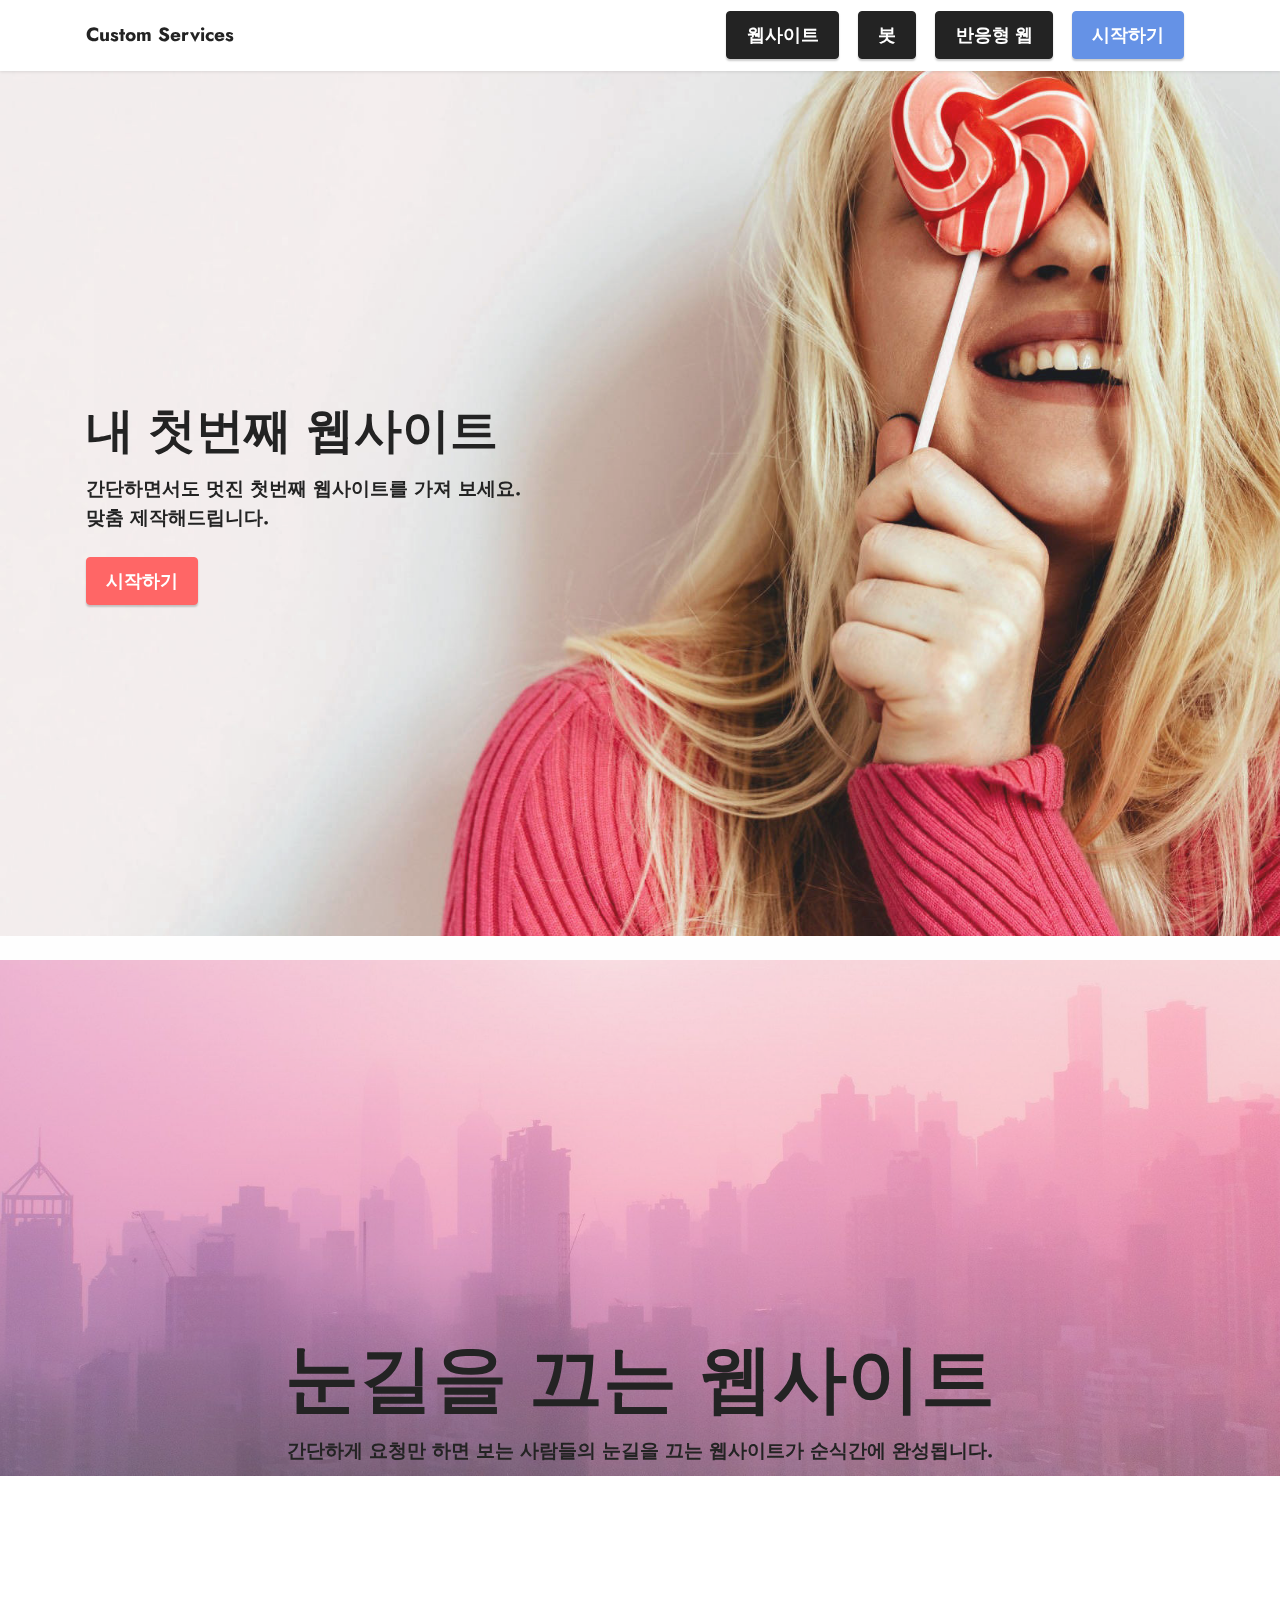
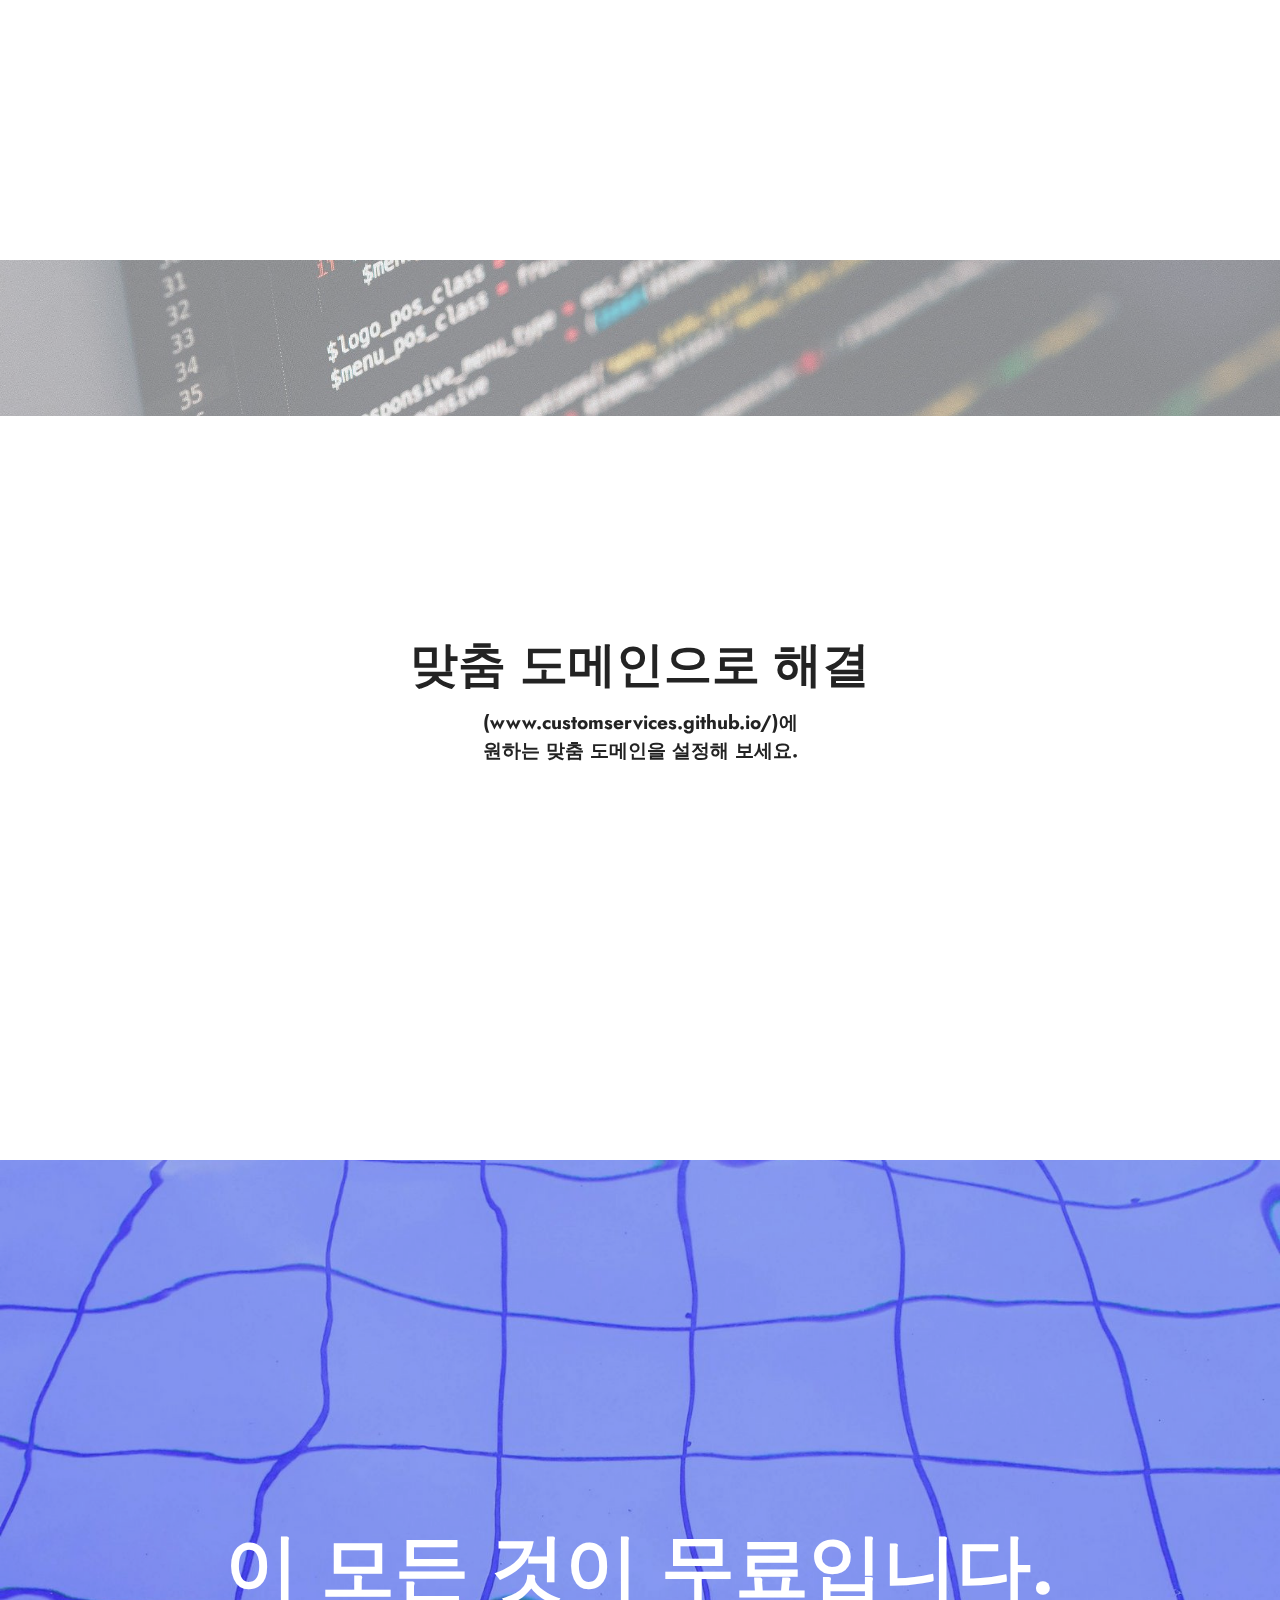
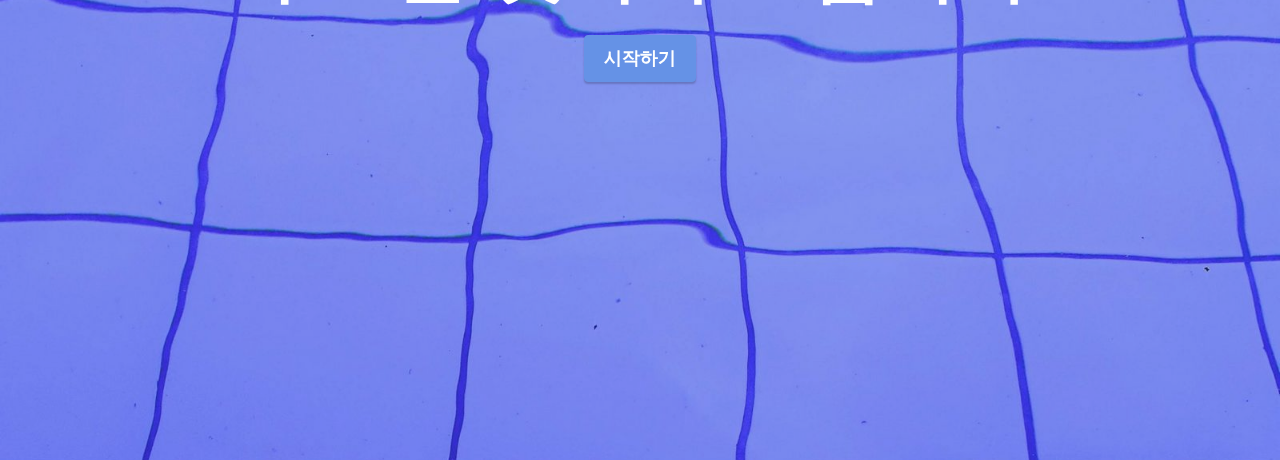
<file: index.html>
<!DOCTYPE html>
<html  >
<head>
  <!-- Site made with Mobirise Website Builder v5.0.29, https://mobirise.com -->
  <meta charset="UTF-8">
  <meta http-equiv="X-UA-Compatible" content="IE=edge">
  <meta name="generator" content="Mobirise v5.0.29, mobirise.com">
  <meta name="viewport" content="width=device-width, initial-scale=1, minimum-scale=1">
  <link rel="shortcut icon" href="assets/images/favicon-1.ico" type="image/x-icon">
  <meta name="description" content="">
  
  
  <title>Custom Services :원하는 모든 서비스</title>
  <link rel="stylesheet" href="assets/tether/tether.min.css">
  <link rel="stylesheet" href="assets/bootstrap/css/bootstrap.min.css">
  <link rel="stylesheet" href="assets/bootstrap/css/bootstrap-grid.min.css">
  <link rel="stylesheet" href="assets/bootstrap/css/bootstrap-reboot.min.css">
  <link rel="stylesheet" href="assets/dropdown/css/style.css">
  <link rel="stylesheet" href="assets/socicon/css/styles.css">
  <link rel="stylesheet" href="assets/theme/css/style.css">
  <link rel="preload" as="style" href="assets/mobirise/css/mbr-additional.css"><link rel="stylesheet" href="assets/mobirise/css/mbr-additional.css" type="text/css">
  
  
  
  
</head>
<body>
  
  <section class="menu menu3 cid-sgnBdgMehw" once="menu" id="menu3-d">
    
    <nav class="navbar navbar-dropdown navbar-fixed-top navbar-expand-lg">
        <div class="container">
            <div class="navbar-brand">
                
                <span class="navbar-caption-wrap"><a class="navbar-caption text-black text-primary display-7" href="index.html#top">Custom Services</a></span>
            </div>
            <button class="navbar-toggler" type="button" data-toggle="collapse" data-target="#navbarSupportedContent" aria-controls="navbarNavAltMarkup" aria-expanded="false" aria-label="Toggle navigation">
                <div class="hamburger">
                    <span></span>
                    <span></span>
                    <span></span>
                    <span></span>
                </div>
            </button>
            <div class="collapse navbar-collapse" id="navbarSupportedContent">
                
                
                <div class="navbar-buttons mbr-section-btn"><a class="btn btn-black display-4" href="https://customservices.github.io/website">
                        웹사이트</a> <a class="btn btn-black display-4" href="https://customservices.github.io/bot">
                        봇</a> <a class="btn btn-black display-4" href="https://customservices.github.io/interactive-web">반응형 웹</a>  <a class="btn btn-primary display-4" href="https://customservices.github.io/index.html#form1-9">
                        시작하기</a></div>
            </div>
        </div>
    </nav>
</section>

<section class="engine"><a href="https://mobirise.info/q">free responsive website templates</a></section><section class="header1 cid-sgnJ1Ta47i mbr-fullscreen mbr-parallax-background" id="header1-e">

    

    <div class="mbr-overlay" style="opacity: 0.1; background-color: rgb(250, 250, 250);"></div>

    <div class="container">
        <div class="row">
            <div class="col-12 col-lg-5">
                <h1 class="mbr-section-title mbr-fonts-style mb-3 display-2"><strong>내 첫번째 웹사이트</strong></h1>
                
                <p class="mbr-text mbr-fonts-style display-7"><strong>
                    간단하면서도 멋진 첫번째 웹사이트를 가져 보세요. 맞춤 제작해드립니다.</strong></p>
                <div class="mbr-section-btn mt-3"><a class="btn btn-secondary display-4" href="https://customservices.github.io/index.html#form1-9">시작하기</a></div>
            </div>
        </div>
    </div>
</section>

<section class="header13 cid-sgnKBEQlSh mbr-fullscreen mbr-parallax-background" id="header13-f">

    

    <div class="mbr-overlay" style="opacity: 0.2; background-color: rgb(255, 255, 255);"></div>

    <div class="align-center container">
        <div class="row justify-content-center">
            <div class="col-12 col-lg-10">
                <h1 class="mbr-section-title mbr-fonts-style mb-3 display-1"><strong>눈길을 끄는 웹사이트</strong></h1>
                
                <p class="mbr-text mbr-fonts-style mb-3 display-7"><strong>
                    간단하게 요청만 하면 보는 사람들의 눈길을 끄는 웹사이트가 순식간에 완성됩니다.</strong></p>
                
                
            </div>
        </div>
    </div>
</section>

<section class="header3 cid-sgnLfi9YmI mbr-fullscreen mbr-parallax-background" id="header3-g">

    

    <div class="mbr-overlay" style="opacity: 0.5; background-color: rgb(255, 255, 255);"></div>

    <div class="align-center container">
        <div class="row justify-content-center">
            <div class="col-12 col-lg-6">
                <h1 class="mbr-section-title mbr-fonts-style mb-3 display-2"><strong>맞춤 도메인으로 해결</strong></h1>
                
                <p class="mbr-text mbr-fonts-style display-7"><strong>(www.customservices.github.io/)에<br>원하는&nbsp;맞춤 도메인을 설정해 보세요.</strong><br></p>
                
            </div>
        </div>
    </div>
</section>

<section class="header6 cid-sgnM4HXgXm mbr-fullscreen" id="header6-h">

    

    <div class="mbr-overlay" style="opacity: 0.2; background-color: rgb(68, 121, 217);"></div>

    <div class="align-center container">
        <div class="row justify-content-center">
            <div class="col-12 col-lg-10">
                <h1 class="mbr-section-title mbr-fonts-style mbr-white mb-3 display-1"><strong>이 모든 것이 무료입니다.</strong></h1>
                
                
                <div class="mbr-section-btn mt-3"><a class="btn btn-primary display-4" href="https://customservices.github.io/index.html#form1-9">시작하기</a></div>
            </div>
        </div>
    </div>
</section>


  <script src="assets/web/assets/jquery/jquery.min.js"></script>
  <script src="assets/popper/popper.min.js"></script>
  <script src="assets/tether/tether.min.js"></script>
  <script src="assets/bootstrap/js/bootstrap.min.js"></script>
  <script src="assets/smoothscroll/smooth-scroll.js"></script>
  <script src="assets/dropdown/js/nav-dropdown.js"></script>
  <script src="assets/dropdown/js/navbar-dropdown.js"></script>
  <script src="assets/touchswipe/jquery.touch-swipe.min.js"></script>
  <script src="assets/parallax/jarallax.min.js"></script>
  <script src="assets/theme/js/script.js"></script>
  
  
  
</body>
</html>
</file>
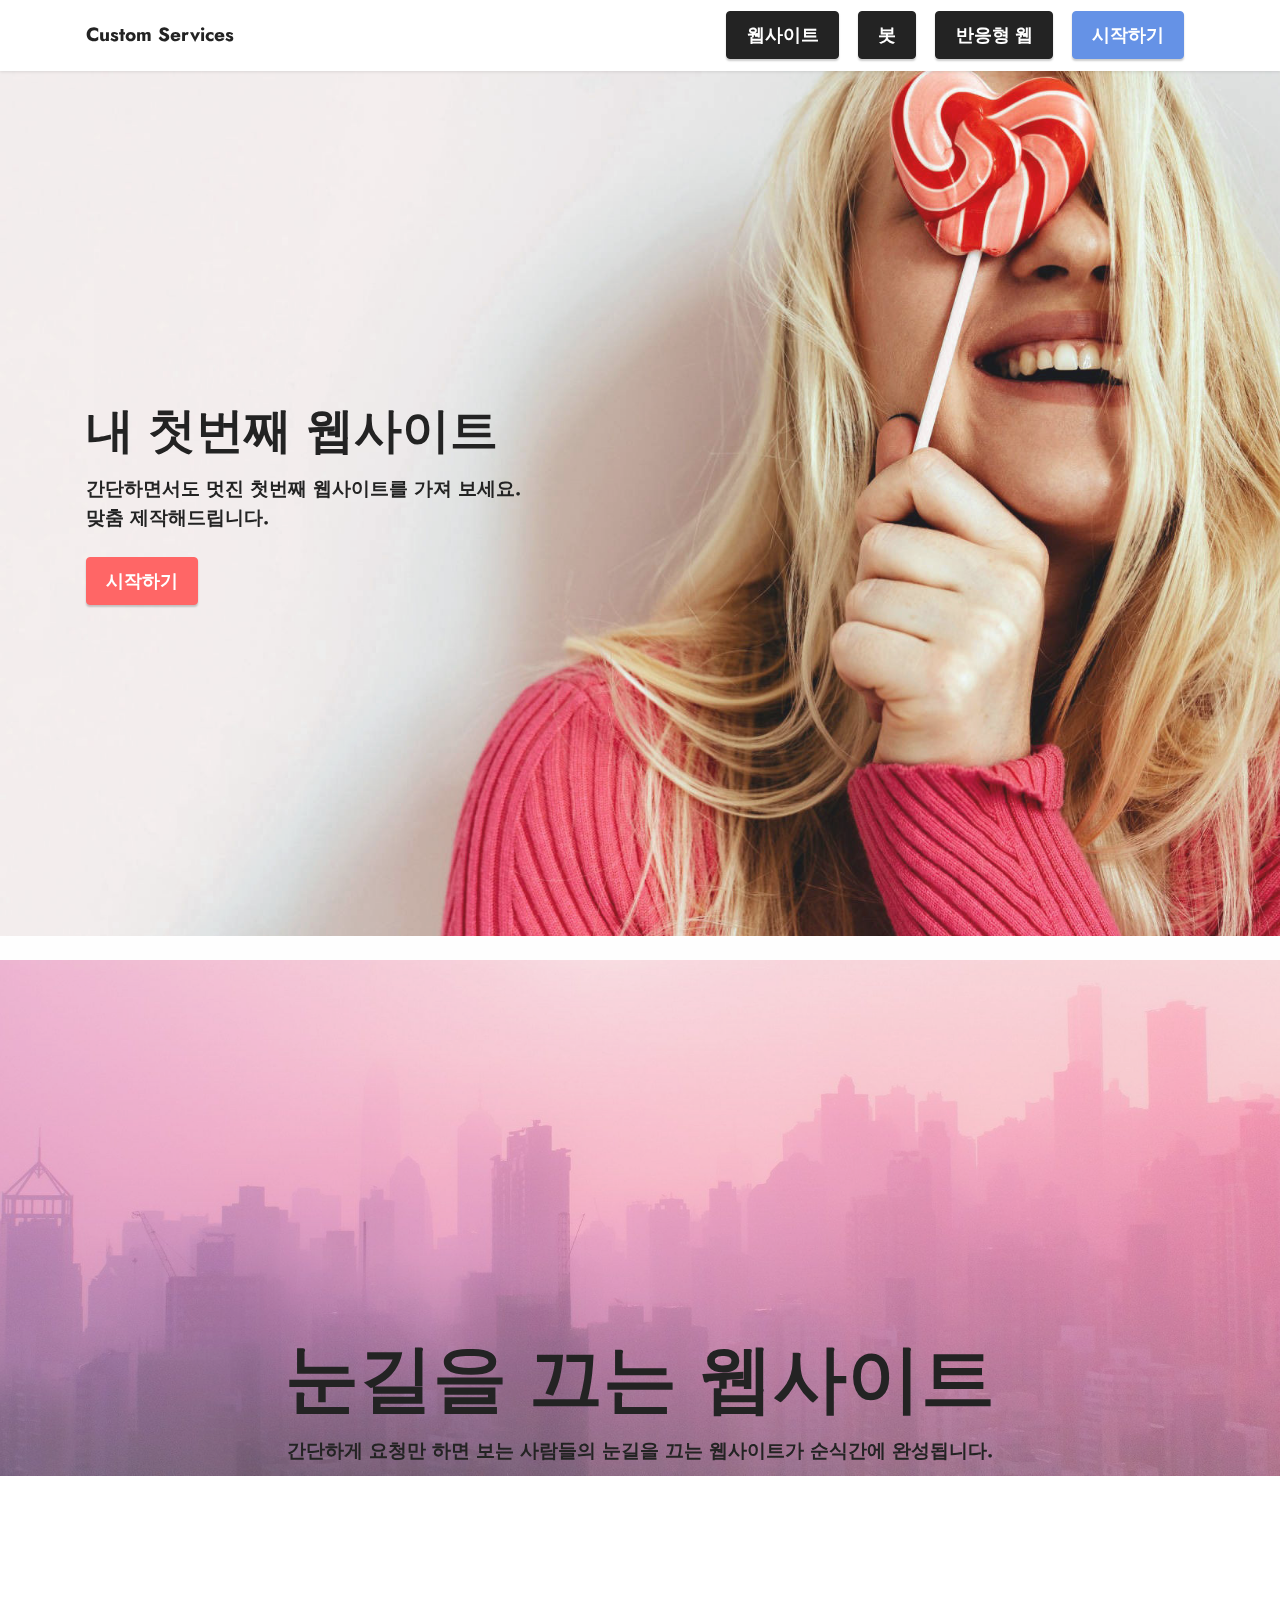
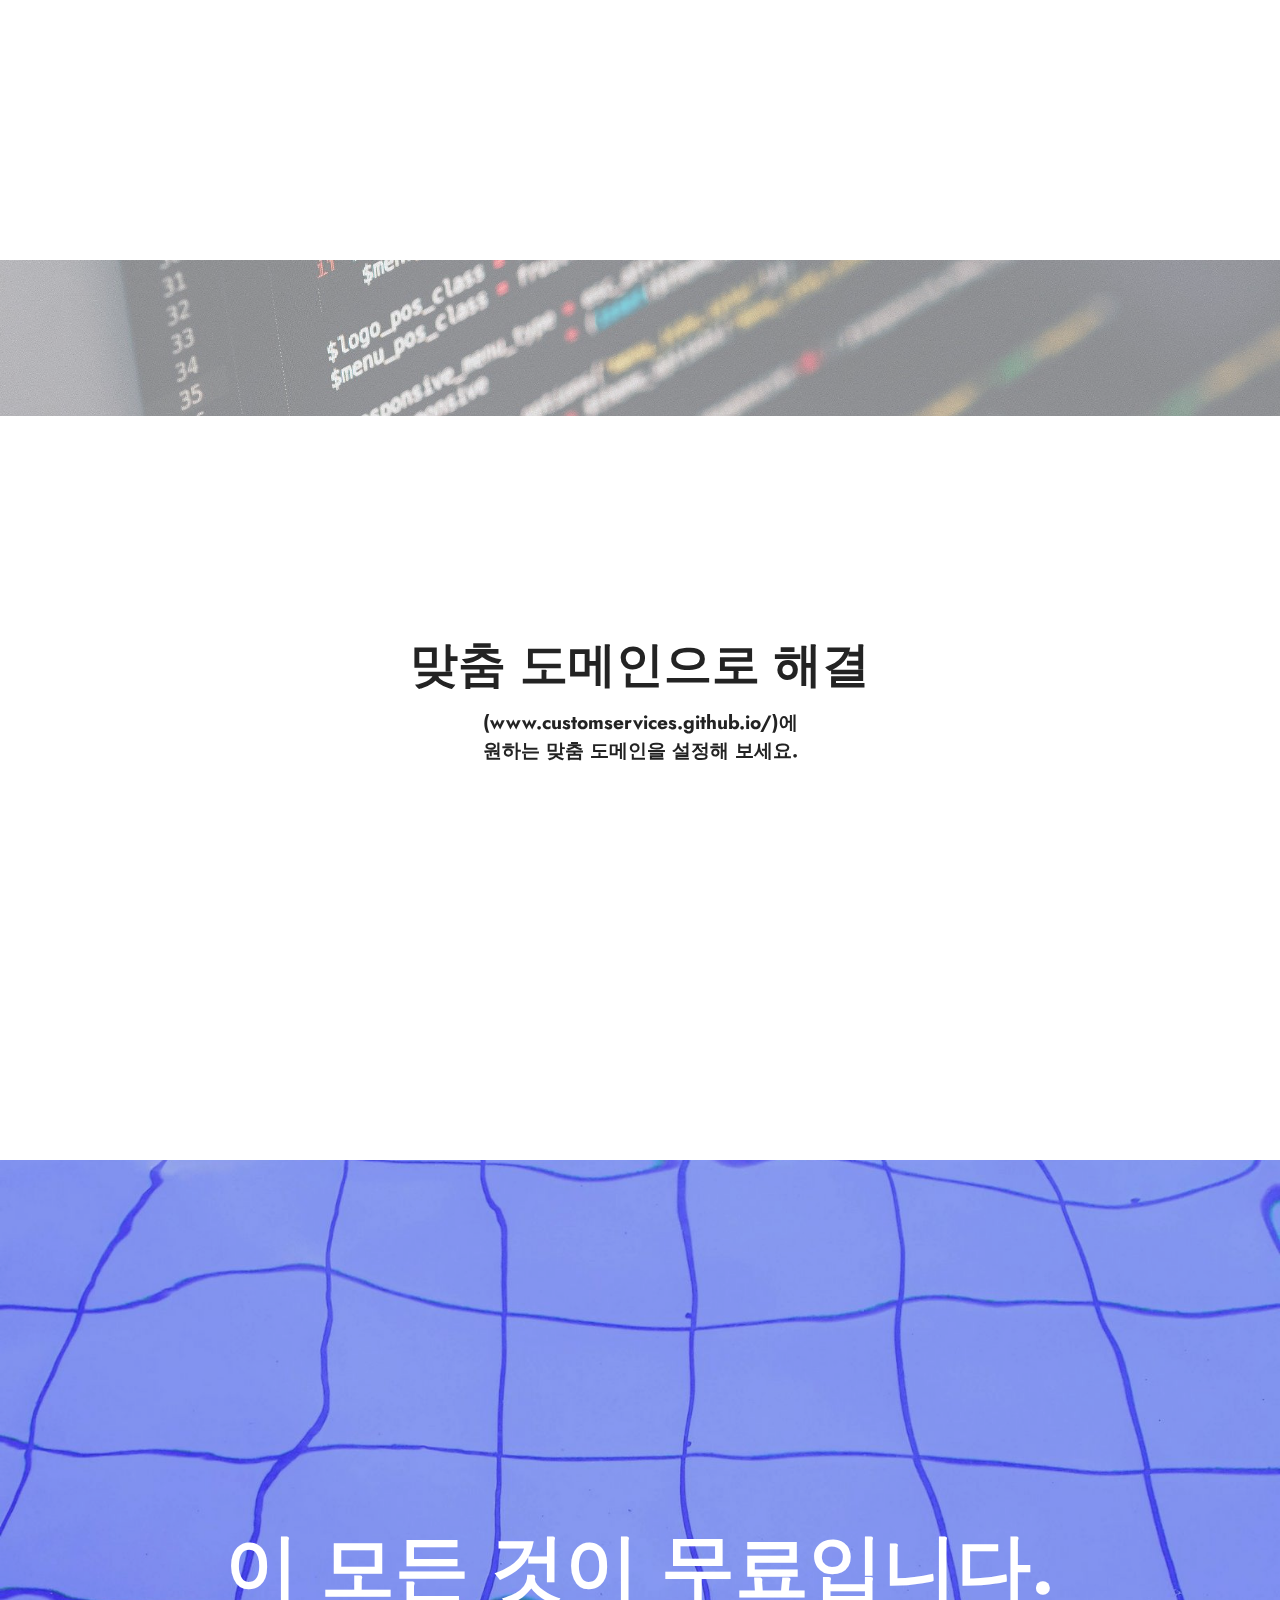
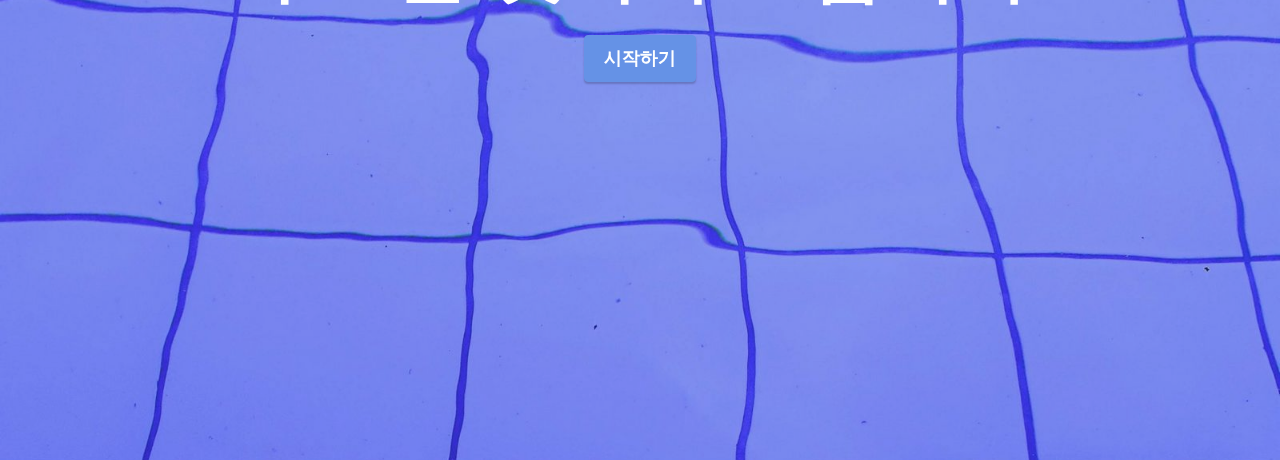
<file: website/index.html>
<!DOCTYPE html>
<html  >
<head>
  <meta charset="UTF-8">
  <meta http-equiv="X-UA-Compatible" content="IE=edge">
  <meta name="viewport" content="width=device-width, initial-scale=1, minimum-scale=1">
  <link rel="shortcut icon" href="assets/images/favicon-1.ico" type="image/x-icon">
  <meta name="description" content="">
  
  
  <title>Custom Services :원하는 모든 서비스</title>
  <link rel="stylesheet" href="assets/tether/tether.min.css">
  <link rel="stylesheet" href="assets/bootstrap/css/bootstrap.min.css">
  <link rel="stylesheet" href="assets/bootstrap/css/bootstrap-grid.min.css">
  <link rel="stylesheet" href="assets/bootstrap/css/bootstrap-reboot.min.css">
  <link rel="stylesheet" href="assets/dropdown/css/style.css">
  <link rel="stylesheet" href="assets/socicon/css/styles.css">
  <link rel="stylesheet" href="assets/theme/css/style.css">
  <link rel="preload" as="style" href="assets/mobirise/css/mbr-additional.css"><link rel="stylesheet" href="assets/mobirise/css/mbr-additional.css" type="text/css">
  
  
  
  
</head>
<body>
  
  <section class="menu menu3 cid-sgnBdgMehw" once="menu" id="menu3-d">
    
    <nav class="navbar navbar-dropdown navbar-fixed-top navbar-expand-lg">
        <div class="container">
            <div class="navbar-brand">
                
                <span class="navbar-caption-wrap"><a class="navbar-caption text-black display-7" href="https://customservices.github.io">Custom Services</a></span>
            </div>
            <button class="navbar-toggler" type="button" data-toggle="collapse" data-target="#navbarSupportedContent" aria-controls="navbarNavAltMarkup" aria-expanded="false" aria-label="Toggle navigation">
                <div class="hamburger">
                    <span></span>
                    <span></span>
                    <span></span>
                    <span></span>
                </div>
            </button>
            <div class="collapse navbar-collapse" id="navbarSupportedContent">
                
                
                <div class="navbar-buttons mbr-section-btn"><a class="btn btn-black display-4" href="https://customservices.github.io/website">
                        웹사이트</a> <a class="btn btn-black display-4" href="https://customservices.github.io/bot">
                        봇</a> <a class="btn btn-black display-4" href="https://customservices.github.io/interactive-web">반응형 웹</a>  <a class="btn btn-primary display-4" href="https://customservices.github.io/index.html#form1-9">
                        시작하기</a></div>
            </div>
        </div>
    </nav>
</section>

<section class="header1 cid-sgnJ1Ta47i mbr-fullscreen mbr-parallax-background" id="header1-e">

    

    <div class="mbr-overlay" style="opacity: 0.1; background-color: rgb(250, 250, 250);"></div>

    <div class="container">
        <div class="row">
            <div class="col-12 col-lg-5">
                <h1 class="mbr-section-title mbr-fonts-style mb-3 display-2"><strong>내 첫번째 웹사이트</strong></h1>
                
                <p class="mbr-text mbr-fonts-style display-7"><strong>
                    간단하면서도 멋진 첫번째 웹사이트를 가져 보세요. 맞춤 제작해드립니다.</strong></p>
                <div class="mbr-section-btn mt-3"><a class="btn btn-secondary display-4" href="https://customservices.github.io/index.html#form1-9">시작하기</a></div>
            </div>
        </div>
    </div>
</section>

<section class="header13 cid-sgnKBEQlSh mbr-fullscreen mbr-parallax-background" id="header13-f">

    

    <div class="mbr-overlay" style="opacity: 0.2; background-color: rgb(255, 255, 255);"></div>

    <div class="align-center container">
        <div class="row justify-content-center">
            <div class="col-12 col-lg-10">
                <h1 class="mbr-section-title mbr-fonts-style mb-3 display-1"><strong>눈길을 끄는 웹사이트</strong></h1>
                
                <p class="mbr-text mbr-fonts-style mb-3 display-7"><strong>
                    간단하게 요청만 하면 보는 사람들의 눈길을 끄는 웹사이트가 순식간에 완성됩니다.</strong></p>
                
                
            </div>
        </div>
    </div>
</section>

<section class="header3 cid-sgnLfi9YmI mbr-fullscreen mbr-parallax-background" id="header3-g">

    

    <div class="mbr-overlay" style="opacity: 0.5; background-color: rgb(255, 255, 255);"></div>

    <div class="align-center container">
        <div class="row justify-content-center">
            <div class="col-12 col-lg-6">
                <h1 class="mbr-section-title mbr-fonts-style mb-3 display-2"><strong>맞춤 도메인으로 해결</strong></h1>
                
                <p class="mbr-text mbr-fonts-style display-7"><strong>(www.customservices.github.io/)에<br>원하는&nbsp;맞춤 도메인을 설정해 보세요.</strong><br></p>
                
            </div>
        </div>
    </div>
</section>

<section class="header6 cid-sgnM4HXgXm mbr-fullscreen" id="header6-h">

    

    <div class="mbr-overlay" style="opacity: 0.2; background-color: rgb(68, 121, 217);"></div>

    <div class="align-center container">
        <div class="row justify-content-center">
            <div class="col-12 col-lg-10">
                <h1 class="mbr-section-title mbr-fonts-style mbr-white mb-3 display-1"><strong>이 모든 것이 무료입니다.</strong></h1>
                
                
                <div class="mbr-section-btn mt-3"><a class="btn btn-primary display-4" href="https://customservices.github.io/index.html#form1-9">시작하기</a></div>
            </div>
        </div>
    </div>
</section>


  <script src="assets/web/assets/jquery/jquery.min.js"></script>
  <script src="assets/popper/popper.min.js"></script>
  <script src="assets/tether/tether.min.js"></script>
  <script src="assets/bootstrap/js/bootstrap.min.js"></script>
  <script src="assets/smoothscroll/smooth-scroll.js"></script>
  <script src="assets/dropdown/js/nav-dropdown.js"></script>
  <script src="assets/dropdown/js/navbar-dropdown.js"></script>
  <script src="assets/touchswipe/jquery.touch-swipe.min.js"></script>
  <script src="assets/parallax/jarallax.min.js"></script>
  <script src="assets/theme/js/script.js"></script>
  
  
  
</body>
</html>
</file>
<file: assets/dropdown/css/style.css>
.navbar-dropdown {
  left: 0;
  padding: 0;
  position: absolute;
  right: 0;
  top: 0;
  transition: all 0.45s ease;
  z-index: 1030;
  background: #282828; }
  .navbar-dropdown .navbar-logo {
    margin-right: 0.8rem;
    transition: margin 0.3s ease-in-out;
    vertical-align: middle; }
    .navbar-dropdown .navbar-logo img {
      height: 3.125rem;
      transition: all 0.3s ease-in-out; }
    .navbar-dropdown .navbar-logo.mbr-iconfont {
      font-size: 3.125rem;
      line-height: 3.125rem; }
  .navbar-dropdown .navbar-caption {
    font-weight: 700;
    white-space: normal;
    vertical-align: -4px;
    line-height: 3.125rem !important; }
    .navbar-dropdown .navbar-caption, .navbar-dropdown .navbar-caption:hover {
      color: inherit;
      text-decoration: none; }
  .navbar-dropdown .mbr-iconfont + .navbar-caption {
    vertical-align: -1px; }
  .navbar-dropdown.navbar-fixed-top {
    position: fixed; }
  .navbar-dropdown .navbar-brand span {
    vertical-align: -4px; }
  .navbar-dropdown.bg-color.transparent {
    background: none; }
  .navbar-dropdown.navbar-short .navbar-brand {
    padding: 0.625rem 0; }
    .navbar-dropdown.navbar-short .navbar-brand span {
      vertical-align: -1px; }
  .navbar-dropdown.navbar-short .navbar-caption {
    line-height: 2.375rem !important;
    vertical-align: -2px; }
  .navbar-dropdown.navbar-short .navbar-logo {
    margin-right: 0.5rem; }
    .navbar-dropdown.navbar-short .navbar-logo img {
      height: 2.375rem; }
    .navbar-dropdown.navbar-short .navbar-logo.mbr-iconfont {
      font-size: 2.375rem;
      line-height: 2.375rem; }
  .navbar-dropdown.navbar-short .mbr-table-cell {
    height: 3.625rem; }
  .navbar-dropdown .navbar-close {
    left: 0.6875rem;
    position: fixed;
    top: 0.75rem;
    z-index: 1000; }
  .navbar-dropdown .hamburger-icon {
    content: "";
    display: inline-block;
    vertical-align: middle;
    width: 16px;
    -webkit-box-shadow: 0 -6px 0 1px #282828,0 0 0 1px #282828,0 6px 0 1px #282828;
    -moz-box-shadow: 0 -6px 0 1px #282828,0 0 0 1px #282828,0 6px 0 1px #282828;
    box-shadow: 0 -6px 0 1px #282828,0 0 0 1px #282828,0 6px 0 1px #282828; }

.dropdown-menu .dropdown-toggle[data-toggle="dropdown-submenu"]::after {
  border-bottom: 0.35em solid transparent;
  border-left: 0.35em solid;
  border-right: 0;
  border-top: 0.35em solid transparent;
  margin-left: 0.3rem; }

.dropdown-menu .dropdown-item:focus {
  outline: 0; }

.nav-dropdown {
  font-size: 0.75rem;
  font-weight: 500;
  height: auto !important; }
  .nav-dropdown .nav-btn {
    padding-left: 1rem; }
  .nav-dropdown .link {
    margin: .667em 1.667em;
    font-weight: 500;
    padding: 0;
    transition: color .2s ease-in-out; }
    .nav-dropdown .link.dropdown-toggle {
      margin-right: 2.583em; }
      .nav-dropdown .link.dropdown-toggle::after {
        margin-left: .25rem;
        border-top: 0.35em solid;
        border-right: 0.35em solid transparent;
        border-left: 0.35em solid transparent;
        border-bottom: 0; }
      .nav-dropdown .link.dropdown-toggle[aria-expanded="true"] {
        margin: 0;
        padding: 0.667em 3.263em  0.667em 1.667em; }
  .nav-dropdown .link::after,
  .nav-dropdown .dropdown-item::after {
    color: inherit; }
  .nav-dropdown .btn {
    font-size: 0.75rem;
    font-weight: 700;
    letter-spacing: 0;
    margin-bottom: 0;
    padding-left: 1.25rem;
    padding-right: 1.25rem; }
  .nav-dropdown .dropdown-menu {
    border-radius: 0;
    border: 0;
    left: 0;
    margin: 0;
    padding-bottom: 1.25rem;
    padding-top: 1.25rem;
    position: relative; }
  .nav-dropdown .dropdown-submenu {
    margin-left: 0.125rem;
    top: 0; }
  .nav-dropdown .dropdown-item {
    font-weight: 500;
    line-height: 2;
    padding: 0.3846em 4.615em 0.3846em 1.5385em;
    position: relative;
    transition: color .2s ease-in-out, background-color .2s ease-in-out; }
    .nav-dropdown .dropdown-item::after {
      margin-top: -0.3077em;
      position: absolute;
      right: 1.1538em;
      top: 50%; }
    .nav-dropdown .dropdown-item:focus, .nav-dropdown .dropdown-item:hover {
      background: none; }

@media (max-width: 767px) {
  .nav-dropdown.navbar-toggleable-sm {
    bottom: 0;
    display: none;
    left: 0;
    overflow-x: hidden;
    position: fixed;
    top: 0;
    transform: translateX(-100%);
    -ms-transform: translateX(-100%);
    -webkit-transform: translateX(-100%);
    width: 18.75rem;
    z-index: 999; } }
.nav-dropdown.navbar-toggleable-xl {
  bottom: 0;
  display: none;
  left: 0;
  overflow-x: hidden;
  position: fixed;
  top: 0;
  transform: translateX(-100%);
  -ms-transform: translateX(-100%);
  -webkit-transform: translateX(-100%);
  width: 18.75rem;
  z-index: 999; }

.nav-dropdown-sm {
  display: block !important;
  overflow-x: hidden;
  overflow: auto;
  padding-top: 3.875rem; }
  .nav-dropdown-sm::after {
    content: "";
    display: block;
    height: 3rem;
    width: 100%; }
  .nav-dropdown-sm.collapse.in ~ .navbar-close {
    display: block !important; }
  .nav-dropdown-sm.collapsing, .nav-dropdown-sm.collapse.in {
    transform: translateX(0);
    -ms-transform: translateX(0);
    -webkit-transform: translateX(0);
    transition: all 0.25s ease-out;
    -webkit-transition: all 0.25s ease-out;
    background: #282828; }
  .nav-dropdown-sm.collapsing[aria-expanded="false"] {
    transform: translateX(-100%);
    -ms-transform: translateX(-100%);
    -webkit-transform: translateX(-100%); }
  .nav-dropdown-sm .nav-item {
    display: block;
    margin-left: 0 !important;
    padding-left: 0; }
  .nav-dropdown-sm .link,
  .nav-dropdown-sm .dropdown-item {
    border-top: 1px dotted rgba(255, 255, 255, 0.1);
    font-size: 0.8125rem;
    line-height: 1.6;
    margin: 0 !important;
    padding: 0.875rem 2.4rem 0.875rem 1.5625rem !important;
    position: relative;
    white-space: normal; }
    .nav-dropdown-sm .link:focus, .nav-dropdown-sm .link:hover,
    .nav-dropdown-sm .dropdown-item:focus,
    .nav-dropdown-sm .dropdown-item:hover {
      background: rgba(0, 0, 0, 0.2) !important;
      color: #c0a375; }
  .nav-dropdown-sm .nav-btn {
    position: relative;
    padding: 1.5625rem 1.5625rem 0 1.5625rem; }
    .nav-dropdown-sm .nav-btn::before {
      border-top: 1px dotted rgba(255, 255, 255, 0.1);
      content: "";
      left: 0;
      position: absolute;
      top: 0;
      width: 100%; }
    .nav-dropdown-sm .nav-btn + .nav-btn {
      padding-top: 0.625rem; }
      .nav-dropdown-sm .nav-btn + .nav-btn::before {
        display: none; }
  .nav-dropdown-sm .btn {
    padding: 0.625rem 0; }
  .nav-dropdown-sm .dropdown-toggle[data-toggle="dropdown-submenu"]::after {
    margin-left: .25rem;
    border-top: 0.35em solid;
    border-right: 0.35em solid transparent;
    border-left: 0.35em solid transparent;
    border-bottom: 0; }
  .nav-dropdown-sm .dropdown-toggle[data-toggle="dropdown-submenu"][aria-expanded="true"]::after {
    border-top: 0;
    border-right: 0.35em solid transparent;
    border-left: 0.35em solid transparent;
    border-bottom: 0.35em solid; }
  .nav-dropdown-sm .dropdown-menu {
    margin: 0;
    padding: 0;
    position: relative;
    top: 0;
    left: 0;
    width: 100%;
    border: 0;
    float: none;
    border-radius: 0;
    background: none; }
  .nav-dropdown-sm .dropdown-submenu {
    left: 100%;
    margin-left: 0.125rem;
    margin-top: -1.25rem;
    top: 0; }

.navbar-toggleable-sm .nav-dropdown .dropdown-menu {
  position: absolute; }

.navbar-toggleable-sm .nav-dropdown .dropdown-submenu {
  left: 100%;
  margin-left: 0.125rem;
  margin-top: -1.25rem;
  top: 0; }

.navbar-toggleable-sm.opened .nav-dropdown .dropdown-menu {
  position: relative; }

.navbar-toggleable-sm.opened .nav-dropdown .dropdown-submenu {
  left: 0;
  margin-left: 00rem;
  margin-top: 0rem;
  top: 0; }

.is-builder .nav-dropdown.collapsing {
  transition: none !important; }

/*# sourceMappingURL=style.css.map */
</file>
<file: assets/socicon/css/styles.css>
@charset "UTF-8";

@font-face {
  font-family: 'Socicon';
  src:  url('../fonts/socicon.eot');
  src:  url('../fonts/socicon.eot?#iefix') format('embedded-opentype'),
    url('../fonts/socicon.woff2') format('woff2'),
    url('../fonts/socicon.ttf') format('truetype'),
    url('../fonts/socicon.woff') format('woff'),
    url('../fonts/socicon.svg#socicon') format('svg');
  font-weight: normal;
  font-style: normal;
}

[data-icon]:before {
  font-family: "socicon" !important;
  content: attr(data-icon);
  font-style: normal !important;
  font-weight: normal !important;
  font-variant: normal !important;
  text-transform: none !important;
  speak: none;
  line-height: 1;
  -webkit-font-smoothing: antialiased;
  -moz-osx-font-smoothing: grayscale;
}

[class^="socicon-"], [class*=" socicon-"] {
  /* use !important to prevent issues with browser extensions that change fonts */
  font-family: 'Socicon' !important;
  speak: none;
  font-style: normal;
  font-weight: normal;
  font-variant: normal;
  text-transform: none;
  line-height: 1;

  /* Better Font Rendering =========== */
  -webkit-font-smoothing: antialiased;
  -moz-osx-font-smoothing: grayscale;
}

.socicon-eitaa:before {
  content: "\e97c";
}
.socicon-soroush:before {
  content: "\e97d";
}
.socicon-bale:before {
  content: "\e97e";
}
.socicon-zazzle:before {
  content: "\e97b";
}
.socicon-society6:before {
  content: "\e97a";
}
.socicon-redbubble:before {
  content: "\e979";
}
.socicon-avvo:before {
  content: "\e978";
}
.socicon-stitcher:before {
  content: "\e977";
}
.socicon-googlehangouts:before {
  content: "\e974";
}
.socicon-dlive:before {
  content: "\e975";
}
.socicon-vsco:before {
  content: "\e976";
}
.socicon-flipboard:before {
  content: "\e973";
}
.socicon-ubuntu:before {
  content: "\e958";
}
.socicon-artstation:before {
  content: "\e959";
}
.socicon-invision:before {
  content: "\e95a";
}
.socicon-torial:before {
  content: "\e95b";
}
.socicon-collectorz:before {
  content: "\e95c";
}
.socicon-seenthis:before {
  content: "\e95d";
}
.socicon-googleplaymusic:before {
  content: "\e95e";
}
.socicon-debian:before {
  content: "\e95f";
}
.socicon-filmfreeway:before {
  content: "\e960";
}
.socicon-gnome:before {
  content: "\e961";
}
.socicon-itchio:before {
  content: "\e962";
}
.socicon-jamendo:before {
  content: "\e963";
}
.socicon-mix:before {
  content: "\e964";
}
.socicon-sharepoint:before {
  content: "\e965";
}
.socicon-tinder:before {
  content: "\e966";
}
.socicon-windguru:before {
  content: "\e967";
}
.socicon-cdbaby:before {
  content: "\e968";
}
.socicon-elementaryos:before {
  content: "\e969";
}
.socicon-stage32:before {
  content: "\e96a";
}
.socicon-tiktok:before {
  content: "\e96b";
}
.socicon-gitter:before {
  content: "\e96c";
}
.socicon-letterboxd:before {
  content: "\e96d";
}
.socicon-threema:before {
  content: "\e96e";
}
.socicon-splice:before {
  content: "\e96f";
}
.socicon-metapop:before {
  content: "\e970";
}
.socicon-naver:before {
  content: "\e971";
}
.socicon-remote:before {
  content: "\e972";
}
.socicon-internet:before {
  content: "\e957";
}
.socicon-moddb:before {
  content: "\e94b";
}
.socicon-indiedb:before {
  content: "\e94c";
}
.socicon-traxsource:before {
  content: "\e94d";
}
.socicon-gamefor:before {
  content: "\e94e";
}
.socicon-pixiv:before {
  content: "\e94f";
}
.socicon-myanimelist:before {
  content: "\e950";
}
.socicon-blackberry:before {
  content: "\e951";
}
.socicon-wickr:before {
  content: "\e952";
}
.socicon-spip:before {
  content: "\e953";
}
.socicon-napster:before {
  content: "\e954";
}
.socicon-beatport:before {
  content: "\e955";
}
.socicon-hackerone:before {
  content: "\e956";
}
.socicon-hackernews:before {
  content: "\e946";
}
.socicon-smashwords:before {
  content: "\e947";
}
.socicon-kobo:before {
  content: "\e948";
}
.socicon-bookbub:before {
  content: "\e949";
}
.socicon-mailru:before {
  content: "\e94a";
}
.socicon-gitlab:before {
  content: "\e945";
}
.socicon-instructables:before {
  content: "\e944";
}
.socicon-portfolio:before {
  content: "\e943";
}
.socicon-codered:before {
  content: "\e940";
}
.socicon-origin:before {
  content: "\e941";
}
.socicon-nextdoor:before {
  content: "\e942";
}
.socicon-udemy:before {
  content: "\e93f";
}
.socicon-livemaster:before {
  content: "\e93e";
}
.socicon-crunchbase:before {
  content: "\e93b";
}
.socicon-homefy:before {
  content: "\e93c";
}
.socicon-calendly:before {
  content: "\e93d";
}
.socicon-realtor:before {
  content: "\e90f";
}
.socicon-tidal:before {
  content: "\e910";
}
.socicon-qobuz:before {
  content: "\e911";
}
.socicon-natgeo:before {
  content: "\e912";
}
.socicon-mastodon:before {
  content: "\e913";
}
.socicon-unsplash:before {
  content: "\e914";
}
.socicon-homeadvisor:before {
  content: "\e915";
}
.socicon-angieslist:before {
  content: "\e916";
}
.socicon-codepen:before {
  content: "\e917";
}
.socicon-slack:before {
  content: "\e918";
}
.socicon-openaigym:before {
  content: "\e919";
}
.socicon-logmein:before {
  content: "\e91a";
}
.socicon-fiverr:before {
  content: "\e91b";
}
.socicon-gotomeeting:before {
  content: "\e91c";
}
.socicon-aliexpress:before {
  content: "\e91d";
}
.socicon-guru:before {
  content: "\e91e";
}
.socicon-appstore:before {
  content: "\e91f";
}
.socicon-homes:before {
  content: "\e920";
}
.socicon-zoom:before {
  content: "\e921";
}
.socicon-alibaba:before {
  content: "\e922";
}
.socicon-craigslist:before {
  content: "\e923";
}
.socicon-wix:before {
  content: "\e924";
}
.socicon-redfin:before {
  content: "\e925";
}
.socicon-googlecalendar:before {
  content: "\e926";
}
.socicon-shopify:before {
  content: "\e927";
}
.socicon-freelancer:before {
  content: "\e928";
}
.socicon-seedrs:before {
  content: "\e929";
}
.socicon-bing:before {
  content: "\e92a";
}
.socicon-doodle:before {
  content: "\e92b";
}
.socicon-bonanza:before {
  content: "\e92c";
}
.socicon-squarespace:before {
  content: "\e92d";
}
.socicon-toptal:before {
  content: "\e92e";
}
.socicon-gust:before {
  content: "\e92f";
}
.socicon-ask:before {
  content: "\e930";
}
.socicon-trulia:before {
  content: "\e931";
}
.socicon-loomly:before {
  content: "\e932";
}
.socicon-ghost:before {
  content: "\e933";
}
.socicon-upwork:before {
  content: "\e934";
}
.socicon-fundable:before {
  content: "\e935";
}
.socicon-booking:before {
  content: "\e936";
}
.socicon-googlemaps:before {
  content: "\e937";
}
.socicon-zillow:before {
  content: "\e938";
}
.socicon-niconico:before {
  content: "\e939";
}
.socicon-toneden:before {
  content: "\e93a";
}
.socicon-augment:before {
  content: "\e908";
}
.socicon-bitbucket:before {
  content: "\e909";
}
.socicon-fyuse:before {
  content: "\e90a";
}
.socicon-yt-gaming:before {
  content: "\e90b";
}
.socicon-sketchfab:before {
  content: "\e90c";
}
.socicon-mobcrush:before {
  content: "\e90d";
}
.socicon-microsoft:before {
  content: "\e90e";
}
.socicon-pandora:before {
  content: "\e907";
}
.socicon-messenger:before {
  content: "\e906";
}
.socicon-gamewisp:before {
  content: "\e905";
}
.socicon-bloglovin:before {
  content: "\e904";
}
.socicon-tunein:before {
  content: "\e903";
}
.socicon-gamejolt:before {
  content: "\e901";
}
.socicon-trello:before {
  content: "\e902";
}
.socicon-spreadshirt:before {
  content: "\e900";
}
.socicon-500px:before {
  content: "\e000";
}
.socicon-8tracks:before {
  content: "\e001";
}
.socicon-airbnb:before {
  content: "\e002";
}
.socicon-alliance:before {
  content: "\e003";
}
.socicon-amazon:before {
  content: "\e004";
}
.socicon-amplement:before {
  content: "\e005";
}
.socicon-android:before {
  content: "\e006";
}
.socicon-angellist:before {
  content: "\e007";
}
.socicon-apple:before {
  content: "\e008";
}
.socicon-appnet:before {
  content: "\e009";
}
.socicon-baidu:before {
  content: "\e00a";
}
.socicon-bandcamp:before {
  content: "\e00b";
}
.socicon-battlenet:before {
  content: "\e00c";
}
.socicon-mixer:before {
  content: "\e00d";
}
.socicon-bebee:before {
  content: "\e00e";
}
.socicon-bebo:before {
  content: "\e00f";
}
.socicon-behance:before {
  content: "\e010";
}
.socicon-blizzard:before {
  content: "\e011";
}
.socicon-blogger:before {
  content: "\e012";
}
.socicon-buffer:before {
  content: "\e013";
}
.socicon-chrome:before {
  content: "\e014";
}
.socicon-coderwall:before {
  content: "\e015";
}
.socicon-curse:before {
  content: "\e016";
}
.socicon-dailymotion:before {
  content: "\e017";
}
.socicon-deezer:before {
  content: "\e018";
}
.socicon-delicious:before {
  content: "\e019";
}
.socicon-deviantart:before {
  content: "\e01a";
}
.socicon-diablo:before {
  content: "\e01b";
}
.socicon-digg:before {
  content: "\e01c";
}
.socicon-discord:before {
  content: "\e01d";
}
.socicon-disqus:before {
  content: "\e01e";
}
.socicon-douban:before {
  content: "\e01f";
}
.socicon-draugiem:before {
  content: "\e020";
}
.socicon-dribbble:before {
  content: "\e021";
}
.socicon-drupal:before {
  content: "\e022";
}
.socicon-ebay:before {
  content: "\e023";
}
.socicon-ello:before {
  content: "\e024";
}
.socicon-endomodo:before {
  content: "\e025";
}
.socicon-envato:before {
  content: "\e026";
}
.socicon-etsy:before {
  content: "\e027";
}
.socicon-facebook:before {
  content: "\e028";
}
.socicon-feedburner:before {
  content: "\e029";
}
.socicon-filmweb:before {
  content: "\e02a";
}
.socicon-firefox:before {
  content: "\e02b";
}
.socicon-flattr:before {
  content: "\e02c";
}
.socicon-flickr:before {
  content: "\e02d";
}
.socicon-formulr:before {
  content: "\e02e";
}
.socicon-forrst:before {
  content: "\e02f";
}
.socicon-foursquare:before {
  content: "\e030";
}
.socicon-friendfeed:before {
  content: "\e031";
}
.socicon-github:before {
  content: "\e032";
}
.socicon-goodreads:before {
  content: "\e033";
}
.socicon-google:before {
  content: "\e034";
}
.socicon-googlescholar:before {
  content: "\e035";
}
.socicon-googlegroups:before {
  content: "\e036";
}
.socicon-googlephotos:before {
  content: "\e037";
}
.socicon-googleplus:before {
  content: "\e038";
}
.socicon-grooveshark:before {
  content: "\e039";
}
.socicon-hackerrank:before {
  content: "\e03a";
}
.socicon-hearthstone:before {
  content: "\e03b";
}
.socicon-hellocoton:before {
  content: "\e03c";
}
.socicon-heroes:before {
  content: "\e03d";
}
.socicon-smashcast:before {
  content: "\e03e";
}
.socicon-horde:before {
  content: "\e03f";
}
.socicon-houzz:before {
  content: "\e040";
}
.socicon-icq:before {
  content: "\e041";
}
.socicon-identica:before {
  content: "\e042";
}
.socicon-imdb:before {
  content: "\e043";
}
.socicon-instagram:before {
  content: "\e044";
}
.socicon-issuu:before {
  content: "\e045";
}
.socicon-istock:before {
  content: "\e046";
}
.socicon-itunes:before {
  content: "\e047";
}
.socicon-keybase:before {
  content: "\e048";
}
.socicon-lanyrd:before {
  content: "\e049";
}
.socicon-lastfm:before {
  content: "\e04a";
}
.socicon-line:before {
  content: "\e04b";
}
.socicon-linkedin:before {
  content: "\e04c";
}
.socicon-livejournal:before {
  content: "\e04d";
}
.socicon-lyft:before {
  content: "\e04e";
}
.socicon-macos:before {
  content: "\e04f";
}
.socicon-mail:before {
  content: "\e050";
}
.socicon-medium:before {
  content: "\e051";
}
.socicon-meetup:before {
  content: "\e052";
}
.socicon-mixcloud:before {
  content: "\e053";
}
.socicon-modelmayhem:before {
  content: "\e054";
}
.socicon-mumble:before {
  content: "\e055";
}
.socicon-myspace:before {
  content: "\e056";
}
.socicon-newsvine:before {
  content: "\e057";
}
.socicon-nintendo:before {
  content: "\e058";
}
.socicon-npm:before {
  content: "\e059";
}
.socicon-odnoklassniki:before {
  content: "\e05a";
}
.socicon-openid:before {
  content: "\e05b";
}
.socicon-opera:before {
  content: "\e05c";
}
.socicon-outlook:before {
  content: "\e05d";
}
.socicon-overwatch:before {
  content: "\e05e";
}
.socicon-patreon:before {
  content: "\e05f";
}
.socicon-paypal:before {
  content: "\e060";
}
.socicon-periscope:before {
  content: "\e061";
}
.socicon-persona:before {
  content: "\e062";
}
.socicon-pinterest:before {
  content: "\e063";
}
.socicon-play:before {
  content: "\e064";
}
.socicon-player:before {
  content: "\e065";
}
.socicon-playstation:before {
  content: "\e066";
}
.socicon-pocket:before {
  content: "\e067";
}
.socicon-qq:before {
  content: "\e068";
}
.socicon-quora:before {
  content: "\e069";
}
.socicon-raidcall:before {
  content: "\e06a";
}
.socicon-ravelry:before {
  content: "\e06b";
}
.socicon-reddit:before {
  content: "\e06c";
}
.socicon-renren:before {
  content: "\e06d";
}
.socicon-researchgate:before {
  content: "\e06e";
}
.socicon-residentadvisor:before {
  content: "\e06f";
}
.socicon-reverbnation:before {
  content: "\e070";
}
.socicon-rss:before {
  content: "\e071";
}
.socicon-sharethis:before {
  content: "\e072";
}
.socicon-skype:before {
  content: "\e073";
}
.socicon-slideshare:before {
  content: "\e074";
}
.socicon-smugmug:before {
  content: "\e075";
}
.socicon-snapchat:before {
  content: "\e076";
}
.socicon-songkick:before {
  content: "\e077";
}
.socicon-soundcloud:before {
  content: "\e078";
}
.socicon-spotify:before {
  content: "\e079";
}
.socicon-stackexchange:before {
  content: "\e07a";
}
.socicon-stackoverflow:before {
  content: "\e07b";
}
.socicon-starcraft:before {
  content: "\e07c";
}
.socicon-stayfriends:before {
  content: "\e07d";
}
.socicon-steam:before {
  content: "\e07e";
}
.socicon-storehouse:before {
  content: "\e07f";
}
.socicon-strava:before {
  content: "\e080";
}
.socicon-streamjar:before {
  content: "\e081";
}
.socicon-stumbleupon:before {
  content: "\e082";
}
.socicon-swarm:before {
  content: "\e083";
}
.socicon-teamspeak:before {
  content: "\e084";
}
.socicon-teamviewer:before {
  content: "\e085";
}
.socicon-technorati:before {
  content: "\e086";
}
.socicon-telegram:before {
  content: "\e087";
}
.socicon-tripadvisor:before {
  content: "\e088";
}
.socicon-tripit:before {
  content: "\e089";
}
.socicon-triplej:before {
  content: "\e08a";
}
.socicon-tumblr:before {
  content: "\e08b";
}
.socicon-twitch:before {
  content: "\e08c";
}
.socicon-twitter:before {
  content: "\e08d";
}
.socicon-uber:before {
  content: "\e08e";
}
.socicon-ventrilo:before {
  content: "\e08f";
}
.socicon-viadeo:before {
  content: "\e090";
}
.socicon-viber:before {
  content: "\e091";
}
.socicon-viewbug:before {
  content: "\e092";
}
.socicon-vimeo:before {
  content: "\e093";
}
.socicon-vine:before {
  content: "\e094";
}
.socicon-vkontakte:before {
  content: "\e095";
}
.socicon-warcraft:before {
  content: "\e096";
}
.socicon-wechat:before {
  content: "\e097";
}
.socicon-weibo:before {
  content: "\e098";
}
.socicon-whatsapp:before {
  content: "\e099";
}
.socicon-wikipedia:before {
  content: "\e09a";
}
.socicon-windows:before {
  content: "\e09b";
}
.socicon-wordpress:before {
  content: "\e09c";
}
.socicon-wykop:before {
  content: "\e09d";
}
.socicon-xbox:before {
  content: "\e09e";
}
.socicon-xing:before {
  content: "\e09f";
}
.socicon-yahoo:before {
  content: "\e0a0";
}
.socicon-yammer:before {
  content: "\e0a1";
}
.socicon-yandex:before {
  content: "\e0a2";
}
.socicon-yelp:before {
  content: "\e0a3";
}
.socicon-younow:before {
  content: "\e0a4";
}
.socicon-youtube:before {
  content: "\e0a5";
}
.socicon-zapier:before {
  content: "\e0a6";
}
.socicon-zerply:before {
  content: "\e0a7";
}
.socicon-zomato:before {
  content: "\e0a8";
}
.socicon-zynga:before {
  content: "\e0a9";
}
</file>
<file: assets/theme/css/style.css>
section {
  background-color: #ffffff; }

.form-control:focus {
  box-shadow: none; }

:focus {
  outline: none; }

section,
.container,
.container-fluid {
  position: relative;
  word-wrap: break-word; }

a.mbr-iconfont:hover {
  text-decoration: none; }

.article .lead p,
.article .lead ul,
.article .lead ol,
.article .lead pre,
.article .lead blockquote {
  margin-bottom: 0; }

a {
  font-style: normal;
  font-weight: 400;
  cursor: pointer; }
  a, a:hover {
    text-decoration: none; }

figure {
  margin-bottom: 0; }

body {
  color: #232323; }

h1,
h2,
h3,
h4,
h5,
h6,
.display-1,
.display-2,
.display-4,
.display-5,
.display-7,
span,
p,
a {
  line-height: 1;
  word-break: break-word;
  word-wrap: break-word;
  font-weight: 400; }

b,
strong {
  font-weight: bold; }

input:-webkit-autofill, input:-webkit-autofill:hover, input:-webkit-autofill:focus, input:-webkit-autofill:active {
  transition-delay: 9999s;
  transition-property: background-color, color; }

textarea[type="hidden"] {
  display: none; }

body {
  position: relative; }

section {
  background-position: 50% 50%;
  background-repeat: no-repeat;
  background-size: cover; }
  section .mbr-background-video,
  section .mbr-background-video-preview {
    position: absolute;
    bottom: 0;
    left: 0;
    right: 0;
    top: 0; }

.hidden {
  visibility: hidden; }

.mbr-z-index20 {
  z-index: 20; }

/*! Base colors */
.mbr-white {
  color: #ffffff; }

.mbr-black {
  color: #111111; }

.mbr-bg-white {
  background-color: #ffffff; }

.mbr-bg-black {
  background-color: #000000; }

/*! Text-aligns */
.align-left {
  text-align: left; }

.align-center {
  text-align: center; }

.align-right {
  text-align: right; }

/*! Font-weight  */
.mbr-light {
  font-weight: 300; }

.mbr-regular {
  font-weight: 400; }

.mbr-semibold {
  font-weight: 500; }

.mbr-bold {
  font-weight: 700; }

/*! Media  */
.media-size-item {
  flex: 1 1 auto; }

.media-content {
  flex-basis: 100%; }

.media-container-row {
  display: flex;
  flex-direction: row;
  flex-wrap: wrap;
  justify-content: center;
  align-content: center;
  align-items: start; }
  .media-container-row .media-size-item {
    width: 400px; }

.media-container-column {
  display: flex;
  flex-direction: column;
  flex-wrap: wrap;
  justify-content: center;
  align-content: center;
  align-items: stretch; }
  .media-container-column > * {
    width: 100%; }

@media (min-width: 992px) {
  .media-container-row {
    flex-wrap: nowrap; } }
figure {
  overflow: hidden; }

figure[mbr-media-size] {
  transition: width 0.1s; }

img,
iframe {
  display: block;
  width: 100%; }

.card {
  background-color: transparent;
  border: none; }

.card-box {
  width: 100%; }

.card-img {
  text-align: center;
  flex-shrink: 0;
  -webkit-flex-shrink: 0; }

.media {
  max-width: 100%;
  margin: 0 auto; }

.mbr-figure {
  align-self: center; }

.media-container > div {
  max-width: 100%; }

.mbr-figure img,
.card-img img {
  width: 100%; }

@media (max-width: 991px) {
  .media-size-item {
    width: auto !important; }

  .media {
    width: auto; }

  .mbr-figure {
    width: 100% !important; } }
/*! Buttons */
.mbr-section-btn {
  margin-left: -0.6rem;
  margin-right: -0.6rem;
  font-size: 0; }

.btn {
  font-weight: 600;
  border-width: 1px;
  font-style: normal;
  margin: 0.6rem 0.6rem;
  white-space: normal;
  transition: all 0.2s ease-in-out;
  display: inline-flex;
  align-items: center;
  justify-content: center;
  word-break: break-word; }

.btn-sm {
  font-weight: 600;
  letter-spacing: 0px;
  transition: all 0.3s ease-in-out; }

.btn-md {
  font-weight: 600;
  letter-spacing: 0px;
  transition: all 0.3s ease-in-out; }

.btn-lg {
  font-weight: 600;
  letter-spacing: 0px;
  transition: all 0.3s ease-in-out; }

.btn-form {
  margin: 0; }
  .btn-form:hover {
    cursor: pointer; }

nav .mbr-section-btn {
  margin-left: 0rem;
  margin-right: 0rem; }

/*! Btn icon margin */
.btn .mbr-iconfont,
.btn.btn-sm .mbr-iconfont {
  order: 1;
  cursor: pointer;
  margin-left: 0.5rem;
  vertical-align: sub; }

.btn.btn-md .mbr-iconfont,
.btn.btn-md .mbr-iconfont {
  margin-left: 0.8rem; }

.mbr-regular {
  font-weight: 400; }

.mbr-semibold {
  font-weight: 500; }

.mbr-bold {
  font-weight: 700; }

[type="submit"] {
  -webkit-appearance: none; }

/*! Full-screen */
.mbr-fullscreen .mbr-overlay {
  min-height: 100vh; }

.mbr-fullscreen {
  display: flex;
  display: -webkit-flex;
  display: -moz-flex;
  display: -ms-flex;
  display: -o-flex;
  align-items: center;
  min-height: 100vh;
  padding-top: 3rem;
  padding-bottom: 3rem; }

/*! Map */
.map {
  height: 25rem;
  position: relative; }
  .map iframe {
    width: 100%;
    height: 100%; }

/* Form */
.form-asterisk {
  font-family: initial;
  position: absolute;
  top: -2px;
  font-weight: normal; }

/*! Scroll to top arrow */
.mbr-arrow-up {
  bottom: 25px;
  right: 90px;
  position: fixed;
  text-align: right;
  z-index: 5000;
  color: #ffffff;
  font-size: 32px; }

.mbr-arrow-up a {
  background: rgba(0, 0, 0, 0.2);
  border-radius: 50%;
  color: #fff;
  display: inline-block;
  height: 60px;
  width: 60px;
  outline-style: none !important;
  position: relative;
  text-decoration: none;
  transition: all 0.3s ease-in-out;
  cursor: pointer;
  text-align: center; }
  .mbr-arrow-up a:hover {
    background-color: rgba(0, 0, 0, 0.4); }
  .mbr-arrow-up a i {
    line-height: 60px; }

.mbr-arrow-up-icon {
  display: block;
  color: #fff; }

.mbr-arrow-up-icon::before {
  content: "\203a";
  display: inline-block;
  font-family: serif;
  font-size: 32px;
  line-height: 1;
  font-style: normal;
  position: relative;
  top: 6px;
  left: -4px;
  transform: rotate(-90deg); }

/*! Arrow Down */
.mbr-arrow {
  position: absolute;
  bottom: 45px;
  left: 50%;
  width: 60px;
  height: 60px;
  cursor: pointer;
  background-color: rgba(80, 80, 80, 0.5);
  border-radius: 50%;
  transform: translateX(-50%); }
  .mbr-arrow > a {
    display: inline-block;
    text-decoration: none;
    outline-style: none;
    animation: arrowdown 1.7s ease-in-out infinite; }
    .mbr-arrow > a > i {
      position: absolute;
      top: -2px;
      left: 15px;
      font-size: 2rem; }

@keyframes arrowdown {
  0% {
    transform: translateY(0px); }
  50% {
    transform: translateY(-5px); }
  100% {
    transform: translateY(0px); } }
@-webkit-keyframes arrowdown {
  0% {
    transform: translateY(0px); }
  50% {
    transform: translateY(-5px); }
  100% {
    transform: translateY(0px); } }
@media (max-width: 500px) {
  .mbr-arrow-up {
    left: 50%;
    right: auto; } }
/*Gradients animation*/
@keyframes gradient-animation {
  from {
    background-position: 0% 100%;
    animation-timing-function: ease-in-out; }
  to {
    background-position: 100% 0%;
    animation-timing-function: ease-in-out; } }
@-webkit-keyframes gradient-animation {
  from {
    background-position: 0% 100%;
    animation-timing-function: ease-in-out; }
  to {
    background-position: 100% 0%;
    animation-timing-function: ease-in-out; } }
.bg-gradient {
  background-size: 200% 200%;
  animation: gradient-animation 5s infinite alternate;
  -webkit-animation: gradient-animation 5s infinite alternate; }

.menu .navbar-brand {
  display: -webkit-flex; }
  .menu .navbar-brand span {
    display: flex;
    display: -webkit-flex; }
  .menu .navbar-brand .navbar-caption-wrap {
    display: -webkit-flex; }
  .menu .navbar-brand .navbar-logo img {
    display: -webkit-flex; }
@media (min-width: 768px) and (max-width: 991px) {
  .menu .navbar-toggleable-sm .navbar-nav {
    display: -webkit-box;
    display: -webkit-flex;
    display: -ms-flexbox; } }
@media (max-width: 991px) {
  .menu .navbar-collapse {
    max-height: 93.5vh; }
    .menu .navbar-collapse.show {
      overflow: auto; } }
@media (min-width: 992px) {
  .menu .navbar-nav.nav-dropdown {
    display: -webkit-flex; }
  .menu .navbar-toggleable-sm .navbar-collapse {
    display: -webkit-flex !important; }
  .menu .collapsed .navbar-collapse {
    max-height: 93.5vh; }
    .menu .collapsed .navbar-collapse.show {
      overflow: auto; } }
@media (max-width: 767px) {
  .menu .navbar-collapse {
    max-height: 80vh; } }

.nav-link .mbr-iconfont {
  margin-right: .5rem; }

.navbar {
  display: -webkit-flex;
  -webkit-flex-wrap: wrap;
  -webkit-align-items: center;
  -webkit-justify-content: space-between; }

.navbar-collapse {
  -webkit-flex-basis: 100%;
  -webkit-flex-grow: 1;
  -webkit-align-items: center; }

.nav-dropdown .link {
  padding: 0.667em 1.667em !important;
  margin: 0 !important; }

.nav {
  display: -webkit-flex;
  -webkit-flex-wrap: wrap; }

.row {
  display: -webkit-flex;
  -webkit-flex-wrap: wrap; }

.justify-content-center {
  -webkit-justify-content: center; }

.form-inline {
  display: -webkit-flex; }

.card-wrapper {
  -webkit-flex: 1; }

.carousel-control {
  z-index: 10;
  display: -webkit-flex; }

.carousel-controls {
  display: -webkit-flex; }

.media {
  display: -webkit-flex; }

.form-group:focus {
  outline: none; }

.jq-selectbox__select {
  padding: 7px 0;
  position: relative; }

.jq-selectbox__dropdown {
  overflow: hidden;
  border-radius: 10px;
  position: absolute;
  top: 100%;
  left: 0 !important;
  width: 100% !important; }

.jq-selectbox__trigger-arrow {
  right: 0;
  transform: translateY(-50%); }

.jq-selectbox li {
  padding: 1.07em 0.5em; }

input[type="range"] {
  padding-left: 0 !important;
  padding-right: 0 !important; }

.modal-dialog,
.modal-content {
  height: 100%; }

.modal-dialog .carousel-inner {
  height: calc(100vh - 1.75rem); }
  @media (max-width: 575px) {
    .modal-dialog .carousel-inner {
      height: calc(100vh - 1rem); } }

.carousel-item {
  text-align: center; }

.carousel-item img {
  margin: auto; }

.navbar-toggler {
  -webkit-align-self: flex-start;
  -ms-flex-item-align: start;
  align-self: flex-start;
  padding: 0.25rem 0.75rem;
  font-size: 1.25rem;
  line-height: 1;
  background: transparent;
  border: 1px solid transparent;
  border-radius: 0.25rem; }

.navbar-toggler:focus,
.navbar-toggler:hover {
  text-decoration: none; }

.navbar-toggler-icon {
  display: inline-block;
  width: 1.5em;
  height: 1.5em;
  vertical-align: middle;
  content: "";
  background: no-repeat center center;
  background-size: 100% 100%; }

.navbar-toggler-left {
  position: absolute;
  left: 1rem; }

.navbar-toggler-right {
  position: absolute;
  right: 1rem; }

@media (max-width: 575px) {
  .navbar-toggleable .navbar-nav .dropdown-menu {
    position: static;
    float: none; }

  .navbar-toggleable > .container {
    padding-right: 0;
    padding-left: 0; } }
@media (min-width: 576px) {
  .navbar-toggleable {
    flex-direction: row;
    flex-wrap: nowrap;
    align-items: center; }

  .navbar-toggleable .navbar-nav {
    flex-direction: row; }

  .navbar-toggleable .navbar-nav .nav-link {
    padding-right: 0.5rem;
    padding-left: 0.5rem; }

  .navbar-toggleable > .container {
    display: flex;
    flex-wrap: nowrap;
    align-items: center; }

  .navbar-toggleable .navbar-collapse {
    display: flex !important;
    width: 100%; }

  .navbar-toggleable .navbar-toggler {
    display: none; } }
@media (max-width: 767px) {
  .navbar-toggleable-sm .navbar-nav .dropdown-menu {
    position: static;
    float: none; }

  .navbar-toggleable-sm > .container {
    padding-right: 0;
    padding-left: 0; } }
@media (min-width: 768px) {
  .navbar-toggleable-sm {
    flex-direction: row;
    flex-wrap: nowrap;
    align-items: center; }

  .navbar-toggleable-sm .navbar-nav {
    flex-direction: row; }

  .navbar-toggleable-sm .navbar-nav .nav-link {
    padding-right: 0.5rem;
    padding-left: 0.5rem; }

  .navbar-toggleable-sm > .container {
    display: flex;
    flex-wrap: nowrap;
    align-items: center; }

  .navbar-toggleable-sm .navbar-collapse {
    display: none;
    width: 100%; }

  .navbar-toggleable-sm .navbar-toggler {
    display: none; } }
@media (max-width: 991px) {
  .navbar-toggleable-md .navbar-nav .dropdown-menu {
    position: static;
    float: none; }

  .navbar-toggleable-md > .container {
    padding-right: 0;
    padding-left: 0; } }
@media (min-width: 992px) {
  .navbar-toggleable-md {
    flex-direction: row;
    flex-wrap: nowrap;
    align-items: center; }

  .navbar-toggleable-md .navbar-nav {
    flex-direction: row; }

  .navbar-toggleable-md .navbar-nav .nav-link {
    padding-right: 0.5rem;
    padding-left: 0.5rem; }

  .navbar-toggleable-md > .container {
    display: flex;
    flex-wrap: nowrap;
    align-items: center; }

  .navbar-toggleable-md .navbar-collapse {
    display: flex !important;
    width: 100%; }

  .navbar-toggleable-md .navbar-toggler {
    display: none; } }
@media (max-width: 1199px) {
  .navbar-toggleable-lg .navbar-nav .dropdown-menu {
    position: static;
    float: none; }

  .navbar-toggleable-lg > .container {
    padding-right: 0;
    padding-left: 0; } }
@media (min-width: 1200px) {
  .navbar-toggleable-lg {
    flex-direction: row;
    flex-wrap: nowrap;
    align-items: center; }

  .navbar-toggleable-lg .navbar-nav {
    flex-direction: row; }

  .navbar-toggleable-lg .navbar-nav .nav-link {
    padding-right: 0.5rem;
    padding-left: 0.5rem; }

  .navbar-toggleable-lg > .container {
    display: flex;
    flex-wrap: nowrap;
    align-items: center; }

  .navbar-toggleable-lg .navbar-collapse {
    display: flex !important;
    width: 100%; }

  .navbar-toggleable-lg .navbar-toggler {
    display: none; } }
.navbar-toggleable-xl {
  flex-direction: row;
  flex-wrap: nowrap;
  align-items: center; }

.navbar-toggleable-xl .navbar-nav .dropdown-menu {
  position: static;
  float: none; }

.navbar-toggleable-xl > .container {
  padding-right: 0;
  padding-left: 0; }

.navbar-toggleable-xl .navbar-nav {
  flex-direction: row; }

.navbar-toggleable-xl .navbar-nav .nav-link {
  padding-right: 0.5rem;
  padding-left: 0.5rem; }

.navbar-toggleable-xl > .container {
  display: flex;
  flex-wrap: nowrap;
  align-items: center; }

.navbar-toggleable-xl .navbar-collapse {
  display: flex !important;
  width: 100%; }

.navbar-toggleable-xl .navbar-toggler {
  display: none; }

.card-img {
  width: auto; }

.menu .navbar.collapsed:not(.beta-menu) {
  flex-direction: column; }

.carousel-item.active,
.carousel-item-next,
.carousel-item-prev {
  display: -webkit-box;
  display: -webkit-flex;
  display: -ms-flexbox;
  display: flex; }

.note-air-layout .dropup .dropdown-menu,
.note-air-layout .navbar-fixed-bottom .dropdown .dropdown-menu {
  bottom: initial !important; }

html,
body {
  height: auto;
  min-height: 100vh; }

.dropup .dropdown-toggle::after {
  display: none; }

.mbr-section-title {
  font-style: normal;
  line-height: 1.3; }

.mbr-section-subtitle {
  line-height: 1.3; }

.mbr-text {
  font-style: normal;
  line-height: 1.7; }

body {
  font-style: normal;
  line-height: 1.5;
  font-weight: 400; }

#scrollToTop a i::before {
  content: "";
  position: absolute;
  display: block;
  border-bottom: 3px solid #fff;
  border-left: 3px solid #fff;
  width: 40%;
  height: 40%;
  left: 50%;
  top: 50%;
  -webkit-transform: rotate(135deg);
  transform: translateY(-30%) translateX(-50%) rotate(135deg); }

/* Others*/
.note-check a[data-value="Rubik"] {
  font-style: normal; }

.mbr-arrow a {
  color: #ffffff; }

@media (max-width: 767px) {
  .mbr-arrow {
    display: none; } }
.form-control-label {
  position: relative;
  cursor: pointer;
  margin-bottom: 0.357em;
  padding: 0; }

.alert {
  color: #ffffff;
  border-radius: 0;
  border: 0;
  font-size: 1.1rem;
  line-height: 1.5;
  margin-bottom: 1.875rem;
  padding: 1.25rem;
  position: relative;
  text-align: center; }
  .alert.alert-form::after {
    background-color: inherit;
    bottom: -7px;
    content: "";
    display: block;
    height: 14px;
    left: 50%;
    margin-left: -7px;
    position: absolute;
    transform: rotate(45deg);
    width: 14px; }

.form-control {
  background-color: #ffffff;
  background-clip: border-box;
  color: #232323;
  line-height: 1rem !important;
  height: auto;
  padding: 0.6rem 1.2rem;
  transition: border-color 0.25s ease 0s;
  border: 1px solid transparent !important;
  border-radius: 4px;
  box-shadow: rgba(0, 0, 0, 0.07) 0px 1px 1px 0px, rgba(0, 0, 0, 0.07) 0px 1px 3px 0px, rgba(0, 0, 0, 0.03) 0px 0px 0px 1px; }
  .form-active .form-control:invalid {
    border-color: red; }

form .row {
  margin-left: -0.6rem;
  margin-right: -0.6rem; }
  form .row [class*="col"] {
    padding-left: 0.6rem;
    padding-right: 0.6rem; }

form .mbr-section-btn {
  margin: 0;
  padding-left: 0.6rem;
  padding-right: 0.6rem; }

form .btn {
  display: flex;
  padding: 0.6rem 1.2rem;
  margin: 0; }

form .form-check-input {
  margin-top: .5; }

textarea.form-control {
  line-height: 1.5rem !important; }

.form-group {
  margin-bottom: 1.2rem; }

.form-control,
form .btn {
  min-height: 48px; }

.mbr-overlay {
  background-color: #000;
  bottom: 0;
  left: 0;
  opacity: 0.5;
  position: absolute;
  right: 0;
  top: 0;
  z-index: 0;
  pointer-events: none; }

blockquote {
  font-style: italic;
  padding: 3rem;
  font-size: 1.09rem;
  position: relative;
  border-left: 3px solid; }

ul,
ol,
pre,
blockquote {
  margin-bottom: 2.3125rem; }

pre {
  background: #f4f4f4;
  padding: 10px 24px;
  white-space: pre-wrap; }

.inactive {
  user-select: none;
  pointer-events: none;
  user-drag: none; }

.mbr-section__comments .row {
  justify-content: center; }

.mt-4 {
  margin-top: 2rem !important; }

.mb-4 {
  margin-bottom: 2rem !important; }

@media (min-width: 992px) {
  .container {
    padding-left: 16px;
    padding-right: 16px; }

  .row {
    margin-left: -16px;
    margin-right: -16px; }
    .row > [class*="col"] {
      padding-left: 16px;
      padding-right: 16px; } }
@media (min-width: 768px) {
  .container-fluid {
    padding-left: 32px;
    padding-right: 32px; } }
@media (min-width: 768px) and (max-width: 991px) {
  .mbr-container {
    padding-left: 32px;
    padding-right: 32px; } }
@media (max-width: 767px) {
  .mbr-container {
    padding-left: 16px;
    padding-right: 16px; } }
.card-wrapper,
.item-wrapper {
  overflow: hidden; }

.app-video-wrapper > img {
  opacity: 1; }

/*# sourceMappingURL=style.css.map */
.engine {
	position: absolute;
	text-indent: -2400px;
	text-align: center;
	padding: 0;
	top: 0;
	left: -2400px;
}
</file>
<file: assets/mobirise/css/mbr-additional.css>
@import url(https://fonts.googleapis.com/css?family=Jost:100,200,300,400,500,600,700,800,900,100i,200i,300i,400i,500i,600i,700i,800i,900i&display=swap);





body {
  font-family: Jost;
}
.display-1 {
  font-family: 'Jost', sans-serif;
  font-size: 4.6rem;
  line-height: 1.1;
}
.display-1 > .mbr-iconfont {
  font-size: 5.75rem;
}
.display-2 {
  font-family: 'Jost', sans-serif;
  font-size: 3rem;
  line-height: 1.1;
}
.display-2 > .mbr-iconfont {
  font-size: 3.75rem;
}
.display-4 {
  font-family: 'Jost', sans-serif;
  font-size: 1.1rem;
  line-height: 1.5;
}
.display-4 > .mbr-iconfont {
  font-size: 1.375rem;
}
.display-5 {
  font-family: 'Jost', sans-serif;
  font-size: 2rem;
  line-height: 1.5;
}
.display-5 > .mbr-iconfont {
  font-size: 2.5rem;
}
.display-7 {
  font-family: 'Jost', sans-serif;
  font-size: 1.2rem;
  line-height: 1.5;
}
.display-7 > .mbr-iconfont {
  font-size: 1.5rem;
}
/* ---- Fluid typography for mobile devices ---- */
/* 1.4 - font scale ratio ( bootstrap == 1.42857 ) */
/* 100vw - current viewport width */
/* (48 - 20)  48 == 48rem == 768px, 20 == 20rem == 320px(minimal supported viewport) */
/* 0.65 - min scale variable, may vary */
@media (max-width: 992px) {
  .display-1 {
    font-size: 3.68rem;
  }
}
@media (max-width: 768px) {
  .display-1 {
    font-size: 3.22rem;
    font-size: calc( 2.26rem + (4.6 - 2.26) * ((100vw - 20rem) / (48 - 20)));
    line-height: calc( 1.1 * (2.26rem + (4.6 - 2.26) * ((100vw - 20rem) / (48 - 20))));
  }
  .display-2 {
    font-size: 2.4rem;
    font-size: calc( 1.7rem + (3 - 1.7) * ((100vw - 20rem) / (48 - 20)));
    line-height: calc( 1.3 * (1.7rem + (3 - 1.7) * ((100vw - 20rem) / (48 - 20))));
  }
  .display-4 {
    font-size: 0.88rem;
    font-size: calc( 1.0350000000000001rem + (1.1 - 1.0350000000000001) * ((100vw - 20rem) / (48 - 20)));
    line-height: calc( 1.4 * (1.0350000000000001rem + (1.1 - 1.0350000000000001) * ((100vw - 20rem) / (48 - 20))));
  }
  .display-5 {
    font-size: 1.6rem;
    font-size: calc( 1.35rem + (2 - 1.35) * ((100vw - 20rem) / (48 - 20)));
    line-height: calc( 1.4 * (1.35rem + (2 - 1.35) * ((100vw - 20rem) / (48 - 20))));
  }
  .display-7 {
    font-size: 0.96rem;
    font-size: calc( 1.07rem + (1.2 - 1.07) * ((100vw - 20rem) / (48 - 20)));
    line-height: calc( 1.4 * (1.07rem + (1.2 - 1.07) * ((100vw - 20rem) / (48 - 20))));
  }
}
/* Buttons */
.btn {
  padding: 0.6rem 1.2rem;
  border-radius: 4px;
}
.btn-sm {
  padding: 0.6rem 1.2rem;
  border-radius: 4px;
}
.btn-md {
  padding: 0.6rem 1.2rem;
  border-radius: 4px;
}
.btn-lg {
  padding: 1rem 2.6rem;
  border-radius: 4px;
}
.bg-primary {
  background-color: #6592e6 !important;
}
.bg-success {
  background-color: #40b0bf !important;
}
.bg-info {
  background-color: #47b5ed !important;
}
.bg-warning {
  background-color: #ffe161 !important;
}
.bg-danger {
  background-color: #ff9966 !important;
}
.btn-primary,
.btn-primary:active {
  background-color: #6592e6 !important;
  border-color: #6592e6 !important;
  color: #ffffff !important;
  box-shadow: 0 2px 2px 0 rgba(0, 0, 0, 0.2);
}
.btn-primary:hover,
.btn-primary:focus,
.btn-primary.focus,
.btn-primary.active {
  color: #ffffff !important;
  background-color: #3973df !important;
  border-color: #3973df !important;
  box-shadow: 0 2px 5px 0 rgba(0, 0, 0, 0.2);
}
.btn-primary.disabled,
.btn-primary:disabled {
  color: #ffffff !important;
  background-color: #3973df !important;
  border-color: #3973df !important;
}
.btn-secondary,
.btn-secondary:active {
  background-color: #ff6666 !important;
  border-color: #ff6666 !important;
  color: #ffffff !important;
  box-shadow: 0 2px 2px 0 rgba(0, 0, 0, 0.2);
}
.btn-secondary:hover,
.btn-secondary:focus,
.btn-secondary.focus,
.btn-secondary.active {
  color: #ffffff !important;
  background-color: #ff3333 !important;
  border-color: #ff3333 !important;
  box-shadow: 0 2px 5px 0 rgba(0, 0, 0, 0.2);
}
.btn-secondary.disabled,
.btn-secondary:disabled {
  color: #ffffff !important;
  background-color: #ff3333 !important;
  border-color: #ff3333 !important;
}
.btn-info,
.btn-info:active {
  background-color: #47b5ed !important;
  border-color: #47b5ed !important;
  color: #ffffff !important;
  box-shadow: 0 2px 2px 0 rgba(0, 0, 0, 0.2);
}
.btn-info:hover,
.btn-info:focus,
.btn-info.focus,
.btn-info.active {
  color: #ffffff !important;
  background-color: #19a2e8 !important;
  border-color: #19a2e8 !important;
  box-shadow: 0 2px 5px 0 rgba(0, 0, 0, 0.2);
}
.btn-info.disabled,
.btn-info:disabled {
  color: #ffffff !important;
  background-color: #19a2e8 !important;
  border-color: #19a2e8 !important;
}
.btn-success,
.btn-success:active {
  background-color: #40b0bf !important;
  border-color: #40b0bf !important;
  color: #ffffff !important;
  box-shadow: 0 2px 2px 0 rgba(0, 0, 0, 0.2);
}
.btn-success:hover,
.btn-success:focus,
.btn-success.focus,
.btn-success.active {
  color: #ffffff !important;
  background-color: #338d99 !important;
  border-color: #338d99 !important;
  box-shadow: 0 2px 5px 0 rgba(0, 0, 0, 0.2);
}
.btn-success.disabled,
.btn-success:disabled {
  color: #ffffff !important;
  background-color: #338d99 !important;
  border-color: #338d99 !important;
}
.btn-warning,
.btn-warning:active {
  background-color: #ffe161 !important;
  border-color: #ffe161 !important;
  color: #614f00 !important;
  box-shadow: 0 2px 2px 0 rgba(0, 0, 0, 0.2);
}
.btn-warning:hover,
.btn-warning:focus,
.btn-warning.focus,
.btn-warning.active {
  color: #2e2500 !important;
  background-color: #ffd72e !important;
  border-color: #ffd72e !important;
  box-shadow: 0 2px 5px 0 rgba(0, 0, 0, 0.2);
}
.btn-warning.disabled,
.btn-warning:disabled {
  color: #614f00 !important;
  background-color: #ffd72e !important;
  border-color: #ffd72e !important;
}
.btn-danger,
.btn-danger:active {
  background-color: #ff9966 !important;
  border-color: #ff9966 !important;
  color: #ffffff !important;
  box-shadow: 0 2px 2px 0 rgba(0, 0, 0, 0.2);
}
.btn-danger:hover,
.btn-danger:focus,
.btn-danger.focus,
.btn-danger.active {
  color: #ffffff !important;
  background-color: #ff7733 !important;
  border-color: #ff7733 !important;
  box-shadow: 0 2px 5px 0 rgba(0, 0, 0, 0.2);
}
.btn-danger.disabled,
.btn-danger:disabled {
  color: #ffffff !important;
  background-color: #ff7733 !important;
  border-color: #ff7733 !important;
}
.btn-white {
  color: #232323 !important;
}
.btn-white,
.btn-white:active {
  background-color: #fafafa !important;
  border-color: #fafafa !important;
  color: #7a7a7a !important;
  box-shadow: 0 2px 2px 0 rgba(0, 0, 0, 0.2);
}
.btn-white:hover,
.btn-white:focus,
.btn-white.focus,
.btn-white.active {
  color: #616161 !important;
  background-color: #e1e1e1 !important;
  border-color: #e1e1e1 !important;
  box-shadow: 0 2px 5px 0 rgba(0, 0, 0, 0.2);
}
.btn-white.disabled,
.btn-white:disabled {
  color: #7a7a7a !important;
  background-color: #e1e1e1 !important;
  border-color: #e1e1e1 !important;
}
.btn-white:hover {
  color: #fafafa !important;
}
.btn-white:hover,
.btn-white:hover:active {
  background-color: #232323 !important;
  border-color: #232323 !important;
  color: #ffffff !important;
  box-shadow: 0 2px 2px 0 rgba(0, 0, 0, 0.2);
}
.btn-white:hover:hover,
.btn-white:hover:focus,
.btn-white:hover.focus,
.btn-white:hover.active {
  color: #ffffff !important;
  background-color: #0a0a0a !important;
  border-color: #0a0a0a !important;
  box-shadow: 0 2px 5px 0 rgba(0, 0, 0, 0.2);
}
.btn-white:hover.disabled,
.btn-white:hover:disabled {
  color: #ffffff !important;
  background-color: #0a0a0a !important;
  border-color: #0a0a0a !important;
}
.btn-black {
  color: #fafafa !important;
}
.btn-black,
.btn-black:active {
  background-color: #232323 !important;
  border-color: #232323 !important;
  color: #ffffff !important;
  box-shadow: 0 2px 2px 0 rgba(0, 0, 0, 0.2);
}
.btn-black:hover,
.btn-black:focus,
.btn-black.focus,
.btn-black.active {
  color: #ffffff !important;
  background-color: #0a0a0a !important;
  border-color: #0a0a0a !important;
  box-shadow: 0 2px 5px 0 rgba(0, 0, 0, 0.2);
}
.btn-black.disabled,
.btn-black:disabled {
  color: #ffffff !important;
  background-color: #0a0a0a !important;
  border-color: #0a0a0a !important;
}
.btn-black:hover {
  color: #232323 !important;
}
.btn-black:hover,
.btn-black:hover:active {
  background-color: #fafafa !important;
  border-color: #fafafa !important;
  color: #7a7a7a !important;
  box-shadow: 0 2px 2px 0 rgba(0, 0, 0, 0.2);
}
.btn-black:hover:hover,
.btn-black:hover:focus,
.btn-black:hover.focus,
.btn-black:hover.active {
  color: #616161 !important;
  background-color: #e1e1e1 !important;
  border-color: #e1e1e1 !important;
  box-shadow: 0 2px 5px 0 rgba(0, 0, 0, 0.2);
}
.btn-black:hover.disabled,
.btn-black:hover:disabled {
  color: #7a7a7a !important;
  background-color: #e1e1e1 !important;
  border-color: #e1e1e1 !important;
}
.btn-primary-outline,
.btn-primary-outline:active {
  background-color: transparent !important;
  border-color: transparent;
  color: #6592e6;
}
.btn-primary-outline:hover,
.btn-primary-outline:focus,
.btn-primary-outline.focus,
.btn-primary-outline.active {
  color: #3973df !important;
  background-color: transparent!important;
  border-color: transparent!important;
  box-shadow: none!important;
}
.btn-primary-outline.disabled,
.btn-primary-outline:disabled {
  color: #ffffff !important;
  background-color: #6592e6 !important;
  border-color: #6592e6 !important;
}
.btn-secondary-outline,
.btn-secondary-outline:active {
  background-color: transparent !important;
  border-color: transparent;
  color: #ff6666;
}
.btn-secondary-outline:hover,
.btn-secondary-outline:focus,
.btn-secondary-outline.focus,
.btn-secondary-outline.active {
  color: #ff3333 !important;
  background-color: transparent!important;
  border-color: transparent!important;
  box-shadow: none!important;
}
.btn-secondary-outline.disabled,
.btn-secondary-outline:disabled {
  color: #ffffff !important;
  background-color: #ff6666 !important;
  border-color: #ff6666 !important;
}
.btn-info-outline,
.btn-info-outline:active {
  background-color: transparent !important;
  border-color: transparent;
  color: #47b5ed;
}
.btn-info-outline:hover,
.btn-info-outline:focus,
.btn-info-outline.focus,
.btn-info-outline.active {
  color: #19a2e8 !important;
  background-color: transparent!important;
  border-color: transparent!important;
  box-shadow: none!important;
}
.btn-info-outline.disabled,
.btn-info-outline:disabled {
  color: #ffffff !important;
  background-color: #47b5ed !important;
  border-color: #47b5ed !important;
}
.btn-success-outline,
.btn-success-outline:active {
  background-color: transparent !important;
  border-color: transparent;
  color: #40b0bf;
}
.btn-success-outline:hover,
.btn-success-outline:focus,
.btn-success-outline.focus,
.btn-success-outline.active {
  color: #338d99 !important;
  background-color: transparent!important;
  border-color: transparent!important;
  box-shadow: none!important;
}
.btn-success-outline.disabled,
.btn-success-outline:disabled {
  color: #ffffff !important;
  background-color: #40b0bf !important;
  border-color: #40b0bf !important;
}
.btn-warning-outline,
.btn-warning-outline:active {
  background-color: transparent !important;
  border-color: transparent;
  color: #ffe161;
}
.btn-warning-outline:hover,
.btn-warning-outline:focus,
.btn-warning-outline.focus,
.btn-warning-outline.active {
  color: #ffd72e !important;
  background-color: transparent!important;
  border-color: transparent!important;
  box-shadow: none!important;
}
.btn-warning-outline.disabled,
.btn-warning-outline:disabled {
  color: #614f00 !important;
  background-color: #ffe161 !important;
  border-color: #ffe161 !important;
}
.btn-danger-outline,
.btn-danger-outline:active {
  background-color: transparent !important;
  border-color: transparent;
  color: #ff9966;
}
.btn-danger-outline:hover,
.btn-danger-outline:focus,
.btn-danger-outline.focus,
.btn-danger-outline.active {
  color: #ff7733 !important;
  background-color: transparent!important;
  border-color: transparent!important;
  box-shadow: none!important;
}
.btn-danger-outline.disabled,
.btn-danger-outline:disabled {
  color: #ffffff !important;
  background-color: #ff9966 !important;
  border-color: #ff9966 !important;
}
.btn-black-outline,
.btn-black-outline:active,
.btn-black-outline.active {
  background-color: transparent;
  border-color: transparent;
  color: #232323;
}
.btn-black-outline:hover,
.btn-black-outline:focus,
.btn-black-outline.focus {
  color: #fafafa;
  background-color: transparent;
  border-color: transparent;
}
.btn-white-outline,
.btn-white-outline:active,
.btn-white-outline.active {
  background-color: transparent;
  border-color: transparent;
  color: #fafafa;
}
.btn-white-outline:hover,
.btn-white-outline:focus,
.btn-white-outline.focus {
  color: #232323;
  background-color: transparent;
  border-color: transparent;
}
.text-primary {
  color: #6592e6 !important;
}
.text-secondary {
  color: #ff6666 !important;
}
.text-success {
  color: #40b0bf !important;
}
.text-info {
  color: #47b5ed !important;
}
.text-warning {
  color: #ffe161 !important;
}
.text-danger {
  color: #ff9966 !important;
}
.text-white {
  color: #fafafa !important;
}
.text-black {
  color: #232323 !important;
}
a.text-primary:hover,
a.text-primary:focus,
a.text-primary.active {
  color: #205ac5 !important;
}
a.text-secondary:hover,
a.text-secondary:focus,
a.text-secondary.active {
  color: #ff0000 !important;
}
a.text-success:hover,
a.text-success:focus,
a.text-success.active {
  color: #266a73 !important;
}
a.text-info:hover,
a.text-info:focus,
a.text-info.active {
  color: #1283bc !important;
}
a.text-warning:hover,
a.text-warning:focus,
a.text-warning.active {
  color: #facb00 !important;
}
a.text-danger:hover,
a.text-danger:focus,
a.text-danger.active {
  color: #ff5500 !important;
}
a.text-white:hover,
a.text-white:focus,
a.text-white.active {
  color: #c7c7c7 !important;
}
a.text-black:hover,
a.text-black:focus,
a.text-black.active {
  color: #000000 !important;
}
a[class*="text-"]:not(.nav-link):not(.dropdown-item):not([role]) {
  position: relative;
  background-image: transparent;
  background-size: 10000px 2px;
  background-repeat: no-repeat;
  background-position: 0px 1.2em;
  background-position: -10000px 1.2em;
}
a[class*="text-"]:not(.nav-link):not(.dropdown-item):not([role]):hover {
  transition: background-position 2s ease-in-out;
  background-image: linear-gradient(currentColor 50%, currentColor 50%);
  background-position: 0px 1.2em;
}
.nav-tabs .nav-link.active {
  color: #6592e6;
}
.nav-tabs .nav-link:not(.active) {
  color: #232323;
}
.alert-success {
  background-color: #70c770;
}
.alert-info {
  background-color: #47b5ed;
}
.alert-warning {
  background-color: #ffe161;
}
.alert-danger {
  background-color: #ff9966;
}
.mbr-gallery-filter li.active .btn {
  background-color: #6592e6;
  border-color: #6592e6;
  color: #ffffff;
}
.mbr-gallery-filter li.active .btn:focus {
  box-shadow: none;
}
a,
a:hover {
  color: #6592e6;
}
.mbr-plan-header.bg-primary .mbr-plan-subtitle,
.mbr-plan-header.bg-primary .mbr-plan-price-desc {
  color: #ffffff;
}
.mbr-plan-header.bg-success .mbr-plan-subtitle,
.mbr-plan-header.bg-success .mbr-plan-price-desc {
  color: #a0d8df;
}
.mbr-plan-header.bg-info .mbr-plan-subtitle,
.mbr-plan-header.bg-info .mbr-plan-price-desc {
  color: #ffffff;
}
.mbr-plan-header.bg-warning .mbr-plan-subtitle,
.mbr-plan-header.bg-warning .mbr-plan-price-desc {
  color: #ffffff;
}
.mbr-plan-header.bg-danger .mbr-plan-subtitle,
.mbr-plan-header.bg-danger .mbr-plan-price-desc {
  color: #ffffff;
}
/* Scroll to top button*/
.scrollToTop_wraper {
  display: none;
}
.form-control {
  font-family: 'Jost', sans-serif;
  font-size: 1.1rem;
  line-height: 1.5;
  font-weight: 400;
}
.form-control > .mbr-iconfont {
  font-size: 1.375rem;
}
.form-control:hover,
.form-control:focus {
  box-shadow: rgba(0, 0, 0, 0.07) 0px 1px 1px 0px, rgba(0, 0, 0, 0.07) 0px 1px 3px 0px, rgba(0, 0, 0, 0.03) 0px 0px 0px 1px;
  border-color: #6592e6 !important;
}
.form-control:-webkit-input-placeholder {
  font-family: 'Jost', sans-serif;
  font-size: 1.1rem;
  line-height: 1.5;
  font-weight: 400;
}
.form-control:-webkit-input-placeholder > .mbr-iconfont {
  font-size: 1.375rem;
}
blockquote {
  border-color: #6592e6;
}
/* Forms */
.jq-selectbox li:hover,
.jq-selectbox li.selected {
  background-color: #6592e6;
  color: #ffffff;
}
.jq-number__spin {
  transition: 0.25s ease;
}
.jq-number__spin:hover {
  border-color: #6592e6;
}
.jq-selectbox .jq-selectbox__trigger-arrow,
.jq-number__spin.minus:after,
.jq-number__spin.plus:after {
  transition: 0.4s;
  border-top-color: #353535;
  border-bottom-color: #353535;
}
.jq-selectbox:hover .jq-selectbox__trigger-arrow,
.jq-number__spin.minus:hover:after,
.jq-number__spin.plus:hover:after {
  border-top-color: #6592e6;
  border-bottom-color: #6592e6;
}
.xdsoft_datetimepicker .xdsoft_calendar td.xdsoft_default,
.xdsoft_datetimepicker .xdsoft_calendar td.xdsoft_current,
.xdsoft_datetimepicker .xdsoft_timepicker .xdsoft_time_box > div > div.xdsoft_current {
  color: #ffffff !important;
  background-color: #6592e6 !important;
  box-shadow: none !important;
}
.xdsoft_datetimepicker .xdsoft_calendar td:hover,
.xdsoft_datetimepicker .xdsoft_timepicker .xdsoft_time_box > div > div:hover {
  color: #000000 !important;
  background: #ff6666 !important;
  box-shadow: none !important;
}
.lazy-bg {
  background-image: none !important;
}
.lazy-placeholder:not(section),
.lazy-none {
  display: block;
  position: relative;
  padding-bottom: 56.25%;
  width: 100%;
  height: auto;
}
iframe.lazy-placeholder,
.lazy-placeholder:after {
  content: '';
  position: absolute;
  width: 200px;
  height: 200px;
  background: transparent no-repeat center;
  background-size: contain;
  top: 50%;
  left: 50%;
  transform: translateX(-50%) translateY(-50%);
  background-image: url("data:image/svg+xml;charset=UTF-8,%3csvg width='32' height='32' viewBox='0 0 64 64' xmlns='http://www.w3.org/2000/svg' stroke='%236592e6' %3e%3cg fill='none' fill-rule='evenodd'%3e%3cg transform='translate(16 16)' stroke-width='2'%3e%3ccircle stroke-opacity='.5' cx='16' cy='16' r='16'/%3e%3cpath d='M32 16c0-9.94-8.06-16-16-16'%3e%3canimateTransform attributeName='transform' type='rotate' from='0 16 16' to='360 16 16' dur='1s' repeatCount='indefinite'/%3e%3c/path%3e%3c/g%3e%3c/g%3e%3c/svg%3e");
}
section.lazy-placeholder:after {
  opacity: 0.5;
}
body {
  overflow-x: hidden;
}
a {
  transition: color 0.6s;
}
.cid-sgnBdgMehw {
  z-index: 1000;
  width: 100%;
  position: relative;
  min-height: 60px;
}
.cid-sgnBdgMehw nav.navbar {
  position: fixed;
}
.cid-sgnBdgMehw .dropdown-item:before {
  font-family: Moririse2 !important;
  content: '\e966';
  display: inline-block;
  width: 0;
  position: absolute;
  left: 1rem;
  top: 0.5rem;
  margin-right: 0.5rem;
  line-height: 1;
  font-size: inherit;
  vertical-align: middle;
  text-align: center;
  overflow: hidden;
  transform: scale(0, 1);
  transition: all 0.25s ease-in-out;
}
.cid-sgnBdgMehw .dropdown-menu {
  padding: 0;
  border-radius: 4px;
  box-shadow: 0 1px 3px 0 rgba(0, 0, 0, 0.1);
}
.cid-sgnBdgMehw .dropdown-item {
  border-bottom: 1px solid #e6e6e6;
}
.cid-sgnBdgMehw .dropdown-item:hover,
.cid-sgnBdgMehw .dropdown-item:focus {
  background: #6592e6 !important;
  color: white !important;
}
.cid-sgnBdgMehw .dropdown-item:first-child {
  border-top-left-radius: 4px;
  border-top-right-radius: 4px;
}
.cid-sgnBdgMehw .dropdown-item:last-child {
  border-bottom: none;
  border-bottom-left-radius: 4px;
  border-bottom-right-radius: 4px;
}
.cid-sgnBdgMehw .nav-dropdown .link {
  padding: 0 0.3em !important;
  margin: .667em 1em !important;
}
.cid-sgnBdgMehw .nav-dropdown .link.dropdown-toggle::after {
  margin-left: 0.5rem;
  margin-top: 0.2rem;
}
.cid-sgnBdgMehw .nav-link {
  position: relative;
}
.cid-sgnBdgMehw .container {
  display: flex;
  margin: auto;
}
.cid-sgnBdgMehw .iconfont-wrapper {
  color: #000000 !important;
  font-size: 1.5rem;
  padding-right: .5rem;
}
.cid-sgnBdgMehw .dropdown-menu,
.cid-sgnBdgMehw .navbar.opened {
  background: #ffffff !important;
}
.cid-sgnBdgMehw .nav-item:focus,
.cid-sgnBdgMehw .nav-link:focus {
  outline: none;
}
.cid-sgnBdgMehw .dropdown .dropdown-menu .dropdown-item {
  width: auto;
  transition: all 0.25s ease-in-out;
}
.cid-sgnBdgMehw .dropdown .dropdown-menu .dropdown-item::after {
  right: 0.5rem;
}
.cid-sgnBdgMehw .dropdown .dropdown-menu .dropdown-item .mbr-iconfont {
  margin-right: .5rem;
  vertical-align: sub;
}
.cid-sgnBdgMehw .dropdown .dropdown-menu .dropdown-item .mbr-iconfont:before {
  display: inline-block;
  transform: scale(1, 1);
  transition: all 0.25s ease-in-out;
}
.cid-sgnBdgMehw .collapsed .dropdown-menu .dropdown-item:before {
  display: none;
}
.cid-sgnBdgMehw .collapsed .dropdown .dropdown-menu .dropdown-item {
  padding: 0.235em 1.5em 0.235em 1.5em !important;
  transition: none;
  margin: 0 !important;
}
.cid-sgnBdgMehw .navbar {
  min-height: 70px;
  transition: all .3s;
  border-bottom: 1px solid transparent;
  box-shadow: 0 1px 3px 0 rgba(0, 0, 0, 0.1);
  background: #ffffff;
}
.cid-sgnBdgMehw .navbar.opened {
  transition: all .3s;
}
.cid-sgnBdgMehw .navbar .dropdown-item {
  padding: .5rem 1.8rem;
}
.cid-sgnBdgMehw .navbar .navbar-logo img {
  width: auto;
}
.cid-sgnBdgMehw .navbar .navbar-collapse {
  justify-content: flex-end;
  z-index: 1;
}
.cid-sgnBdgMehw .navbar.collapsed {
  justify-content: center;
}
.cid-sgnBdgMehw .navbar.collapsed .nav-item .nav-link::before {
  display: none;
}
.cid-sgnBdgMehw .navbar.collapsed.opened .dropdown-menu {
  top: 0;
}
.cid-sgnBdgMehw .navbar.collapsed .dropdown-menu .dropdown-submenu {
  left: 0 !important;
}
.cid-sgnBdgMehw .navbar.collapsed .dropdown-menu .dropdown-item:after {
  right: auto;
}
.cid-sgnBdgMehw .navbar.collapsed .dropdown-menu .dropdown-toggle[data-toggle="dropdown-submenu"]:after {
  margin-left: 0.5rem;
  margin-top: 0.2rem;
  border-top: 0.35em solid;
  border-right: 0.35em solid transparent;
  border-left: 0.35em solid transparent;
  border-bottom: 0;
  top: 41%;
}
.cid-sgnBdgMehw .navbar.collapsed ul.navbar-nav li {
  margin: auto;
}
.cid-sgnBdgMehw .navbar.collapsed .dropdown-menu .dropdown-item {
  padding: .25rem 1.5rem;
  text-align: center;
}
.cid-sgnBdgMehw .navbar.collapsed .icons-menu {
  padding-left: 0;
  padding-right: 0;
  padding-top: .5rem;
  padding-bottom: .5rem;
}
@media (max-width: 991px) {
  .cid-sgnBdgMehw .navbar .nav-item .nav-link::before {
    display: none;
  }
  .cid-sgnBdgMehw .navbar.opened .dropdown-menu {
    top: 0;
  }
  .cid-sgnBdgMehw .navbar .dropdown-menu .dropdown-submenu {
    left: 0 !important;
  }
  .cid-sgnBdgMehw .navbar .dropdown-menu .dropdown-item:after {
    right: auto;
  }
  .cid-sgnBdgMehw .navbar .dropdown-menu .dropdown-toggle[data-toggle="dropdown-submenu"]:after {
    margin-left: 0.5rem;
    margin-top: 0.2rem;
    border-top: 0.35em solid;
    border-right: 0.35em solid transparent;
    border-left: 0.35em solid transparent;
    border-bottom: 0;
    top: 40%;
  }
  .cid-sgnBdgMehw .navbar .navbar-logo img {
    height: 3rem !important;
  }
  .cid-sgnBdgMehw .navbar ul.navbar-nav li {
    margin: auto;
  }
  .cid-sgnBdgMehw .navbar .dropdown-menu .dropdown-item {
    padding: .25rem 1.5rem !important;
    text-align: center;
  }
  .cid-sgnBdgMehw .navbar .navbar-brand {
    flex-shrink: initial;
    flex-basis: auto;
    word-break: break-word;
    padding-right: 2rem;
  }
  .cid-sgnBdgMehw .navbar .navbar-toggler {
    flex-basis: auto;
  }
  .cid-sgnBdgMehw .navbar .icons-menu {
    padding-left: 0;
    padding-top: .5rem;
    padding-bottom: .5rem;
  }
}
.cid-sgnBdgMehw .navbar.navbar-short {
  min-height: 60px;
}
.cid-sgnBdgMehw .navbar.navbar-short .navbar-logo img {
  height: 2.5rem !important;
}
.cid-sgnBdgMehw .navbar.navbar-short .navbar-brand {
  min-height: 60px;
  padding: 0;
}
.cid-sgnBdgMehw .navbar-brand {
  min-height: 70px;
  flex-shrink: 0;
  align-items: center;
  margin-right: 0;
  padding: 0;
  transition: all .3s;
  word-break: break-word;
  z-index: 1;
}
.cid-sgnBdgMehw .navbar-brand .navbar-caption {
  line-height: inherit !important;
}
.cid-sgnBdgMehw .navbar-brand .navbar-logo a {
  outline: none;
}
.cid-sgnBdgMehw .dropdown-item.active,
.cid-sgnBdgMehw .dropdown-item:active {
  background-color: transparent;
}
.cid-sgnBdgMehw .navbar-expand-lg .navbar-nav .nav-link {
  padding: 0;
}
.cid-sgnBdgMehw .nav-dropdown .link.dropdown-toggle {
  margin-right: 1.667em;
}
.cid-sgnBdgMehw .nav-dropdown .link.dropdown-toggle[aria-expanded="true"] {
  margin-right: 0;
  padding: 0.667em 1.667em;
}
.cid-sgnBdgMehw .navbar.navbar-expand-lg .dropdown .dropdown-menu {
  background: #ffffff;
}
.cid-sgnBdgMehw .navbar.navbar-expand-lg .dropdown .dropdown-menu .dropdown-submenu {
  margin: 0;
  left: 100%;
}
.cid-sgnBdgMehw .navbar .dropdown.open > .dropdown-menu {
  display: block;
}
.cid-sgnBdgMehw ul.navbar-nav {
  flex-wrap: wrap;
}
.cid-sgnBdgMehw .navbar-buttons {
  text-align: center;
  min-width: 170px;
}
.cid-sgnBdgMehw button.navbar-toggler {
  outline: none;
  width: 31px;
  height: 20px;
  cursor: pointer;
  transition: all .2s;
  position: relative;
  align-self: center;
}
.cid-sgnBdgMehw button.navbar-toggler .hamburger span {
  position: absolute;
  right: 0;
  width: 30px;
  height: 2px;
  border-right: 5px;
  background-color: #000000;
}
.cid-sgnBdgMehw button.navbar-toggler .hamburger span:nth-child(1) {
  top: 0;
  transition: all .2s;
}
.cid-sgnBdgMehw button.navbar-toggler .hamburger span:nth-child(2) {
  top: 8px;
  transition: all .15s;
}
.cid-sgnBdgMehw button.navbar-toggler .hamburger span:nth-child(3) {
  top: 8px;
  transition: all .15s;
}
.cid-sgnBdgMehw button.navbar-toggler .hamburger span:nth-child(4) {
  top: 16px;
  transition: all .2s;
}
.cid-sgnBdgMehw nav.opened .hamburger span:nth-child(1) {
  top: 8px;
  width: 0;
  opacity: 0;
  right: 50%;
  transition: all .2s;
}
.cid-sgnBdgMehw nav.opened .hamburger span:nth-child(2) {
  transform: rotate(45deg);
  transition: all .25s;
}
.cid-sgnBdgMehw nav.opened .hamburger span:nth-child(3) {
  transform: rotate(-45deg);
  transition: all .25s;
}
.cid-sgnBdgMehw nav.opened .hamburger span:nth-child(4) {
  top: 8px;
  width: 0;
  opacity: 0;
  right: 50%;
  transition: all .2s;
}
.cid-sgnBdgMehw .navbar-dropdown {
  padding: 0 1rem;
  position: fixed;
}
.cid-sgnBdgMehw a.nav-link {
  display: flex;
  align-items: center;
  justify-content: center;
}
.cid-sgnBdgMehw .icons-menu {
  flex-wrap: nowrap;
  display: flex;
  justify-content: center;
  padding-left: 1rem;
  padding-right: 1rem;
  padding-top: 0.3rem;
  text-align: center;
}
@media screen and (-ms-high-contrast: active), (-ms-high-contrast: none) {
  .cid-sgnBdgMehw .navbar {
    height: 70px;
  }
  .cid-sgnBdgMehw .navbar.opened {
    height: auto;
  }
  .cid-sgnBdgMehw .nav-item .nav-link:hover::before {
    width: 175%;
    max-width: calc(100% + 2rem);
    left: -1rem;
  }
}
.cid-sgnJ1Ta47i {
  background-image: url("../../../assets/images/background13.jpg");
}
.cid-sgnKBEQlSh {
  background-image: url("../../../assets/images/background15.jpg");
}
.cid-sgnKBEQlSh .social-row .soc-item {
  display: inline-block;
  text-align: center;
  margin-bottom: 1rem;
  margin-right: .7rem;
}
.cid-sgnKBEQlSh .social-row .soc-item .mbr-iconfont {
  font-size: 32px;
  border-radius: 50%;
  padding: 0.6rem;
  border: 2px solid #232323;
  transition: all 0.3s;
  color: #232323;
}
.cid-sgnKBEQlSh .social-row .soc-item .mbr-iconfont:hover {
  background-color: #232323;
  color: #ffffff;
}
.cid-sgnLfi9YmI {
  background-image: url("../../../assets/images/mbr-1920x1281.jpg");
}
.cid-sgnM4HXgXm {
  background-image: url("../../../assets/images/background6.jpg");
}
</file>
<file: website/assets/dropdown/css/style.css>
.navbar-dropdown {
  left: 0;
  padding: 0;
  position: absolute;
  right: 0;
  top: 0;
  transition: all 0.45s ease;
  z-index: 1030;
  background: #282828; }
  .navbar-dropdown .navbar-logo {
    margin-right: 0.8rem;
    transition: margin 0.3s ease-in-out;
    vertical-align: middle; }
    .navbar-dropdown .navbar-logo img {
      height: 3.125rem;
      transition: all 0.3s ease-in-out; }
    .navbar-dropdown .navbar-logo.mbr-iconfont {
      font-size: 3.125rem;
      line-height: 3.125rem; }
  .navbar-dropdown .navbar-caption {
    font-weight: 700;
    white-space: normal;
    vertical-align: -4px;
    line-height: 3.125rem !important; }
    .navbar-dropdown .navbar-caption, .navbar-dropdown .navbar-caption:hover {
      color: inherit;
      text-decoration: none; }
  .navbar-dropdown .mbr-iconfont + .navbar-caption {
    vertical-align: -1px; }
  .navbar-dropdown.navbar-fixed-top {
    position: fixed; }
  .navbar-dropdown .navbar-brand span {
    vertical-align: -4px; }
  .navbar-dropdown.bg-color.transparent {
    background: none; }
  .navbar-dropdown.navbar-short .navbar-brand {
    padding: 0.625rem 0; }
    .navbar-dropdown.navbar-short .navbar-brand span {
      vertical-align: -1px; }
  .navbar-dropdown.navbar-short .navbar-caption {
    line-height: 2.375rem !important;
    vertical-align: -2px; }
  .navbar-dropdown.navbar-short .navbar-logo {
    margin-right: 0.5rem; }
    .navbar-dropdown.navbar-short .navbar-logo img {
      height: 2.375rem; }
    .navbar-dropdown.navbar-short .navbar-logo.mbr-iconfont {
      font-size: 2.375rem;
      line-height: 2.375rem; }
  .navbar-dropdown.navbar-short .mbr-table-cell {
    height: 3.625rem; }
  .navbar-dropdown .navbar-close {
    left: 0.6875rem;
    position: fixed;
    top: 0.75rem;
    z-index: 1000; }
  .navbar-dropdown .hamburger-icon {
    content: "";
    display: inline-block;
    vertical-align: middle;
    width: 16px;
    -webkit-box-shadow: 0 -6px 0 1px #282828,0 0 0 1px #282828,0 6px 0 1px #282828;
    -moz-box-shadow: 0 -6px 0 1px #282828,0 0 0 1px #282828,0 6px 0 1px #282828;
    box-shadow: 0 -6px 0 1px #282828,0 0 0 1px #282828,0 6px 0 1px #282828; }

.dropdown-menu .dropdown-toggle[data-toggle="dropdown-submenu"]::after {
  border-bottom: 0.35em solid transparent;
  border-left: 0.35em solid;
  border-right: 0;
  border-top: 0.35em solid transparent;
  margin-left: 0.3rem; }

.dropdown-menu .dropdown-item:focus {
  outline: 0; }

.nav-dropdown {
  font-size: 0.75rem;
  font-weight: 500;
  height: auto !important; }
  .nav-dropdown .nav-btn {
    padding-left: 1rem; }
  .nav-dropdown .link {
    margin: .667em 1.667em;
    font-weight: 500;
    padding: 0;
    transition: color .2s ease-in-out; }
    .nav-dropdown .link.dropdown-toggle {
      margin-right: 2.583em; }
      .nav-dropdown .link.dropdown-toggle::after {
        margin-left: .25rem;
        border-top: 0.35em solid;
        border-right: 0.35em solid transparent;
        border-left: 0.35em solid transparent;
        border-bottom: 0; }
      .nav-dropdown .link.dropdown-toggle[aria-expanded="true"] {
        margin: 0;
        padding: 0.667em 3.263em  0.667em 1.667em; }
  .nav-dropdown .link::after,
  .nav-dropdown .dropdown-item::after {
    color: inherit; }
  .nav-dropdown .btn {
    font-size: 0.75rem;
    font-weight: 700;
    letter-spacing: 0;
    margin-bottom: 0;
    padding-left: 1.25rem;
    padding-right: 1.25rem; }
  .nav-dropdown .dropdown-menu {
    border-radius: 0;
    border: 0;
    left: 0;
    margin: 0;
    padding-bottom: 1.25rem;
    padding-top: 1.25rem;
    position: relative; }
  .nav-dropdown .dropdown-submenu {
    margin-left: 0.125rem;
    top: 0; }
  .nav-dropdown .dropdown-item {
    font-weight: 500;
    line-height: 2;
    padding: 0.3846em 4.615em 0.3846em 1.5385em;
    position: relative;
    transition: color .2s ease-in-out, background-color .2s ease-in-out; }
    .nav-dropdown .dropdown-item::after {
      margin-top: -0.3077em;
      position: absolute;
      right: 1.1538em;
      top: 50%; }
    .nav-dropdown .dropdown-item:focus, .nav-dropdown .dropdown-item:hover {
      background: none; }

@media (max-width: 767px) {
  .nav-dropdown.navbar-toggleable-sm {
    bottom: 0;
    display: none;
    left: 0;
    overflow-x: hidden;
    position: fixed;
    top: 0;
    transform: translateX(-100%);
    -ms-transform: translateX(-100%);
    -webkit-transform: translateX(-100%);
    width: 18.75rem;
    z-index: 999; } }
.nav-dropdown.navbar-toggleable-xl {
  bottom: 0;
  display: none;
  left: 0;
  overflow-x: hidden;
  position: fixed;
  top: 0;
  transform: translateX(-100%);
  -ms-transform: translateX(-100%);
  -webkit-transform: translateX(-100%);
  width: 18.75rem;
  z-index: 999; }

.nav-dropdown-sm {
  display: block !important;
  overflow-x: hidden;
  overflow: auto;
  padding-top: 3.875rem; }
  .nav-dropdown-sm::after {
    content: "";
    display: block;
    height: 3rem;
    width: 100%; }
  .nav-dropdown-sm.collapse.in ~ .navbar-close {
    display: block !important; }
  .nav-dropdown-sm.collapsing, .nav-dropdown-sm.collapse.in {
    transform: translateX(0);
    -ms-transform: translateX(0);
    -webkit-transform: translateX(0);
    transition: all 0.25s ease-out;
    -webkit-transition: all 0.25s ease-out;
    background: #282828; }
  .nav-dropdown-sm.collapsing[aria-expanded="false"] {
    transform: translateX(-100%);
    -ms-transform: translateX(-100%);
    -webkit-transform: translateX(-100%); }
  .nav-dropdown-sm .nav-item {
    display: block;
    margin-left: 0 !important;
    padding-left: 0; }
  .nav-dropdown-sm .link,
  .nav-dropdown-sm .dropdown-item {
    border-top: 1px dotted rgba(255, 255, 255, 0.1);
    font-size: 0.8125rem;
    line-height: 1.6;
    margin: 0 !important;
    padding: 0.875rem 2.4rem 0.875rem 1.5625rem !important;
    position: relative;
    white-space: normal; }
    .nav-dropdown-sm .link:focus, .nav-dropdown-sm .link:hover,
    .nav-dropdown-sm .dropdown-item:focus,
    .nav-dropdown-sm .dropdown-item:hover {
      background: rgba(0, 0, 0, 0.2) !important;
      color: #c0a375; }
  .nav-dropdown-sm .nav-btn {
    position: relative;
    padding: 1.5625rem 1.5625rem 0 1.5625rem; }
    .nav-dropdown-sm .nav-btn::before {
      border-top: 1px dotted rgba(255, 255, 255, 0.1);
      content: "";
      left: 0;
      position: absolute;
      top: 0;
      width: 100%; }
    .nav-dropdown-sm .nav-btn + .nav-btn {
      padding-top: 0.625rem; }
      .nav-dropdown-sm .nav-btn + .nav-btn::before {
        display: none; }
  .nav-dropdown-sm .btn {
    padding: 0.625rem 0; }
  .nav-dropdown-sm .dropdown-toggle[data-toggle="dropdown-submenu"]::after {
    margin-left: .25rem;
    border-top: 0.35em solid;
    border-right: 0.35em solid transparent;
    border-left: 0.35em solid transparent;
    border-bottom: 0; }
  .nav-dropdown-sm .dropdown-toggle[data-toggle="dropdown-submenu"][aria-expanded="true"]::after {
    border-top: 0;
    border-right: 0.35em solid transparent;
    border-left: 0.35em solid transparent;
    border-bottom: 0.35em solid; }
  .nav-dropdown-sm .dropdown-menu {
    margin: 0;
    padding: 0;
    position: relative;
    top: 0;
    left: 0;
    width: 100%;
    border: 0;
    float: none;
    border-radius: 0;
    background: none; }
  .nav-dropdown-sm .dropdown-submenu {
    left: 100%;
    margin-left: 0.125rem;
    margin-top: -1.25rem;
    top: 0; }

.navbar-toggleable-sm .nav-dropdown .dropdown-menu {
  position: absolute; }

.navbar-toggleable-sm .nav-dropdown .dropdown-submenu {
  left: 100%;
  margin-left: 0.125rem;
  margin-top: -1.25rem;
  top: 0; }

.navbar-toggleable-sm.opened .nav-dropdown .dropdown-menu {
  position: relative; }

.navbar-toggleable-sm.opened .nav-dropdown .dropdown-submenu {
  left: 0;
  margin-left: 00rem;
  margin-top: 0rem;
  top: 0; }

.is-builder .nav-dropdown.collapsing {
  transition: none !important; }

/*# sourceMappingURL=style.css.map */
</file>
<file: website/assets/socicon/css/styles.css>
@charset "UTF-8";

@font-face {
  font-family: 'Socicon';
  src:  url('../fonts/socicon.eot');
  src:  url('../fonts/socicon.eot?#iefix') format('embedded-opentype'),
    url('../fonts/socicon.woff2') format('woff2'),
    url('../fonts/socicon.ttf') format('truetype'),
    url('../fonts/socicon.woff') format('woff'),
    url('../fonts/socicon.svg#socicon') format('svg');
  font-weight: normal;
  font-style: normal;
}

[data-icon]:before {
  font-family: "socicon" !important;
  content: attr(data-icon);
  font-style: normal !important;
  font-weight: normal !important;
  font-variant: normal !important;
  text-transform: none !important;
  speak: none;
  line-height: 1;
  -webkit-font-smoothing: antialiased;
  -moz-osx-font-smoothing: grayscale;
}

[class^="socicon-"], [class*=" socicon-"] {
  /* use !important to prevent issues with browser extensions that change fonts */
  font-family: 'Socicon' !important;
  speak: none;
  font-style: normal;
  font-weight: normal;
  font-variant: normal;
  text-transform: none;
  line-height: 1;

  /* Better Font Rendering =========== */
  -webkit-font-smoothing: antialiased;
  -moz-osx-font-smoothing: grayscale;
}

.socicon-eitaa:before {
  content: "\e97c";
}
.socicon-soroush:before {
  content: "\e97d";
}
.socicon-bale:before {
  content: "\e97e";
}
.socicon-zazzle:before {
  content: "\e97b";
}
.socicon-society6:before {
  content: "\e97a";
}
.socicon-redbubble:before {
  content: "\e979";
}
.socicon-avvo:before {
  content: "\e978";
}
.socicon-stitcher:before {
  content: "\e977";
}
.socicon-googlehangouts:before {
  content: "\e974";
}
.socicon-dlive:before {
  content: "\e975";
}
.socicon-vsco:before {
  content: "\e976";
}
.socicon-flipboard:before {
  content: "\e973";
}
.socicon-ubuntu:before {
  content: "\e958";
}
.socicon-artstation:before {
  content: "\e959";
}
.socicon-invision:before {
  content: "\e95a";
}
.socicon-torial:before {
  content: "\e95b";
}
.socicon-collectorz:before {
  content: "\e95c";
}
.socicon-seenthis:before {
  content: "\e95d";
}
.socicon-googleplaymusic:before {
  content: "\e95e";
}
.socicon-debian:before {
  content: "\e95f";
}
.socicon-filmfreeway:before {
  content: "\e960";
}
.socicon-gnome:before {
  content: "\e961";
}
.socicon-itchio:before {
  content: "\e962";
}
.socicon-jamendo:before {
  content: "\e963";
}
.socicon-mix:before {
  content: "\e964";
}
.socicon-sharepoint:before {
  content: "\e965";
}
.socicon-tinder:before {
  content: "\e966";
}
.socicon-windguru:before {
  content: "\e967";
}
.socicon-cdbaby:before {
  content: "\e968";
}
.socicon-elementaryos:before {
  content: "\e969";
}
.socicon-stage32:before {
  content: "\e96a";
}
.socicon-tiktok:before {
  content: "\e96b";
}
.socicon-gitter:before {
  content: "\e96c";
}
.socicon-letterboxd:before {
  content: "\e96d";
}
.socicon-threema:before {
  content: "\e96e";
}
.socicon-splice:before {
  content: "\e96f";
}
.socicon-metapop:before {
  content: "\e970";
}
.socicon-naver:before {
  content: "\e971";
}
.socicon-remote:before {
  content: "\e972";
}
.socicon-internet:before {
  content: "\e957";
}
.socicon-moddb:before {
  content: "\e94b";
}
.socicon-indiedb:before {
  content: "\e94c";
}
.socicon-traxsource:before {
  content: "\e94d";
}
.socicon-gamefor:before {
  content: "\e94e";
}
.socicon-pixiv:before {
  content: "\e94f";
}
.socicon-myanimelist:before {
  content: "\e950";
}
.socicon-blackberry:before {
  content: "\e951";
}
.socicon-wickr:before {
  content: "\e952";
}
.socicon-spip:before {
  content: "\e953";
}
.socicon-napster:before {
  content: "\e954";
}
.socicon-beatport:before {
  content: "\e955";
}
.socicon-hackerone:before {
  content: "\e956";
}
.socicon-hackernews:before {
  content: "\e946";
}
.socicon-smashwords:before {
  content: "\e947";
}
.socicon-kobo:before {
  content: "\e948";
}
.socicon-bookbub:before {
  content: "\e949";
}
.socicon-mailru:before {
  content: "\e94a";
}
.socicon-gitlab:before {
  content: "\e945";
}
.socicon-instructables:before {
  content: "\e944";
}
.socicon-portfolio:before {
  content: "\e943";
}
.socicon-codered:before {
  content: "\e940";
}
.socicon-origin:before {
  content: "\e941";
}
.socicon-nextdoor:before {
  content: "\e942";
}
.socicon-udemy:before {
  content: "\e93f";
}
.socicon-livemaster:before {
  content: "\e93e";
}
.socicon-crunchbase:before {
  content: "\e93b";
}
.socicon-homefy:before {
  content: "\e93c";
}
.socicon-calendly:before {
  content: "\e93d";
}
.socicon-realtor:before {
  content: "\e90f";
}
.socicon-tidal:before {
  content: "\e910";
}
.socicon-qobuz:before {
  content: "\e911";
}
.socicon-natgeo:before {
  content: "\e912";
}
.socicon-mastodon:before {
  content: "\e913";
}
.socicon-unsplash:before {
  content: "\e914";
}
.socicon-homeadvisor:before {
  content: "\e915";
}
.socicon-angieslist:before {
  content: "\e916";
}
.socicon-codepen:before {
  content: "\e917";
}
.socicon-slack:before {
  content: "\e918";
}
.socicon-openaigym:before {
  content: "\e919";
}
.socicon-logmein:before {
  content: "\e91a";
}
.socicon-fiverr:before {
  content: "\e91b";
}
.socicon-gotomeeting:before {
  content: "\e91c";
}
.socicon-aliexpress:before {
  content: "\e91d";
}
.socicon-guru:before {
  content: "\e91e";
}
.socicon-appstore:before {
  content: "\e91f";
}
.socicon-homes:before {
  content: "\e920";
}
.socicon-zoom:before {
  content: "\e921";
}
.socicon-alibaba:before {
  content: "\e922";
}
.socicon-craigslist:before {
  content: "\e923";
}
.socicon-wix:before {
  content: "\e924";
}
.socicon-redfin:before {
  content: "\e925";
}
.socicon-googlecalendar:before {
  content: "\e926";
}
.socicon-shopify:before {
  content: "\e927";
}
.socicon-freelancer:before {
  content: "\e928";
}
.socicon-seedrs:before {
  content: "\e929";
}
.socicon-bing:before {
  content: "\e92a";
}
.socicon-doodle:before {
  content: "\e92b";
}
.socicon-bonanza:before {
  content: "\e92c";
}
.socicon-squarespace:before {
  content: "\e92d";
}
.socicon-toptal:before {
  content: "\e92e";
}
.socicon-gust:before {
  content: "\e92f";
}
.socicon-ask:before {
  content: "\e930";
}
.socicon-trulia:before {
  content: "\e931";
}
.socicon-loomly:before {
  content: "\e932";
}
.socicon-ghost:before {
  content: "\e933";
}
.socicon-upwork:before {
  content: "\e934";
}
.socicon-fundable:before {
  content: "\e935";
}
.socicon-booking:before {
  content: "\e936";
}
.socicon-googlemaps:before {
  content: "\e937";
}
.socicon-zillow:before {
  content: "\e938";
}
.socicon-niconico:before {
  content: "\e939";
}
.socicon-toneden:before {
  content: "\e93a";
}
.socicon-augment:before {
  content: "\e908";
}
.socicon-bitbucket:before {
  content: "\e909";
}
.socicon-fyuse:before {
  content: "\e90a";
}
.socicon-yt-gaming:before {
  content: "\e90b";
}
.socicon-sketchfab:before {
  content: "\e90c";
}
.socicon-mobcrush:before {
  content: "\e90d";
}
.socicon-microsoft:before {
  content: "\e90e";
}
.socicon-pandora:before {
  content: "\e907";
}
.socicon-messenger:before {
  content: "\e906";
}
.socicon-gamewisp:before {
  content: "\e905";
}
.socicon-bloglovin:before {
  content: "\e904";
}
.socicon-tunein:before {
  content: "\e903";
}
.socicon-gamejolt:before {
  content: "\e901";
}
.socicon-trello:before {
  content: "\e902";
}
.socicon-spreadshirt:before {
  content: "\e900";
}
.socicon-500px:before {
  content: "\e000";
}
.socicon-8tracks:before {
  content: "\e001";
}
.socicon-airbnb:before {
  content: "\e002";
}
.socicon-alliance:before {
  content: "\e003";
}
.socicon-amazon:before {
  content: "\e004";
}
.socicon-amplement:before {
  content: "\e005";
}
.socicon-android:before {
  content: "\e006";
}
.socicon-angellist:before {
  content: "\e007";
}
.socicon-apple:before {
  content: "\e008";
}
.socicon-appnet:before {
  content: "\e009";
}
.socicon-baidu:before {
  content: "\e00a";
}
.socicon-bandcamp:before {
  content: "\e00b";
}
.socicon-battlenet:before {
  content: "\e00c";
}
.socicon-mixer:before {
  content: "\e00d";
}
.socicon-bebee:before {
  content: "\e00e";
}
.socicon-bebo:before {
  content: "\e00f";
}
.socicon-behance:before {
  content: "\e010";
}
.socicon-blizzard:before {
  content: "\e011";
}
.socicon-blogger:before {
  content: "\e012";
}
.socicon-buffer:before {
  content: "\e013";
}
.socicon-chrome:before {
  content: "\e014";
}
.socicon-coderwall:before {
  content: "\e015";
}
.socicon-curse:before {
  content: "\e016";
}
.socicon-dailymotion:before {
  content: "\e017";
}
.socicon-deezer:before {
  content: "\e018";
}
.socicon-delicious:before {
  content: "\e019";
}
.socicon-deviantart:before {
  content: "\e01a";
}
.socicon-diablo:before {
  content: "\e01b";
}
.socicon-digg:before {
  content: "\e01c";
}
.socicon-discord:before {
  content: "\e01d";
}
.socicon-disqus:before {
  content: "\e01e";
}
.socicon-douban:before {
  content: "\e01f";
}
.socicon-draugiem:before {
  content: "\e020";
}
.socicon-dribbble:before {
  content: "\e021";
}
.socicon-drupal:before {
  content: "\e022";
}
.socicon-ebay:before {
  content: "\e023";
}
.socicon-ello:before {
  content: "\e024";
}
.socicon-endomodo:before {
  content: "\e025";
}
.socicon-envato:before {
  content: "\e026";
}
.socicon-etsy:before {
  content: "\e027";
}
.socicon-facebook:before {
  content: "\e028";
}
.socicon-feedburner:before {
  content: "\e029";
}
.socicon-filmweb:before {
  content: "\e02a";
}
.socicon-firefox:before {
  content: "\e02b";
}
.socicon-flattr:before {
  content: "\e02c";
}
.socicon-flickr:before {
  content: "\e02d";
}
.socicon-formulr:before {
  content: "\e02e";
}
.socicon-forrst:before {
  content: "\e02f";
}
.socicon-foursquare:before {
  content: "\e030";
}
.socicon-friendfeed:before {
  content: "\e031";
}
.socicon-github:before {
  content: "\e032";
}
.socicon-goodreads:before {
  content: "\e033";
}
.socicon-google:before {
  content: "\e034";
}
.socicon-googlescholar:before {
  content: "\e035";
}
.socicon-googlegroups:before {
  content: "\e036";
}
.socicon-googlephotos:before {
  content: "\e037";
}
.socicon-googleplus:before {
  content: "\e038";
}
.socicon-grooveshark:before {
  content: "\e039";
}
.socicon-hackerrank:before {
  content: "\e03a";
}
.socicon-hearthstone:before {
  content: "\e03b";
}
.socicon-hellocoton:before {
  content: "\e03c";
}
.socicon-heroes:before {
  content: "\e03d";
}
.socicon-smashcast:before {
  content: "\e03e";
}
.socicon-horde:before {
  content: "\e03f";
}
.socicon-houzz:before {
  content: "\e040";
}
.socicon-icq:before {
  content: "\e041";
}
.socicon-identica:before {
  content: "\e042";
}
.socicon-imdb:before {
  content: "\e043";
}
.socicon-instagram:before {
  content: "\e044";
}
.socicon-issuu:before {
  content: "\e045";
}
.socicon-istock:before {
  content: "\e046";
}
.socicon-itunes:before {
  content: "\e047";
}
.socicon-keybase:before {
  content: "\e048";
}
.socicon-lanyrd:before {
  content: "\e049";
}
.socicon-lastfm:before {
  content: "\e04a";
}
.socicon-line:before {
  content: "\e04b";
}
.socicon-linkedin:before {
  content: "\e04c";
}
.socicon-livejournal:before {
  content: "\e04d";
}
.socicon-lyft:before {
  content: "\e04e";
}
.socicon-macos:before {
  content: "\e04f";
}
.socicon-mail:before {
  content: "\e050";
}
.socicon-medium:before {
  content: "\e051";
}
.socicon-meetup:before {
  content: "\e052";
}
.socicon-mixcloud:before {
  content: "\e053";
}
.socicon-modelmayhem:before {
  content: "\e054";
}
.socicon-mumble:before {
  content: "\e055";
}
.socicon-myspace:before {
  content: "\e056";
}
.socicon-newsvine:before {
  content: "\e057";
}
.socicon-nintendo:before {
  content: "\e058";
}
.socicon-npm:before {
  content: "\e059";
}
.socicon-odnoklassniki:before {
  content: "\e05a";
}
.socicon-openid:before {
  content: "\e05b";
}
.socicon-opera:before {
  content: "\e05c";
}
.socicon-outlook:before {
  content: "\e05d";
}
.socicon-overwatch:before {
  content: "\e05e";
}
.socicon-patreon:before {
  content: "\e05f";
}
.socicon-paypal:before {
  content: "\e060";
}
.socicon-periscope:before {
  content: "\e061";
}
.socicon-persona:before {
  content: "\e062";
}
.socicon-pinterest:before {
  content: "\e063";
}
.socicon-play:before {
  content: "\e064";
}
.socicon-player:before {
  content: "\e065";
}
.socicon-playstation:before {
  content: "\e066";
}
.socicon-pocket:before {
  content: "\e067";
}
.socicon-qq:before {
  content: "\e068";
}
.socicon-quora:before {
  content: "\e069";
}
.socicon-raidcall:before {
  content: "\e06a";
}
.socicon-ravelry:before {
  content: "\e06b";
}
.socicon-reddit:before {
  content: "\e06c";
}
.socicon-renren:before {
  content: "\e06d";
}
.socicon-researchgate:before {
  content: "\e06e";
}
.socicon-residentadvisor:before {
  content: "\e06f";
}
.socicon-reverbnation:before {
  content: "\e070";
}
.socicon-rss:before {
  content: "\e071";
}
.socicon-sharethis:before {
  content: "\e072";
}
.socicon-skype:before {
  content: "\e073";
}
.socicon-slideshare:before {
  content: "\e074";
}
.socicon-smugmug:before {
  content: "\e075";
}
.socicon-snapchat:before {
  content: "\e076";
}
.socicon-songkick:before {
  content: "\e077";
}
.socicon-soundcloud:before {
  content: "\e078";
}
.socicon-spotify:before {
  content: "\e079";
}
.socicon-stackexchange:before {
  content: "\e07a";
}
.socicon-stackoverflow:before {
  content: "\e07b";
}
.socicon-starcraft:before {
  content: "\e07c";
}
.socicon-stayfriends:before {
  content: "\e07d";
}
.socicon-steam:before {
  content: "\e07e";
}
.socicon-storehouse:before {
  content: "\e07f";
}
.socicon-strava:before {
  content: "\e080";
}
.socicon-streamjar:before {
  content: "\e081";
}
.socicon-stumbleupon:before {
  content: "\e082";
}
.socicon-swarm:before {
  content: "\e083";
}
.socicon-teamspeak:before {
  content: "\e084";
}
.socicon-teamviewer:before {
  content: "\e085";
}
.socicon-technorati:before {
  content: "\e086";
}
.socicon-telegram:before {
  content: "\e087";
}
.socicon-tripadvisor:before {
  content: "\e088";
}
.socicon-tripit:before {
  content: "\e089";
}
.socicon-triplej:before {
  content: "\e08a";
}
.socicon-tumblr:before {
  content: "\e08b";
}
.socicon-twitch:before {
  content: "\e08c";
}
.socicon-twitter:before {
  content: "\e08d";
}
.socicon-uber:before {
  content: "\e08e";
}
.socicon-ventrilo:before {
  content: "\e08f";
}
.socicon-viadeo:before {
  content: "\e090";
}
.socicon-viber:before {
  content: "\e091";
}
.socicon-viewbug:before {
  content: "\e092";
}
.socicon-vimeo:before {
  content: "\e093";
}
.socicon-vine:before {
  content: "\e094";
}
.socicon-vkontakte:before {
  content: "\e095";
}
.socicon-warcraft:before {
  content: "\e096";
}
.socicon-wechat:before {
  content: "\e097";
}
.socicon-weibo:before {
  content: "\e098";
}
.socicon-whatsapp:before {
  content: "\e099";
}
.socicon-wikipedia:before {
  content: "\e09a";
}
.socicon-windows:before {
  content: "\e09b";
}
.socicon-wordpress:before {
  content: "\e09c";
}
.socicon-wykop:before {
  content: "\e09d";
}
.socicon-xbox:before {
  content: "\e09e";
}
.socicon-xing:before {
  content: "\e09f";
}
.socicon-yahoo:before {
  content: "\e0a0";
}
.socicon-yammer:before {
  content: "\e0a1";
}
.socicon-yandex:before {
  content: "\e0a2";
}
.socicon-yelp:before {
  content: "\e0a3";
}
.socicon-younow:before {
  content: "\e0a4";
}
.socicon-youtube:before {
  content: "\e0a5";
}
.socicon-zapier:before {
  content: "\e0a6";
}
.socicon-zerply:before {
  content: "\e0a7";
}
.socicon-zomato:before {
  content: "\e0a8";
}
.socicon-zynga:before {
  content: "\e0a9";
}
</file>
<file: website/assets/theme/css/style.css>
section {
  background-color: #ffffff; }

.form-control:focus {
  box-shadow: none; }

:focus {
  outline: none; }

section,
.container,
.container-fluid {
  position: relative;
  word-wrap: break-word; }

a.mbr-iconfont:hover {
  text-decoration: none; }

.article .lead p,
.article .lead ul,
.article .lead ol,
.article .lead pre,
.article .lead blockquote {
  margin-bottom: 0; }

a {
  font-style: normal;
  font-weight: 400;
  cursor: pointer; }
  a, a:hover {
    text-decoration: none; }

figure {
  margin-bottom: 0; }

body {
  color: #232323; }

h1,
h2,
h3,
h4,
h5,
h6,
.display-1,
.display-2,
.display-4,
.display-5,
.display-7,
span,
p,
a {
  line-height: 1;
  word-break: break-word;
  word-wrap: break-word;
  font-weight: 400; }

b,
strong {
  font-weight: bold; }

input:-webkit-autofill, input:-webkit-autofill:hover, input:-webkit-autofill:focus, input:-webkit-autofill:active {
  transition-delay: 9999s;
  transition-property: background-color, color; }

textarea[type="hidden"] {
  display: none; }

body {
  position: relative; }

section {
  background-position: 50% 50%;
  background-repeat: no-repeat;
  background-size: cover; }
  section .mbr-background-video,
  section .mbr-background-video-preview {
    position: absolute;
    bottom: 0;
    left: 0;
    right: 0;
    top: 0; }

.hidden {
  visibility: hidden; }

.mbr-z-index20 {
  z-index: 20; }

/*! Base colors */
.mbr-white {
  color: #ffffff; }

.mbr-black {
  color: #111111; }

.mbr-bg-white {
  background-color: #ffffff; }

.mbr-bg-black {
  background-color: #000000; }

/*! Text-aligns */
.align-left {
  text-align: left; }

.align-center {
  text-align: center; }

.align-right {
  text-align: right; }

/*! Font-weight  */
.mbr-light {
  font-weight: 300; }

.mbr-regular {
  font-weight: 400; }

.mbr-semibold {
  font-weight: 500; }

.mbr-bold {
  font-weight: 700; }

/*! Media  */
.media-size-item {
  flex: 1 1 auto; }

.media-content {
  flex-basis: 100%; }

.media-container-row {
  display: flex;
  flex-direction: row;
  flex-wrap: wrap;
  justify-content: center;
  align-content: center;
  align-items: start; }
  .media-container-row .media-size-item {
    width: 400px; }

.media-container-column {
  display: flex;
  flex-direction: column;
  flex-wrap: wrap;
  justify-content: center;
  align-content: center;
  align-items: stretch; }
  .media-container-column > * {
    width: 100%; }

@media (min-width: 992px) {
  .media-container-row {
    flex-wrap: nowrap; } }
figure {
  overflow: hidden; }

figure[mbr-media-size] {
  transition: width 0.1s; }

img,
iframe {
  display: block;
  width: 100%; }

.card {
  background-color: transparent;
  border: none; }

.card-box {
  width: 100%; }

.card-img {
  text-align: center;
  flex-shrink: 0;
  -webkit-flex-shrink: 0; }

.media {
  max-width: 100%;
  margin: 0 auto; }

.mbr-figure {
  align-self: center; }

.media-container > div {
  max-width: 100%; }

.mbr-figure img,
.card-img img {
  width: 100%; }

@media (max-width: 991px) {
  .media-size-item {
    width: auto !important; }

  .media {
    width: auto; }

  .mbr-figure {
    width: 100% !important; } }
/*! Buttons */
.mbr-section-btn {
  margin-left: -0.6rem;
  margin-right: -0.6rem;
  font-size: 0; }

.btn {
  font-weight: 600;
  border-width: 1px;
  font-style: normal;
  margin: 0.6rem 0.6rem;
  white-space: normal;
  transition: all 0.2s ease-in-out;
  display: inline-flex;
  align-items: center;
  justify-content: center;
  word-break: break-word; }

.btn-sm {
  font-weight: 600;
  letter-spacing: 0px;
  transition: all 0.3s ease-in-out; }

.btn-md {
  font-weight: 600;
  letter-spacing: 0px;
  transition: all 0.3s ease-in-out; }

.btn-lg {
  font-weight: 600;
  letter-spacing: 0px;
  transition: all 0.3s ease-in-out; }

.btn-form {
  margin: 0; }
  .btn-form:hover {
    cursor: pointer; }

nav .mbr-section-btn {
  margin-left: 0rem;
  margin-right: 0rem; }

/*! Btn icon margin */
.btn .mbr-iconfont,
.btn.btn-sm .mbr-iconfont {
  order: 1;
  cursor: pointer;
  margin-left: 0.5rem;
  vertical-align: sub; }

.btn.btn-md .mbr-iconfont,
.btn.btn-md .mbr-iconfont {
  margin-left: 0.8rem; }

.mbr-regular {
  font-weight: 400; }

.mbr-semibold {
  font-weight: 500; }

.mbr-bold {
  font-weight: 700; }

[type="submit"] {
  -webkit-appearance: none; }

/*! Full-screen */
.mbr-fullscreen .mbr-overlay {
  min-height: 100vh; }

.mbr-fullscreen {
  display: flex;
  display: -webkit-flex;
  display: -moz-flex;
  display: -ms-flex;
  display: -o-flex;
  align-items: center;
  min-height: 100vh;
  padding-top: 3rem;
  padding-bottom: 3rem; }

/*! Map */
.map {
  height: 25rem;
  position: relative; }
  .map iframe {
    width: 100%;
    height: 100%; }

/* Form */
.form-asterisk {
  font-family: initial;
  position: absolute;
  top: -2px;
  font-weight: normal; }

/*! Scroll to top arrow */
.mbr-arrow-up {
  bottom: 25px;
  right: 90px;
  position: fixed;
  text-align: right;
  z-index: 5000;
  color: #ffffff;
  font-size: 32px; }

.mbr-arrow-up a {
  background: rgba(0, 0, 0, 0.2);
  border-radius: 50%;
  color: #fff;
  display: inline-block;
  height: 60px;
  width: 60px;
  outline-style: none !important;
  position: relative;
  text-decoration: none;
  transition: all 0.3s ease-in-out;
  cursor: pointer;
  text-align: center; }
  .mbr-arrow-up a:hover {
    background-color: rgba(0, 0, 0, 0.4); }
  .mbr-arrow-up a i {
    line-height: 60px; }

.mbr-arrow-up-icon {
  display: block;
  color: #fff; }

.mbr-arrow-up-icon::before {
  content: "\203a";
  display: inline-block;
  font-family: serif;
  font-size: 32px;
  line-height: 1;
  font-style: normal;
  position: relative;
  top: 6px;
  left: -4px;
  transform: rotate(-90deg); }

/*! Arrow Down */
.mbr-arrow {
  position: absolute;
  bottom: 45px;
  left: 50%;
  width: 60px;
  height: 60px;
  cursor: pointer;
  background-color: rgba(80, 80, 80, 0.5);
  border-radius: 50%;
  transform: translateX(-50%); }
  .mbr-arrow > a {
    display: inline-block;
    text-decoration: none;
    outline-style: none;
    animation: arrowdown 1.7s ease-in-out infinite; }
    .mbr-arrow > a > i {
      position: absolute;
      top: -2px;
      left: 15px;
      font-size: 2rem; }

@keyframes arrowdown {
  0% {
    transform: translateY(0px); }
  50% {
    transform: translateY(-5px); }
  100% {
    transform: translateY(0px); } }
@-webkit-keyframes arrowdown {
  0% {
    transform: translateY(0px); }
  50% {
    transform: translateY(-5px); }
  100% {
    transform: translateY(0px); } }
@media (max-width: 500px) {
  .mbr-arrow-up {
    left: 50%;
    right: auto; } }
/*Gradients animation*/
@keyframes gradient-animation {
  from {
    background-position: 0% 100%;
    animation-timing-function: ease-in-out; }
  to {
    background-position: 100% 0%;
    animation-timing-function: ease-in-out; } }
@-webkit-keyframes gradient-animation {
  from {
    background-position: 0% 100%;
    animation-timing-function: ease-in-out; }
  to {
    background-position: 100% 0%;
    animation-timing-function: ease-in-out; } }
.bg-gradient {
  background-size: 200% 200%;
  animation: gradient-animation 5s infinite alternate;
  -webkit-animation: gradient-animation 5s infinite alternate; }

.menu .navbar-brand {
  display: -webkit-flex; }
  .menu .navbar-brand span {
    display: flex;
    display: -webkit-flex; }
  .menu .navbar-brand .navbar-caption-wrap {
    display: -webkit-flex; }
  .menu .navbar-brand .navbar-logo img {
    display: -webkit-flex; }
@media (min-width: 768px) and (max-width: 991px) {
  .menu .navbar-toggleable-sm .navbar-nav {
    display: -webkit-box;
    display: -webkit-flex;
    display: -ms-flexbox; } }
@media (max-width: 991px) {
  .menu .navbar-collapse {
    max-height: 93.5vh; }
    .menu .navbar-collapse.show {
      overflow: auto; } }
@media (min-width: 992px) {
  .menu .navbar-nav.nav-dropdown {
    display: -webkit-flex; }
  .menu .navbar-toggleable-sm .navbar-collapse {
    display: -webkit-flex !important; }
  .menu .collapsed .navbar-collapse {
    max-height: 93.5vh; }
    .menu .collapsed .navbar-collapse.show {
      overflow: auto; } }
@media (max-width: 767px) {
  .menu .navbar-collapse {
    max-height: 80vh; } }

.nav-link .mbr-iconfont {
  margin-right: .5rem; }

.navbar {
  display: -webkit-flex;
  -webkit-flex-wrap: wrap;
  -webkit-align-items: center;
  -webkit-justify-content: space-between; }

.navbar-collapse {
  -webkit-flex-basis: 100%;
  -webkit-flex-grow: 1;
  -webkit-align-items: center; }

.nav-dropdown .link {
  padding: 0.667em 1.667em !important;
  margin: 0 !important; }

.nav {
  display: -webkit-flex;
  -webkit-flex-wrap: wrap; }

.row {
  display: -webkit-flex;
  -webkit-flex-wrap: wrap; }

.justify-content-center {
  -webkit-justify-content: center; }

.form-inline {
  display: -webkit-flex; }

.card-wrapper {
  -webkit-flex: 1; }

.carousel-control {
  z-index: 10;
  display: -webkit-flex; }

.carousel-controls {
  display: -webkit-flex; }

.media {
  display: -webkit-flex; }

.form-group:focus {
  outline: none; }

.jq-selectbox__select {
  padding: 7px 0;
  position: relative; }

.jq-selectbox__dropdown {
  overflow: hidden;
  border-radius: 10px;
  position: absolute;
  top: 100%;
  left: 0 !important;
  width: 100% !important; }

.jq-selectbox__trigger-arrow {
  right: 0;
  transform: translateY(-50%); }

.jq-selectbox li {
  padding: 1.07em 0.5em; }

input[type="range"] {
  padding-left: 0 !important;
  padding-right: 0 !important; }

.modal-dialog,
.modal-content {
  height: 100%; }

.modal-dialog .carousel-inner {
  height: calc(100vh - 1.75rem); }
  @media (max-width: 575px) {
    .modal-dialog .carousel-inner {
      height: calc(100vh - 1rem); } }

.carousel-item {
  text-align: center; }

.carousel-item img {
  margin: auto; }

.navbar-toggler {
  -webkit-align-self: flex-start;
  -ms-flex-item-align: start;
  align-self: flex-start;
  padding: 0.25rem 0.75rem;
  font-size: 1.25rem;
  line-height: 1;
  background: transparent;
  border: 1px solid transparent;
  border-radius: 0.25rem; }

.navbar-toggler:focus,
.navbar-toggler:hover {
  text-decoration: none; }

.navbar-toggler-icon {
  display: inline-block;
  width: 1.5em;
  height: 1.5em;
  vertical-align: middle;
  content: "";
  background: no-repeat center center;
  background-size: 100% 100%; }

.navbar-toggler-left {
  position: absolute;
  left: 1rem; }

.navbar-toggler-right {
  position: absolute;
  right: 1rem; }

@media (max-width: 575px) {
  .navbar-toggleable .navbar-nav .dropdown-menu {
    position: static;
    float: none; }

  .navbar-toggleable > .container {
    padding-right: 0;
    padding-left: 0; } }
@media (min-width: 576px) {
  .navbar-toggleable {
    flex-direction: row;
    flex-wrap: nowrap;
    align-items: center; }

  .navbar-toggleable .navbar-nav {
    flex-direction: row; }

  .navbar-toggleable .navbar-nav .nav-link {
    padding-right: 0.5rem;
    padding-left: 0.5rem; }

  .navbar-toggleable > .container {
    display: flex;
    flex-wrap: nowrap;
    align-items: center; }

  .navbar-toggleable .navbar-collapse {
    display: flex !important;
    width: 100%; }

  .navbar-toggleable .navbar-toggler {
    display: none; } }
@media (max-width: 767px) {
  .navbar-toggleable-sm .navbar-nav .dropdown-menu {
    position: static;
    float: none; }

  .navbar-toggleable-sm > .container {
    padding-right: 0;
    padding-left: 0; } }
@media (min-width: 768px) {
  .navbar-toggleable-sm {
    flex-direction: row;
    flex-wrap: nowrap;
    align-items: center; }

  .navbar-toggleable-sm .navbar-nav {
    flex-direction: row; }

  .navbar-toggleable-sm .navbar-nav .nav-link {
    padding-right: 0.5rem;
    padding-left: 0.5rem; }

  .navbar-toggleable-sm > .container {
    display: flex;
    flex-wrap: nowrap;
    align-items: center; }

  .navbar-toggleable-sm .navbar-collapse {
    display: none;
    width: 100%; }

  .navbar-toggleable-sm .navbar-toggler {
    display: none; } }
@media (max-width: 991px) {
  .navbar-toggleable-md .navbar-nav .dropdown-menu {
    position: static;
    float: none; }

  .navbar-toggleable-md > .container {
    padding-right: 0;
    padding-left: 0; } }
@media (min-width: 992px) {
  .navbar-toggleable-md {
    flex-direction: row;
    flex-wrap: nowrap;
    align-items: center; }

  .navbar-toggleable-md .navbar-nav {
    flex-direction: row; }

  .navbar-toggleable-md .navbar-nav .nav-link {
    padding-right: 0.5rem;
    padding-left: 0.5rem; }

  .navbar-toggleable-md > .container {
    display: flex;
    flex-wrap: nowrap;
    align-items: center; }

  .navbar-toggleable-md .navbar-collapse {
    display: flex !important;
    width: 100%; }

  .navbar-toggleable-md .navbar-toggler {
    display: none; } }
@media (max-width: 1199px) {
  .navbar-toggleable-lg .navbar-nav .dropdown-menu {
    position: static;
    float: none; }

  .navbar-toggleable-lg > .container {
    padding-right: 0;
    padding-left: 0; } }
@media (min-width: 1200px) {
  .navbar-toggleable-lg {
    flex-direction: row;
    flex-wrap: nowrap;
    align-items: center; }

  .navbar-toggleable-lg .navbar-nav {
    flex-direction: row; }

  .navbar-toggleable-lg .navbar-nav .nav-link {
    padding-right: 0.5rem;
    padding-left: 0.5rem; }

  .navbar-toggleable-lg > .container {
    display: flex;
    flex-wrap: nowrap;
    align-items: center; }

  .navbar-toggleable-lg .navbar-collapse {
    display: flex !important;
    width: 100%; }

  .navbar-toggleable-lg .navbar-toggler {
    display: none; } }
.navbar-toggleable-xl {
  flex-direction: row;
  flex-wrap: nowrap;
  align-items: center; }

.navbar-toggleable-xl .navbar-nav .dropdown-menu {
  position: static;
  float: none; }

.navbar-toggleable-xl > .container {
  padding-right: 0;
  padding-left: 0; }

.navbar-toggleable-xl .navbar-nav {
  flex-direction: row; }

.navbar-toggleable-xl .navbar-nav .nav-link {
  padding-right: 0.5rem;
  padding-left: 0.5rem; }

.navbar-toggleable-xl > .container {
  display: flex;
  flex-wrap: nowrap;
  align-items: center; }

.navbar-toggleable-xl .navbar-collapse {
  display: flex !important;
  width: 100%; }

.navbar-toggleable-xl .navbar-toggler {
  display: none; }

.card-img {
  width: auto; }

.menu .navbar.collapsed:not(.beta-menu) {
  flex-direction: column; }

.carousel-item.active,
.carousel-item-next,
.carousel-item-prev {
  display: -webkit-box;
  display: -webkit-flex;
  display: -ms-flexbox;
  display: flex; }

.note-air-layout .dropup .dropdown-menu,
.note-air-layout .navbar-fixed-bottom .dropdown .dropdown-menu {
  bottom: initial !important; }

html,
body {
  height: auto;
  min-height: 100vh; }

.dropup .dropdown-toggle::after {
  display: none; }

.mbr-section-title {
  font-style: normal;
  line-height: 1.3; }

.mbr-section-subtitle {
  line-height: 1.3; }

.mbr-text {
  font-style: normal;
  line-height: 1.7; }

body {
  font-style: normal;
  line-height: 1.5;
  font-weight: 400; }

#scrollToTop a i::before {
  content: "";
  position: absolute;
  display: block;
  border-bottom: 3px solid #fff;
  border-left: 3px solid #fff;
  width: 40%;
  height: 40%;
  left: 50%;
  top: 50%;
  -webkit-transform: rotate(135deg);
  transform: translateY(-30%) translateX(-50%) rotate(135deg); }

/* Others*/
.note-check a[data-value="Rubik"] {
  font-style: normal; }

.mbr-arrow a {
  color: #ffffff; }

@media (max-width: 767px) {
  .mbr-arrow {
    display: none; } }
.form-control-label {
  position: relative;
  cursor: pointer;
  margin-bottom: 0.357em;
  padding: 0; }

.alert {
  color: #ffffff;
  border-radius: 0;
  border: 0;
  font-size: 1.1rem;
  line-height: 1.5;
  margin-bottom: 1.875rem;
  padding: 1.25rem;
  position: relative;
  text-align: center; }
  .alert.alert-form::after {
    background-color: inherit;
    bottom: -7px;
    content: "";
    display: block;
    height: 14px;
    left: 50%;
    margin-left: -7px;
    position: absolute;
    transform: rotate(45deg);
    width: 14px; }

.form-control {
  background-color: #ffffff;
  background-clip: border-box;
  color: #232323;
  line-height: 1rem !important;
  height: auto;
  padding: 0.6rem 1.2rem;
  transition: border-color 0.25s ease 0s;
  border: 1px solid transparent !important;
  border-radius: 4px;
  box-shadow: rgba(0, 0, 0, 0.07) 0px 1px 1px 0px, rgba(0, 0, 0, 0.07) 0px 1px 3px 0px, rgba(0, 0, 0, 0.03) 0px 0px 0px 1px; }
  .form-active .form-control:invalid {
    border-color: red; }

form .row {
  margin-left: -0.6rem;
  margin-right: -0.6rem; }
  form .row [class*="col"] {
    padding-left: 0.6rem;
    padding-right: 0.6rem; }

form .mbr-section-btn {
  margin: 0;
  padding-left: 0.6rem;
  padding-right: 0.6rem; }

form .btn {
  display: flex;
  padding: 0.6rem 1.2rem;
  margin: 0; }

form .form-check-input {
  margin-top: .5; }

textarea.form-control {
  line-height: 1.5rem !important; }

.form-group {
  margin-bottom: 1.2rem; }

.form-control,
form .btn {
  min-height: 48px; }

.mbr-overlay {
  background-color: #000;
  bottom: 0;
  left: 0;
  opacity: 0.5;
  position: absolute;
  right: 0;
  top: 0;
  z-index: 0;
  pointer-events: none; }

blockquote {
  font-style: italic;
  padding: 3rem;
  font-size: 1.09rem;
  position: relative;
  border-left: 3px solid; }

ul,
ol,
pre,
blockquote {
  margin-bottom: 2.3125rem; }

pre {
  background: #f4f4f4;
  padding: 10px 24px;
  white-space: pre-wrap; }

.inactive {
  user-select: none;
  pointer-events: none;
  user-drag: none; }

.mbr-section__comments .row {
  justify-content: center; }

.mt-4 {
  margin-top: 2rem !important; }

.mb-4 {
  margin-bottom: 2rem !important; }

@media (min-width: 992px) {
  .container {
    padding-left: 16px;
    padding-right: 16px; }

  .row {
    margin-left: -16px;
    margin-right: -16px; }
    .row > [class*="col"] {
      padding-left: 16px;
      padding-right: 16px; } }
@media (min-width: 768px) {
  .container-fluid {
    padding-left: 32px;
    padding-right: 32px; } }
@media (min-width: 768px) and (max-width: 991px) {
  .mbr-container {
    padding-left: 32px;
    padding-right: 32px; } }
@media (max-width: 767px) {
  .mbr-container {
    padding-left: 16px;
    padding-right: 16px; } }
.card-wrapper,
.item-wrapper {
  overflow: hidden; }

.app-video-wrapper > img {
  opacity: 1; }

/*# sourceMappingURL=style.css.map */
.engine {
	position: absolute;
	text-indent: -2400px;
	text-align: center;
	padding: 0;
	top: 0;
	left: -2400px;
}
</file>
<file: website/assets/mobirise/css/mbr-additional.css>
@import url(https://fonts.googleapis.com/css?family=Jost:100,200,300,400,500,600,700,800,900,100i,200i,300i,400i,500i,600i,700i,800i,900i&display=swap);





body {
  font-family: Jost;
}
.display-1 {
  font-family: 'Jost', sans-serif;
  font-size: 4.6rem;
  line-height: 1.1;
}
.display-1 > .mbr-iconfont {
  font-size: 5.75rem;
}
.display-2 {
  font-family: 'Jost', sans-serif;
  font-size: 3rem;
  line-height: 1.1;
}
.display-2 > .mbr-iconfont {
  font-size: 3.75rem;
}
.display-4 {
  font-family: 'Jost', sans-serif;
  font-size: 1.1rem;
  line-height: 1.5;
}
.display-4 > .mbr-iconfont {
  font-size: 1.375rem;
}
.display-5 {
  font-family: 'Jost', sans-serif;
  font-size: 2rem;
  line-height: 1.5;
}
.display-5 > .mbr-iconfont {
  font-size: 2.5rem;
}
.display-7 {
  font-family: 'Jost', sans-serif;
  font-size: 1.2rem;
  line-height: 1.5;
}
.display-7 > .mbr-iconfont {
  font-size: 1.5rem;
}
/* ---- Fluid typography for mobile devices ---- */
/* 1.4 - font scale ratio ( bootstrap == 1.42857 ) */
/* 100vw - current viewport width */
/* (48 - 20)  48 == 48rem == 768px, 20 == 20rem == 320px(minimal supported viewport) */
/* 0.65 - min scale variable, may vary */
@media (max-width: 992px) {
  .display-1 {
    font-size: 3.68rem;
  }
}
@media (max-width: 768px) {
  .display-1 {
    font-size: 3.22rem;
    font-size: calc( 2.26rem + (4.6 - 2.26) * ((100vw - 20rem) / (48 - 20)));
    line-height: calc( 1.1 * (2.26rem + (4.6 - 2.26) * ((100vw - 20rem) / (48 - 20))));
  }
  .display-2 {
    font-size: 2.4rem;
    font-size: calc( 1.7rem + (3 - 1.7) * ((100vw - 20rem) / (48 - 20)));
    line-height: calc( 1.3 * (1.7rem + (3 - 1.7) * ((100vw - 20rem) / (48 - 20))));
  }
  .display-4 {
    font-size: 0.88rem;
    font-size: calc( 1.0350000000000001rem + (1.1 - 1.0350000000000001) * ((100vw - 20rem) / (48 - 20)));
    line-height: calc( 1.4 * (1.0350000000000001rem + (1.1 - 1.0350000000000001) * ((100vw - 20rem) / (48 - 20))));
  }
  .display-5 {
    font-size: 1.6rem;
    font-size: calc( 1.35rem + (2 - 1.35) * ((100vw - 20rem) / (48 - 20)));
    line-height: calc( 1.4 * (1.35rem + (2 - 1.35) * ((100vw - 20rem) / (48 - 20))));
  }
  .display-7 {
    font-size: 0.96rem;
    font-size: calc( 1.07rem + (1.2 - 1.07) * ((100vw - 20rem) / (48 - 20)));
    line-height: calc( 1.4 * (1.07rem + (1.2 - 1.07) * ((100vw - 20rem) / (48 - 20))));
  }
}
/* Buttons */
.btn {
  padding: 0.6rem 1.2rem;
  border-radius: 4px;
}
.btn-sm {
  padding: 0.6rem 1.2rem;
  border-radius: 4px;
}
.btn-md {
  padding: 0.6rem 1.2rem;
  border-radius: 4px;
}
.btn-lg {
  padding: 1rem 2.6rem;
  border-radius: 4px;
}
.bg-primary {
  background-color: #6592e6 !important;
}
.bg-success {
  background-color: #40b0bf !important;
}
.bg-info {
  background-color: #47b5ed !important;
}
.bg-warning {
  background-color: #ffe161 !important;
}
.bg-danger {
  background-color: #ff9966 !important;
}
.btn-primary,
.btn-primary:active {
  background-color: #6592e6 !important;
  border-color: #6592e6 !important;
  color: #ffffff !important;
  box-shadow: 0 2px 2px 0 rgba(0, 0, 0, 0.2);
}
.btn-primary:hover,
.btn-primary:focus,
.btn-primary.focus,
.btn-primary.active {
  color: #ffffff !important;
  background-color: #3973df !important;
  border-color: #3973df !important;
  box-shadow: 0 2px 5px 0 rgba(0, 0, 0, 0.2);
}
.btn-primary.disabled,
.btn-primary:disabled {
  color: #ffffff !important;
  background-color: #3973df !important;
  border-color: #3973df !important;
}
.btn-secondary,
.btn-secondary:active {
  background-color: #ff6666 !important;
  border-color: #ff6666 !important;
  color: #ffffff !important;
  box-shadow: 0 2px 2px 0 rgba(0, 0, 0, 0.2);
}
.btn-secondary:hover,
.btn-secondary:focus,
.btn-secondary.focus,
.btn-secondary.active {
  color: #ffffff !important;
  background-color: #ff3333 !important;
  border-color: #ff3333 !important;
  box-shadow: 0 2px 5px 0 rgba(0, 0, 0, 0.2);
}
.btn-secondary.disabled,
.btn-secondary:disabled {
  color: #ffffff !important;
  background-color: #ff3333 !important;
  border-color: #ff3333 !important;
}
.btn-info,
.btn-info:active {
  background-color: #47b5ed !important;
  border-color: #47b5ed !important;
  color: #ffffff !important;
  box-shadow: 0 2px 2px 0 rgba(0, 0, 0, 0.2);
}
.btn-info:hover,
.btn-info:focus,
.btn-info.focus,
.btn-info.active {
  color: #ffffff !important;
  background-color: #19a2e8 !important;
  border-color: #19a2e8 !important;
  box-shadow: 0 2px 5px 0 rgba(0, 0, 0, 0.2);
}
.btn-info.disabled,
.btn-info:disabled {
  color: #ffffff !important;
  background-color: #19a2e8 !important;
  border-color: #19a2e8 !important;
}
.btn-success,
.btn-success:active {
  background-color: #40b0bf !important;
  border-color: #40b0bf !important;
  color: #ffffff !important;
  box-shadow: 0 2px 2px 0 rgba(0, 0, 0, 0.2);
}
.btn-success:hover,
.btn-success:focus,
.btn-success.focus,
.btn-success.active {
  color: #ffffff !important;
  background-color: #338d99 !important;
  border-color: #338d99 !important;
  box-shadow: 0 2px 5px 0 rgba(0, 0, 0, 0.2);
}
.btn-success.disabled,
.btn-success:disabled {
  color: #ffffff !important;
  background-color: #338d99 !important;
  border-color: #338d99 !important;
}
.btn-warning,
.btn-warning:active {
  background-color: #ffe161 !important;
  border-color: #ffe161 !important;
  color: #614f00 !important;
  box-shadow: 0 2px 2px 0 rgba(0, 0, 0, 0.2);
}
.btn-warning:hover,
.btn-warning:focus,
.btn-warning.focus,
.btn-warning.active {
  color: #2e2500 !important;
  background-color: #ffd72e !important;
  border-color: #ffd72e !important;
  box-shadow: 0 2px 5px 0 rgba(0, 0, 0, 0.2);
}
.btn-warning.disabled,
.btn-warning:disabled {
  color: #614f00 !important;
  background-color: #ffd72e !important;
  border-color: #ffd72e !important;
}
.btn-danger,
.btn-danger:active {
  background-color: #ff9966 !important;
  border-color: #ff9966 !important;
  color: #ffffff !important;
  box-shadow: 0 2px 2px 0 rgba(0, 0, 0, 0.2);
}
.btn-danger:hover,
.btn-danger:focus,
.btn-danger.focus,
.btn-danger.active {
  color: #ffffff !important;
  background-color: #ff7733 !important;
  border-color: #ff7733 !important;
  box-shadow: 0 2px 5px 0 rgba(0, 0, 0, 0.2);
}
.btn-danger.disabled,
.btn-danger:disabled {
  color: #ffffff !important;
  background-color: #ff7733 !important;
  border-color: #ff7733 !important;
}
.btn-white {
  color: #232323 !important;
}
.btn-white,
.btn-white:active {
  background-color: #fafafa !important;
  border-color: #fafafa !important;
  color: #7a7a7a !important;
  box-shadow: 0 2px 2px 0 rgba(0, 0, 0, 0.2);
}
.btn-white:hover,
.btn-white:focus,
.btn-white.focus,
.btn-white.active {
  color: #616161 !important;
  background-color: #e1e1e1 !important;
  border-color: #e1e1e1 !important;
  box-shadow: 0 2px 5px 0 rgba(0, 0, 0, 0.2);
}
.btn-white.disabled,
.btn-white:disabled {
  color: #7a7a7a !important;
  background-color: #e1e1e1 !important;
  border-color: #e1e1e1 !important;
}
.btn-white:hover {
  color: #fafafa !important;
}
.btn-white:hover,
.btn-white:hover:active {
  background-color: #232323 !important;
  border-color: #232323 !important;
  color: #ffffff !important;
  box-shadow: 0 2px 2px 0 rgba(0, 0, 0, 0.2);
}
.btn-white:hover:hover,
.btn-white:hover:focus,
.btn-white:hover.focus,
.btn-white:hover.active {
  color: #ffffff !important;
  background-color: #0a0a0a !important;
  border-color: #0a0a0a !important;
  box-shadow: 0 2px 5px 0 rgba(0, 0, 0, 0.2);
}
.btn-white:hover.disabled,
.btn-white:hover:disabled {
  color: #ffffff !important;
  background-color: #0a0a0a !important;
  border-color: #0a0a0a !important;
}
.btn-black {
  color: #fafafa !important;
}
.btn-black,
.btn-black:active {
  background-color: #232323 !important;
  border-color: #232323 !important;
  color: #ffffff !important;
  box-shadow: 0 2px 2px 0 rgba(0, 0, 0, 0.2);
}
.btn-black:hover,
.btn-black:focus,
.btn-black.focus,
.btn-black.active {
  color: #ffffff !important;
  background-color: #0a0a0a !important;
  border-color: #0a0a0a !important;
  box-shadow: 0 2px 5px 0 rgba(0, 0, 0, 0.2);
}
.btn-black.disabled,
.btn-black:disabled {
  color: #ffffff !important;
  background-color: #0a0a0a !important;
  border-color: #0a0a0a !important;
}
.btn-black:hover {
  color: #232323 !important;
}
.btn-black:hover,
.btn-black:hover:active {
  background-color: #fafafa !important;
  border-color: #fafafa !important;
  color: #7a7a7a !important;
  box-shadow: 0 2px 2px 0 rgba(0, 0, 0, 0.2);
}
.btn-black:hover:hover,
.btn-black:hover:focus,
.btn-black:hover.focus,
.btn-black:hover.active {
  color: #616161 !important;
  background-color: #e1e1e1 !important;
  border-color: #e1e1e1 !important;
  box-shadow: 0 2px 5px 0 rgba(0, 0, 0, 0.2);
}
.btn-black:hover.disabled,
.btn-black:hover:disabled {
  color: #7a7a7a !important;
  background-color: #e1e1e1 !important;
  border-color: #e1e1e1 !important;
}
.btn-primary-outline,
.btn-primary-outline:active {
  background-color: transparent !important;
  border-color: transparent;
  color: #6592e6;
}
.btn-primary-outline:hover,
.btn-primary-outline:focus,
.btn-primary-outline.focus,
.btn-primary-outline.active {
  color: #3973df !important;
  background-color: transparent!important;
  border-color: transparent!important;
  box-shadow: none!important;
}
.btn-primary-outline.disabled,
.btn-primary-outline:disabled {
  color: #ffffff !important;
  background-color: #6592e6 !important;
  border-color: #6592e6 !important;
}
.btn-secondary-outline,
.btn-secondary-outline:active {
  background-color: transparent !important;
  border-color: transparent;
  color: #ff6666;
}
.btn-secondary-outline:hover,
.btn-secondary-outline:focus,
.btn-secondary-outline.focus,
.btn-secondary-outline.active {
  color: #ff3333 !important;
  background-color: transparent!important;
  border-color: transparent!important;
  box-shadow: none!important;
}
.btn-secondary-outline.disabled,
.btn-secondary-outline:disabled {
  color: #ffffff !important;
  background-color: #ff6666 !important;
  border-color: #ff6666 !important;
}
.btn-info-outline,
.btn-info-outline:active {
  background-color: transparent !important;
  border-color: transparent;
  color: #47b5ed;
}
.btn-info-outline:hover,
.btn-info-outline:focus,
.btn-info-outline.focus,
.btn-info-outline.active {
  color: #19a2e8 !important;
  background-color: transparent!important;
  border-color: transparent!important;
  box-shadow: none!important;
}
.btn-info-outline.disabled,
.btn-info-outline:disabled {
  color: #ffffff !important;
  background-color: #47b5ed !important;
  border-color: #47b5ed !important;
}
.btn-success-outline,
.btn-success-outline:active {
  background-color: transparent !important;
  border-color: transparent;
  color: #40b0bf;
}
.btn-success-outline:hover,
.btn-success-outline:focus,
.btn-success-outline.focus,
.btn-success-outline.active {
  color: #338d99 !important;
  background-color: transparent!important;
  border-color: transparent!important;
  box-shadow: none!important;
}
.btn-success-outline.disabled,
.btn-success-outline:disabled {
  color: #ffffff !important;
  background-color: #40b0bf !important;
  border-color: #40b0bf !important;
}
.btn-warning-outline,
.btn-warning-outline:active {
  background-color: transparent !important;
  border-color: transparent;
  color: #ffe161;
}
.btn-warning-outline:hover,
.btn-warning-outline:focus,
.btn-warning-outline.focus,
.btn-warning-outline.active {
  color: #ffd72e !important;
  background-color: transparent!important;
  border-color: transparent!important;
  box-shadow: none!important;
}
.btn-warning-outline.disabled,
.btn-warning-outline:disabled {
  color: #614f00 !important;
  background-color: #ffe161 !important;
  border-color: #ffe161 !important;
}
.btn-danger-outline,
.btn-danger-outline:active {
  background-color: transparent !important;
  border-color: transparent;
  color: #ff9966;
}
.btn-danger-outline:hover,
.btn-danger-outline:focus,
.btn-danger-outline.focus,
.btn-danger-outline.active {
  color: #ff7733 !important;
  background-color: transparent!important;
  border-color: transparent!important;
  box-shadow: none!important;
}
.btn-danger-outline.disabled,
.btn-danger-outline:disabled {
  color: #ffffff !important;
  background-color: #ff9966 !important;
  border-color: #ff9966 !important;
}
.btn-black-outline,
.btn-black-outline:active,
.btn-black-outline.active {
  background-color: transparent;
  border-color: transparent;
  color: #232323;
}
.btn-black-outline:hover,
.btn-black-outline:focus,
.btn-black-outline.focus {
  color: #fafafa;
  background-color: transparent;
  border-color: transparent;
}
.btn-white-outline,
.btn-white-outline:active,
.btn-white-outline.active {
  background-color: transparent;
  border-color: transparent;
  color: #fafafa;
}
.btn-white-outline:hover,
.btn-white-outline:focus,
.btn-white-outline.focus {
  color: #232323;
  background-color: transparent;
  border-color: transparent;
}
.text-primary {
  color: #6592e6 !important;
}
.text-secondary {
  color: #ff6666 !important;
}
.text-success {
  color: #40b0bf !important;
}
.text-info {
  color: #47b5ed !important;
}
.text-warning {
  color: #ffe161 !important;
}
.text-danger {
  color: #ff9966 !important;
}
.text-white {
  color: #fafafa !important;
}
.text-black {
  color: #232323 !important;
}
a.text-primary:hover,
a.text-primary:focus,
a.text-primary.active {
  color: #205ac5 !important;
}
a.text-secondary:hover,
a.text-secondary:focus,
a.text-secondary.active {
  color: #ff0000 !important;
}
a.text-success:hover,
a.text-success:focus,
a.text-success.active {
  color: #266a73 !important;
}
a.text-info:hover,
a.text-info:focus,
a.text-info.active {
  color: #1283bc !important;
}
a.text-warning:hover,
a.text-warning:focus,
a.text-warning.active {
  color: #facb00 !important;
}
a.text-danger:hover,
a.text-danger:focus,
a.text-danger.active {
  color: #ff5500 !important;
}
a.text-white:hover,
a.text-white:focus,
a.text-white.active {
  color: #c7c7c7 !important;
}
a.text-black:hover,
a.text-black:focus,
a.text-black.active {
  color: #000000 !important;
}
a[class*="text-"]:not(.nav-link):not(.dropdown-item):not([role]) {
  position: relative;
  background-image: transparent;
  background-size: 10000px 2px;
  background-repeat: no-repeat;
  background-position: 0px 1.2em;
  background-position: -10000px 1.2em;
}
a[class*="text-"]:not(.nav-link):not(.dropdown-item):not([role]):hover {
  transition: background-position 2s ease-in-out;
  background-image: linear-gradient(currentColor 50%, currentColor 50%);
  background-position: 0px 1.2em;
}
.nav-tabs .nav-link.active {
  color: #6592e6;
}
.nav-tabs .nav-link:not(.active) {
  color: #232323;
}
.alert-success {
  background-color: #70c770;
}
.alert-info {
  background-color: #47b5ed;
}
.alert-warning {
  background-color: #ffe161;
}
.alert-danger {
  background-color: #ff9966;
}
.mbr-gallery-filter li.active .btn {
  background-color: #6592e6;
  border-color: #6592e6;
  color: #ffffff;
}
.mbr-gallery-filter li.active .btn:focus {
  box-shadow: none;
}
a,
a:hover {
  color: #6592e6;
}
.mbr-plan-header.bg-primary .mbr-plan-subtitle,
.mbr-plan-header.bg-primary .mbr-plan-price-desc {
  color: #ffffff;
}
.mbr-plan-header.bg-success .mbr-plan-subtitle,
.mbr-plan-header.bg-success .mbr-plan-price-desc {
  color: #a0d8df;
}
.mbr-plan-header.bg-info .mbr-plan-subtitle,
.mbr-plan-header.bg-info .mbr-plan-price-desc {
  color: #ffffff;
}
.mbr-plan-header.bg-warning .mbr-plan-subtitle,
.mbr-plan-header.bg-warning .mbr-plan-price-desc {
  color: #ffffff;
}
.mbr-plan-header.bg-danger .mbr-plan-subtitle,
.mbr-plan-header.bg-danger .mbr-plan-price-desc {
  color: #ffffff;
}
/* Scroll to top button*/
.scrollToTop_wraper {
  display: none;
}
.form-control {
  font-family: 'Jost', sans-serif;
  font-size: 1.1rem;
  line-height: 1.5;
  font-weight: 400;
}
.form-control > .mbr-iconfont {
  font-size: 1.375rem;
}
.form-control:hover,
.form-control:focus {
  box-shadow: rgba(0, 0, 0, 0.07) 0px 1px 1px 0px, rgba(0, 0, 0, 0.07) 0px 1px 3px 0px, rgba(0, 0, 0, 0.03) 0px 0px 0px 1px;
  border-color: #6592e6 !important;
}
.form-control:-webkit-input-placeholder {
  font-family: 'Jost', sans-serif;
  font-size: 1.1rem;
  line-height: 1.5;
  font-weight: 400;
}
.form-control:-webkit-input-placeholder > .mbr-iconfont {
  font-size: 1.375rem;
}
blockquote {
  border-color: #6592e6;
}
/* Forms */
.jq-selectbox li:hover,
.jq-selectbox li.selected {
  background-color: #6592e6;
  color: #ffffff;
}
.jq-number__spin {
  transition: 0.25s ease;
}
.jq-number__spin:hover {
  border-color: #6592e6;
}
.jq-selectbox .jq-selectbox__trigger-arrow,
.jq-number__spin.minus:after,
.jq-number__spin.plus:after {
  transition: 0.4s;
  border-top-color: #353535;
  border-bottom-color: #353535;
}
.jq-selectbox:hover .jq-selectbox__trigger-arrow,
.jq-number__spin.minus:hover:after,
.jq-number__spin.plus:hover:after {
  border-top-color: #6592e6;
  border-bottom-color: #6592e6;
}
.xdsoft_datetimepicker .xdsoft_calendar td.xdsoft_default,
.xdsoft_datetimepicker .xdsoft_calendar td.xdsoft_current,
.xdsoft_datetimepicker .xdsoft_timepicker .xdsoft_time_box > div > div.xdsoft_current {
  color: #ffffff !important;
  background-color: #6592e6 !important;
  box-shadow: none !important;
}
.xdsoft_datetimepicker .xdsoft_calendar td:hover,
.xdsoft_datetimepicker .xdsoft_timepicker .xdsoft_time_box > div > div:hover {
  color: #000000 !important;
  background: #ff6666 !important;
  box-shadow: none !important;
}
.lazy-bg {
  background-image: none !important;
}
.lazy-placeholder:not(section),
.lazy-none {
  display: block;
  position: relative;
  padding-bottom: 56.25%;
  width: 100%;
  height: auto;
}
iframe.lazy-placeholder,
.lazy-placeholder:after {
  content: '';
  position: absolute;
  width: 200px;
  height: 200px;
  background: transparent no-repeat center;
  background-size: contain;
  top: 50%;
  left: 50%;
  transform: translateX(-50%) translateY(-50%);
  background-image: url("data:image/svg+xml;charset=UTF-8,%3csvg width='32' height='32' viewBox='0 0 64 64' xmlns='http://www.w3.org/2000/svg' stroke='%236592e6' %3e%3cg fill='none' fill-rule='evenodd'%3e%3cg transform='translate(16 16)' stroke-width='2'%3e%3ccircle stroke-opacity='.5' cx='16' cy='16' r='16'/%3e%3cpath d='M32 16c0-9.94-8.06-16-16-16'%3e%3canimateTransform attributeName='transform' type='rotate' from='0 16 16' to='360 16 16' dur='1s' repeatCount='indefinite'/%3e%3c/path%3e%3c/g%3e%3c/g%3e%3c/svg%3e");
}
section.lazy-placeholder:after {
  opacity: 0.5;
}
body {
  overflow-x: hidden;
}
a {
  transition: color 0.6s;
}
.cid-sgnBdgMehw {
  z-index: 1000;
  width: 100%;
  position: relative;
  min-height: 60px;
}
.cid-sgnBdgMehw nav.navbar {
  position: fixed;
}
.cid-sgnBdgMehw .dropdown-item:before {
  font-family: Moririse2 !important;
  content: '\e966';
  display: inline-block;
  width: 0;
  position: absolute;
  left: 1rem;
  top: 0.5rem;
  margin-right: 0.5rem;
  line-height: 1;
  font-size: inherit;
  vertical-align: middle;
  text-align: center;
  overflow: hidden;
  transform: scale(0, 1);
  transition: all 0.25s ease-in-out;
}
.cid-sgnBdgMehw .dropdown-menu {
  padding: 0;
  border-radius: 4px;
  box-shadow: 0 1px 3px 0 rgba(0, 0, 0, 0.1);
}
.cid-sgnBdgMehw .dropdown-item {
  border-bottom: 1px solid #e6e6e6;
}
.cid-sgnBdgMehw .dropdown-item:hover,
.cid-sgnBdgMehw .dropdown-item:focus {
  background: #6592e6 !important;
  color: white !important;
}
.cid-sgnBdgMehw .dropdown-item:first-child {
  border-top-left-radius: 4px;
  border-top-right-radius: 4px;
}
.cid-sgnBdgMehw .dropdown-item:last-child {
  border-bottom: none;
  border-bottom-left-radius: 4px;
  border-bottom-right-radius: 4px;
}
.cid-sgnBdgMehw .nav-dropdown .link {
  padding: 0 0.3em !important;
  margin: .667em 1em !important;
}
.cid-sgnBdgMehw .nav-dropdown .link.dropdown-toggle::after {
  margin-left: 0.5rem;
  margin-top: 0.2rem;
}
.cid-sgnBdgMehw .nav-link {
  position: relative;
}
.cid-sgnBdgMehw .container {
  display: flex;
  margin: auto;
}
.cid-sgnBdgMehw .iconfont-wrapper {
  color: #000000 !important;
  font-size: 1.5rem;
  padding-right: .5rem;
}
.cid-sgnBdgMehw .dropdown-menu,
.cid-sgnBdgMehw .navbar.opened {
  background: #ffffff !important;
}
.cid-sgnBdgMehw .nav-item:focus,
.cid-sgnBdgMehw .nav-link:focus {
  outline: none;
}
.cid-sgnBdgMehw .dropdown .dropdown-menu .dropdown-item {
  width: auto;
  transition: all 0.25s ease-in-out;
}
.cid-sgnBdgMehw .dropdown .dropdown-menu .dropdown-item::after {
  right: 0.5rem;
}
.cid-sgnBdgMehw .dropdown .dropdown-menu .dropdown-item .mbr-iconfont {
  margin-right: .5rem;
  vertical-align: sub;
}
.cid-sgnBdgMehw .dropdown .dropdown-menu .dropdown-item .mbr-iconfont:before {
  display: inline-block;
  transform: scale(1, 1);
  transition: all 0.25s ease-in-out;
}
.cid-sgnBdgMehw .collapsed .dropdown-menu .dropdown-item:before {
  display: none;
}
.cid-sgnBdgMehw .collapsed .dropdown .dropdown-menu .dropdown-item {
  padding: 0.235em 1.5em 0.235em 1.5em !important;
  transition: none;
  margin: 0 !important;
}
.cid-sgnBdgMehw .navbar {
  min-height: 70px;
  transition: all .3s;
  border-bottom: 1px solid transparent;
  box-shadow: 0 1px 3px 0 rgba(0, 0, 0, 0.1);
  background: #ffffff;
}
.cid-sgnBdgMehw .navbar.opened {
  transition: all .3s;
}
.cid-sgnBdgMehw .navbar .dropdown-item {
  padding: .5rem 1.8rem;
}
.cid-sgnBdgMehw .navbar .navbar-logo img {
  width: auto;
}
.cid-sgnBdgMehw .navbar .navbar-collapse {
  justify-content: flex-end;
  z-index: 1;
}
.cid-sgnBdgMehw .navbar.collapsed {
  justify-content: center;
}
.cid-sgnBdgMehw .navbar.collapsed .nav-item .nav-link::before {
  display: none;
}
.cid-sgnBdgMehw .navbar.collapsed.opened .dropdown-menu {
  top: 0;
}
.cid-sgnBdgMehw .navbar.collapsed .dropdown-menu .dropdown-submenu {
  left: 0 !important;
}
.cid-sgnBdgMehw .navbar.collapsed .dropdown-menu .dropdown-item:after {
  right: auto;
}
.cid-sgnBdgMehw .navbar.collapsed .dropdown-menu .dropdown-toggle[data-toggle="dropdown-submenu"]:after {
  margin-left: 0.5rem;
  margin-top: 0.2rem;
  border-top: 0.35em solid;
  border-right: 0.35em solid transparent;
  border-left: 0.35em solid transparent;
  border-bottom: 0;
  top: 41%;
}
.cid-sgnBdgMehw .navbar.collapsed ul.navbar-nav li {
  margin: auto;
}
.cid-sgnBdgMehw .navbar.collapsed .dropdown-menu .dropdown-item {
  padding: .25rem 1.5rem;
  text-align: center;
}
.cid-sgnBdgMehw .navbar.collapsed .icons-menu {
  padding-left: 0;
  padding-right: 0;
  padding-top: .5rem;
  padding-bottom: .5rem;
}
@media (max-width: 991px) {
  .cid-sgnBdgMehw .navbar .nav-item .nav-link::before {
    display: none;
  }
  .cid-sgnBdgMehw .navbar.opened .dropdown-menu {
    top: 0;
  }
  .cid-sgnBdgMehw .navbar .dropdown-menu .dropdown-submenu {
    left: 0 !important;
  }
  .cid-sgnBdgMehw .navbar .dropdown-menu .dropdown-item:after {
    right: auto;
  }
  .cid-sgnBdgMehw .navbar .dropdown-menu .dropdown-toggle[data-toggle="dropdown-submenu"]:after {
    margin-left: 0.5rem;
    margin-top: 0.2rem;
    border-top: 0.35em solid;
    border-right: 0.35em solid transparent;
    border-left: 0.35em solid transparent;
    border-bottom: 0;
    top: 40%;
  }
  .cid-sgnBdgMehw .navbar .navbar-logo img {
    height: 3rem !important;
  }
  .cid-sgnBdgMehw .navbar ul.navbar-nav li {
    margin: auto;
  }
  .cid-sgnBdgMehw .navbar .dropdown-menu .dropdown-item {
    padding: .25rem 1.5rem !important;
    text-align: center;
  }
  .cid-sgnBdgMehw .navbar .navbar-brand {
    flex-shrink: initial;
    flex-basis: auto;
    word-break: break-word;
    padding-right: 2rem;
  }
  .cid-sgnBdgMehw .navbar .navbar-toggler {
    flex-basis: auto;
  }
  .cid-sgnBdgMehw .navbar .icons-menu {
    padding-left: 0;
    padding-top: .5rem;
    padding-bottom: .5rem;
  }
}
.cid-sgnBdgMehw .navbar.navbar-short {
  min-height: 60px;
}
.cid-sgnBdgMehw .navbar.navbar-short .navbar-logo img {
  height: 2.5rem !important;
}
.cid-sgnBdgMehw .navbar.navbar-short .navbar-brand {
  min-height: 60px;
  padding: 0;
}
.cid-sgnBdgMehw .navbar-brand {
  min-height: 70px;
  flex-shrink: 0;
  align-items: center;
  margin-right: 0;
  padding: 0;
  transition: all .3s;
  word-break: break-word;
  z-index: 1;
}
.cid-sgnBdgMehw .navbar-brand .navbar-caption {
  line-height: inherit !important;
}
.cid-sgnBdgMehw .navbar-brand .navbar-logo a {
  outline: none;
}
.cid-sgnBdgMehw .dropdown-item.active,
.cid-sgnBdgMehw .dropdown-item:active {
  background-color: transparent;
}
.cid-sgnBdgMehw .navbar-expand-lg .navbar-nav .nav-link {
  padding: 0;
}
.cid-sgnBdgMehw .nav-dropdown .link.dropdown-toggle {
  margin-right: 1.667em;
}
.cid-sgnBdgMehw .nav-dropdown .link.dropdown-toggle[aria-expanded="true"] {
  margin-right: 0;
  padding: 0.667em 1.667em;
}
.cid-sgnBdgMehw .navbar.navbar-expand-lg .dropdown .dropdown-menu {
  background: #ffffff;
}
.cid-sgnBdgMehw .navbar.navbar-expand-lg .dropdown .dropdown-menu .dropdown-submenu {
  margin: 0;
  left: 100%;
}
.cid-sgnBdgMehw .navbar .dropdown.open > .dropdown-menu {
  display: block;
}
.cid-sgnBdgMehw ul.navbar-nav {
  flex-wrap: wrap;
}
.cid-sgnBdgMehw .navbar-buttons {
  text-align: center;
  min-width: 170px;
}
.cid-sgnBdgMehw button.navbar-toggler {
  outline: none;
  width: 31px;
  height: 20px;
  cursor: pointer;
  transition: all .2s;
  position: relative;
  align-self: center;
}
.cid-sgnBdgMehw button.navbar-toggler .hamburger span {
  position: absolute;
  right: 0;
  width: 30px;
  height: 2px;
  border-right: 5px;
  background-color: #000000;
}
.cid-sgnBdgMehw button.navbar-toggler .hamburger span:nth-child(1) {
  top: 0;
  transition: all .2s;
}
.cid-sgnBdgMehw button.navbar-toggler .hamburger span:nth-child(2) {
  top: 8px;
  transition: all .15s;
}
.cid-sgnBdgMehw button.navbar-toggler .hamburger span:nth-child(3) {
  top: 8px;
  transition: all .15s;
}
.cid-sgnBdgMehw button.navbar-toggler .hamburger span:nth-child(4) {
  top: 16px;
  transition: all .2s;
}
.cid-sgnBdgMehw nav.opened .hamburger span:nth-child(1) {
  top: 8px;
  width: 0;
  opacity: 0;
  right: 50%;
  transition: all .2s;
}
.cid-sgnBdgMehw nav.opened .hamburger span:nth-child(2) {
  transform: rotate(45deg);
  transition: all .25s;
}
.cid-sgnBdgMehw nav.opened .hamburger span:nth-child(3) {
  transform: rotate(-45deg);
  transition: all .25s;
}
.cid-sgnBdgMehw nav.opened .hamburger span:nth-child(4) {
  top: 8px;
  width: 0;
  opacity: 0;
  right: 50%;
  transition: all .2s;
}
.cid-sgnBdgMehw .navbar-dropdown {
  padding: 0 1rem;
  position: fixed;
}
.cid-sgnBdgMehw a.nav-link {
  display: flex;
  align-items: center;
  justify-content: center;
}
.cid-sgnBdgMehw .icons-menu {
  flex-wrap: nowrap;
  display: flex;
  justify-content: center;
  padding-left: 1rem;
  padding-right: 1rem;
  padding-top: 0.3rem;
  text-align: center;
}
@media screen and (-ms-high-contrast: active), (-ms-high-contrast: none) {
  .cid-sgnBdgMehw .navbar {
    height: 70px;
  }
  .cid-sgnBdgMehw .navbar.opened {
    height: auto;
  }
  .cid-sgnBdgMehw .nav-item .nav-link:hover::before {
    width: 175%;
    max-width: calc(100% + 2rem);
    left: -1rem;
  }
}
.cid-sgnJ1Ta47i {
  background-image: url("../../../assets/images/background13.jpg");
}
.cid-sgnKBEQlSh {
  background-image: url("../../../assets/images/background15.jpg");
}
.cid-sgnKBEQlSh .social-row .soc-item {
  display: inline-block;
  text-align: center;
  margin-bottom: 1rem;
  margin-right: .7rem;
}
.cid-sgnKBEQlSh .social-row .soc-item .mbr-iconfont {
  font-size: 32px;
  border-radius: 50%;
  padding: 0.6rem;
  border: 2px solid #232323;
  transition: all 0.3s;
  color: #232323;
}
.cid-sgnKBEQlSh .social-row .soc-item .mbr-iconfont:hover {
  background-color: #232323;
  color: #ffffff;
}
.cid-sgnLfi9YmI {
  background-image: url("../../../assets/images/mbr-1920x1281.jpg");
}
.cid-sgnM4HXgXm {
  background-image: url("../../../assets/images/background6.jpg");
}
</file>
